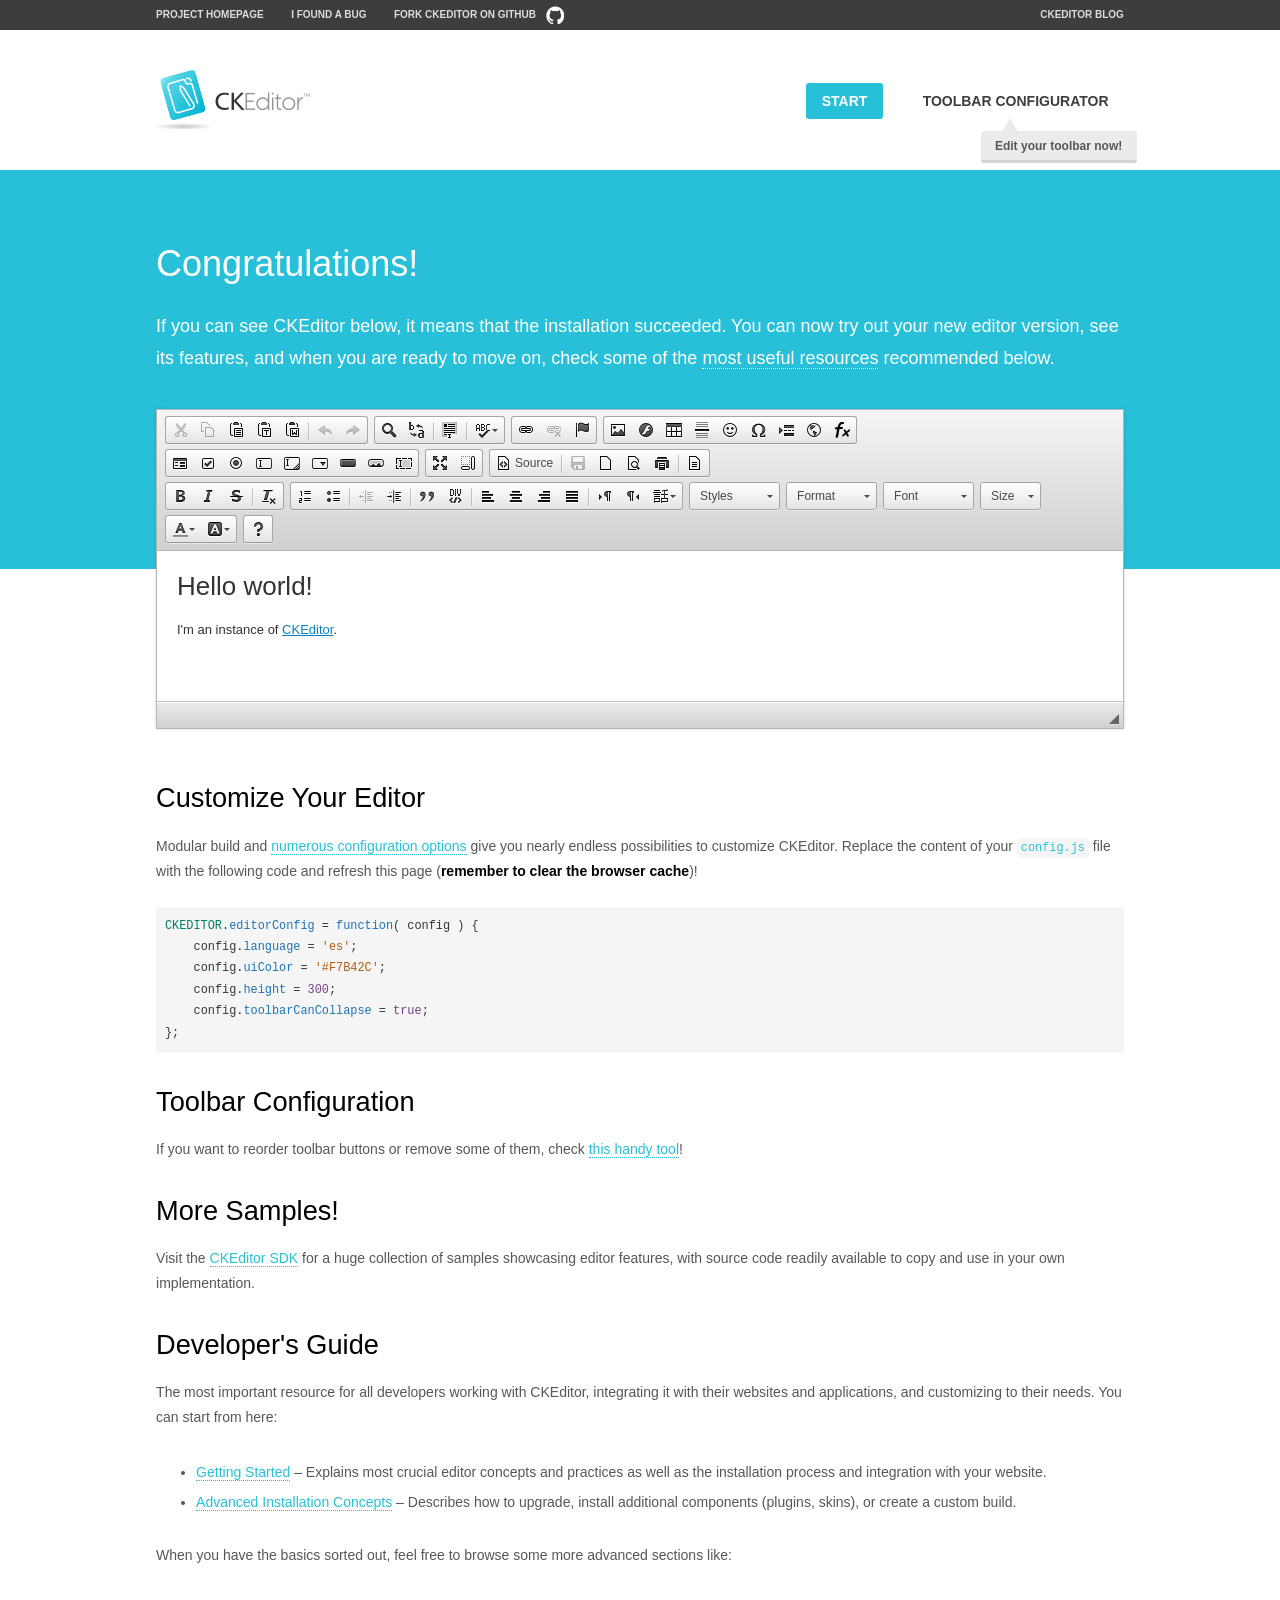
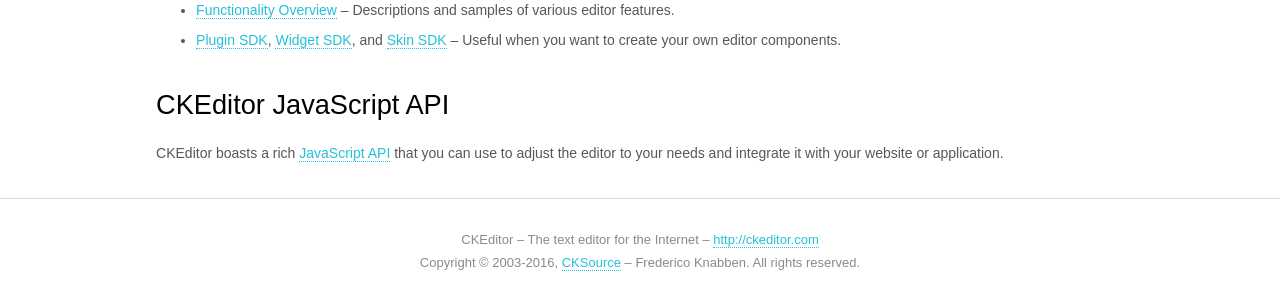
<file: admin/vendors/ckeditor/samples/index.html>
<!DOCTYPE html>
<!--
Copyright (c) 2003-2016, CKSource - Frederico Knabben. All rights reserved.
For licensing, see LICENSE.md or http://ckeditor.com/license
-->
<html>
<head>
	<meta charset="utf-8">
	<title>CKEditor Sample</title>
	<script src="../ckeditor.js"></script>
	<script src="js/sample.js"></script>
	<link rel="stylesheet" href="css/samples.css">
	<link rel="stylesheet" href="toolbarconfigurator/lib/codemirror/neo.css">
</head>
<body id="main">

<nav class="navigation-a">
	<div class="grid-container">
		<ul class="navigation-a-left grid-width-70">
			<li><a href="http://ckeditor.com">Project Homepage</a></li>
			<li><a href="http://dev.ckeditor.com/">I found a bug</a></li>
			<li><a href="http://github.com/ckeditor/ckeditor-dev" class="icon-pos-right icon-navigation-a-github">Fork CKEditor on GitHub</a></li>
		</ul>
		<ul class="navigation-a-right grid-width-30">
			<li><a href="http://ckeditor.com/blog-list">CKEditor Blog</a></li>
		</ul>
	</div>
</nav>

<header class="header-a">
	<div class="grid-container">
		<h1 class="header-a-logo grid-width-30">
			<a href="index.html"><img src="img/logo.png" alt="CKEditor Sample"></a>
		</h1>

		<nav class="navigation-b grid-width-70">
			<ul>
				<li><a href="index.html" class="button-a button-a-background">Start</a></li>
				<li><a href="toolbarconfigurator/index.html" class="button-a">Toolbar configurator <span class="balloon-a balloon-a-nw">Edit your toolbar now!</span></a></li>
			</ul>
		</nav>
	</div>
</header>

<main>
	<div class="adjoined-top">
		<div class="grid-container">
			<div class="content grid-width-100">
				<h1>Congratulations!</h1>
				<p>
					If you can see CKEditor below, it means that the installation succeeded.
					You can now try out your new editor version, see its features, and when you are ready to move on, check some of the <a href="#sample-customize">most useful resources</a> recommended below.
				</p>
			</div>
		</div>
	</div>
	<div class="adjoined-bottom">
		<div class="grid-container">
			<div class="grid-width-100">
				<div id="editor">
					<h1>Hello world!</h1>
					<p>I'm an instance of <a href="http://ckeditor.com">CKEditor</a>.</p>
				</div>
			</div>
		</div>
	</div>

	<div class="grid-container">
		<div class="content grid-width-100">
			<section id="sample-customize">
				<h2>Customize Your Editor</h2>
				<p>Modular build and <a href="http://docs.ckeditor.com/#!/guide/dev_configuration">numerous configuration options</a> give you nearly endless possibilities to customize CKEditor. Replace the content of your <code><a href="../config.js">config.js</a></code> file with the following code and refresh this page (<strong>remember to clear the browser cache</strong>)!</p>
		<pre class="cm-s-neo CodeMirror"><code><span style="padding-right: 0.1px;"><span class="cm-variable">CKEDITOR</span>.<span class="cm-property">editorConfig</span> <span class="cm-operator">=</span> <span class="cm-keyword">function</span>( <span class="cm-def">config</span> ) {</span>
<span style="padding-right: 0.1px;"><span class="cm-tab">	</span><span class="cm-variable-2">config</span>.<span class="cm-property">language</span> <span class="cm-operator">=</span> <span class="cm-string">'es'</span>;</span>
<span style="padding-right: 0.1px;"><span class="cm-tab">	</span><span class="cm-variable-2">config</span>.<span class="cm-property">uiColor</span> <span class="cm-operator">=</span> <span class="cm-string">'#F7B42C'</span>;</span>
<span style="padding-right: 0.1px;"><span class="cm-tab">	</span><span class="cm-variable-2">config</span>.<span class="cm-property">height</span> <span class="cm-operator">=</span> <span class="cm-number">300</span>;</span>
<span style="padding-right: 0.1px;"><span class="cm-tab">	</span><span class="cm-variable-2">config</span>.<span class="cm-property">toolbarCanCollapse</span> <span class="cm-operator">=</span> <span class="cm-atom">true</span>;</span>
<span style="padding-right: 0.1px;">};</span></code></pre>
			</section>

			<section>
				<h2>Toolbar Configuration</h2>
				<p>If you want to reorder toolbar buttons or remove some of them, check <a href="toolbarconfigurator/index.html">this handy tool</a>!</p>
			</section>

			<section>
				<h2>More Samples!</h2>
				<p>Visit the <a href="http://sdk.ckeditor.com">CKEditor SDK</a> for a huge collection of samples showcasing editor features, with source code readily available to copy and use in your own implementation.</p>
			</section>

			<section>
				<h2>Developer's Guide</h2>
				<p>The most important resource for all developers working with CKEditor, integrating it with their websites and applications, and customizing to their needs. You can start from here:</p>
				<ul>
					<li><a href="http://docs.ckeditor.com/#!/guide/dev_installation">Getting Started</a> &ndash; Explains most crucial editor concepts and practices as well as the installation process and integration with your website.</li>
					<li><a href="http://docs.ckeditor.com/#!/guide/dev_advanced_installation">Advanced Installation Concepts</a> &ndash; Describes how to upgrade, install additional components (plugins, skins), or create a custom build.</li>
				</ul>
					<p>When you have the basics sorted out, feel free to browse some more advanced sections like:</p>
				<ul>
					<li><a href="http://docs.ckeditor.com/#!/guide/dev_features">Functionality Overview</a> &ndash; Descriptions and samples of various editor features.</li>
					<li><a href="http://docs.ckeditor.com/#!/guide/plugin_sdk_intro">Plugin SDK</a>, <a href="http://docs.ckeditor.com/#!/guide/widget_sdk_intro">Widget SDK</a>, and <a href="http://docs.ckeditor.com/#!/guide/skin_sdk_intro">Skin SDK</a> &ndash; Useful when you want to create your own editor components.</li>
				</ul>
			</section>

			<section>
				<h2>CKEditor JavaScript API</h2>
				<p>CKEditor boasts a rich <a href="http://docs.ckeditor.com/#!/api">JavaScript API</a> that you can use to adjust the editor to your needs and integrate it with your website or application.</p>
			</section>
		</div>
	</div>
</main>

<footer class="footer-a grid-container">
	<div class="grid-container">
		<p class="grid-width-100">
			CKEditor &ndash; The text editor for the Internet &ndash; <a class="samples" href="http://ckeditor.com/">http://ckeditor.com</a>
		</p>
		<p class="grid-width-100" id="copy">
			Copyright &copy; 2003-2016, <a class="samples" href="http://cksource.com/">CKSource</a> &ndash; Frederico Knabben. All rights reserved.
		</p>
	</div>
</footer>
<script>
	initSample();
</script>

</body>
</html>
</file>
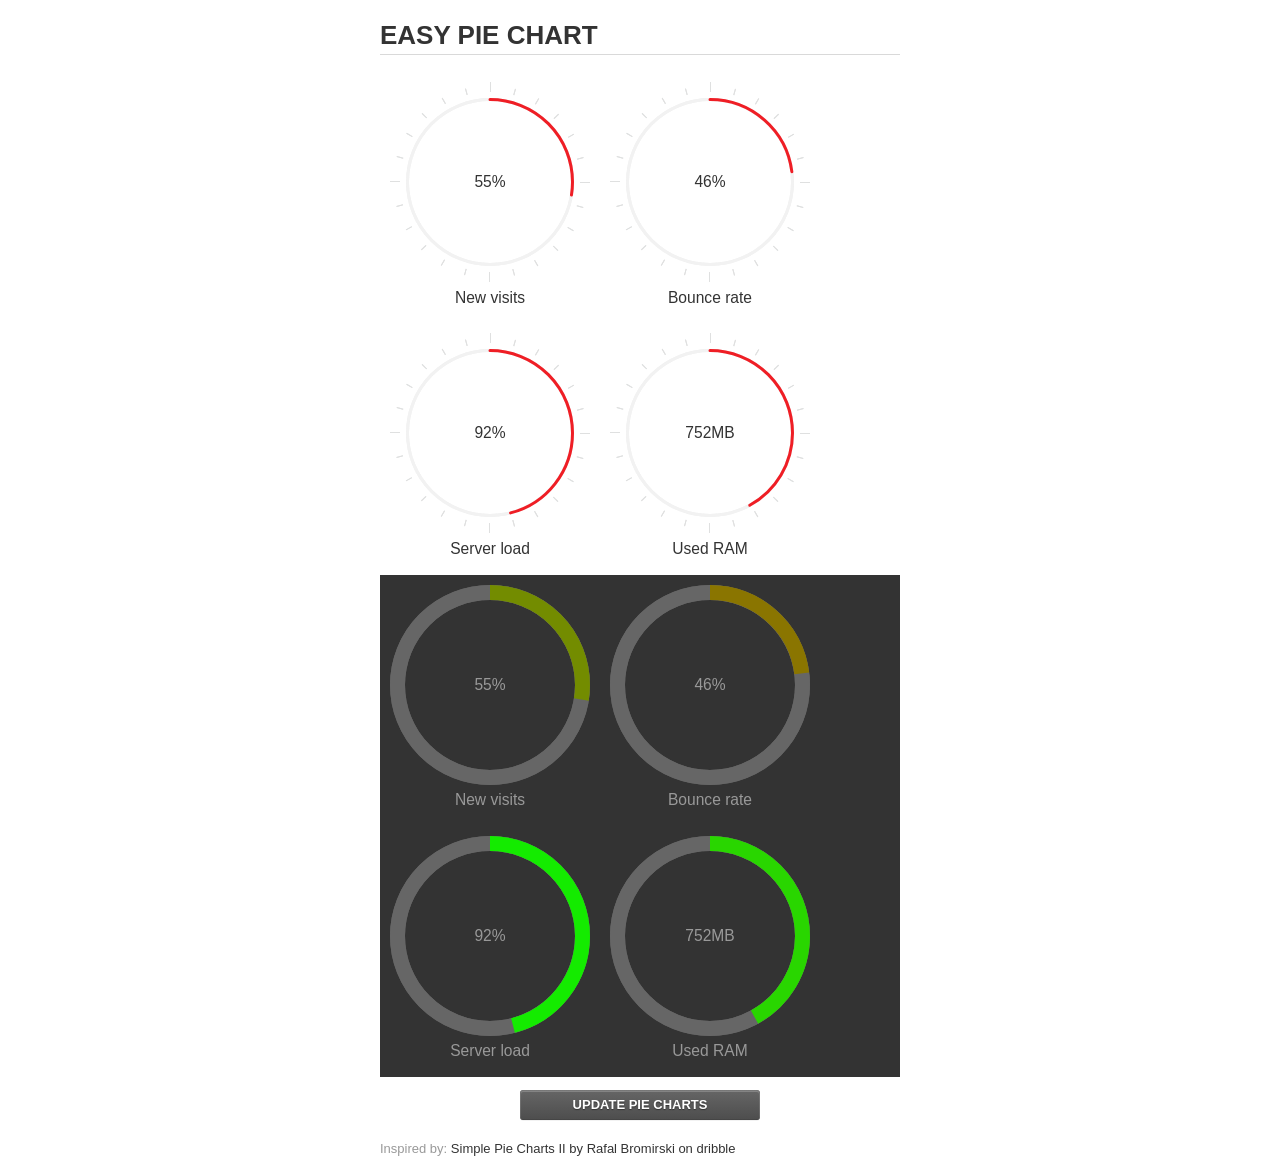
<file: admin/vendors/easypiechart/examples/index.html>
<!doctype html>
<html>
    <head>
        <meta charset="utf-8">
        <title>Easy Pie Chart</title>
        <script type="text/javascript" src="https://ajax.googleapis.com/ajax/libs/jquery/1.7.2/jquery.min.js"></script>
        <script type="text/javascript" src="http://html5shiv.googlecode.com/svn/trunk/html5.js"></script>
        <script type="text/javascript" src="excanvas.js"></script>
        <script type="text/javascript" src="../jquery.easy-pie-chart.js"></script>

        <link rel="stylesheet" type="text/css" href="style.css" media="screen">
        <link rel="stylesheet" type="text/css" href="../jquery.easy-pie-chart.css" media="screen">

        <meta name="viewport" content="width=device-width, initial-scale=1.0">

        <script type="text/javascript">
            var initPieChart = function() {
                $('.percentage').easyPieChart({
                    animate: 1000
                });
                $('.percentage-light').easyPieChart({
                    barColor: function(percent) {
                        percent /= 100;
                        return "rgb(" + Math.round(255 * (1-percent)) + ", " + Math.round(255 * percent) + ", 0)";
                    },
                    trackColor: '#666',
                    scaleColor: false,
                    lineCap: 'butt',
                    lineWidth: 15,
                    animate: 1000
                });

                $('.updateEasyPieChart').on('click', function(e) {
                  e.preventDefault();
                  $('.percentage, .percentage-light').each(function() {
                    var newValue = Math.round(100*Math.random());
                    $(this).data('easyPieChart').update(newValue);
                    $('span', this).text(newValue);
                  });
                });
            };
        </script>
    </head>
    <body onload="initPieChart();">
        <div class="container">
            <h1>EASY PIE CHART</h1>
            <div class="chart">
                <div class="percentage" data-percent="55"><span>55</span>%</div>
                <div class="label">New visits</div>
            </div>
            <div class="chart">
                <div class="percentage" data-percent="46"><span>46</span>%</div>
                <div class="label">Bounce rate</div>
            </div>
            <div class="chart">
                <div class="percentage" data-percent="92"><span>92</span>%</div>
                <div class="label">Server load</div>
            </div>
            <div class="chart">
                <div class="percentage" data-percent="84"><span>752</span>MB</div>
                <div class="label">Used RAM</div>
            </div>
            <div style="clear:both;"></div>
            <div class="dark">
                <div class="chart">
                    <div class="percentage-light" data-percent="55"><span>55</span>%</div>
                    <div class="label">New visits</div>
                </div>
                <div class="chart">
                    <div class="percentage-light" data-percent="46"><span>46</span>%</div>
                    <div class="label">Bounce rate</div>
                </div>
                <div class="chart">
                    <div class="percentage-light" data-percent="92"><span>92</span>%</div>
                    <div class="label">Server load</div>
                </div>
                <div class="chart">
                    <div class="percentage-light" data-percent="84"><span>752</span>MB</div>
                    <div class="label">Used RAM</div>
                </div>
                <div style="clear:both;"></div>
            </div>

            <p><a href="#" class="button updateEasyPieChart">Update pie charts</a></p>

            <p class="credits">Inspired by: <a href="http://drbl.in/ezuc" target="_blank">Simple Pie Charts II by Rafal Bromirski on dribble</a></p>
        </div>
    </body>
</html>
</file>
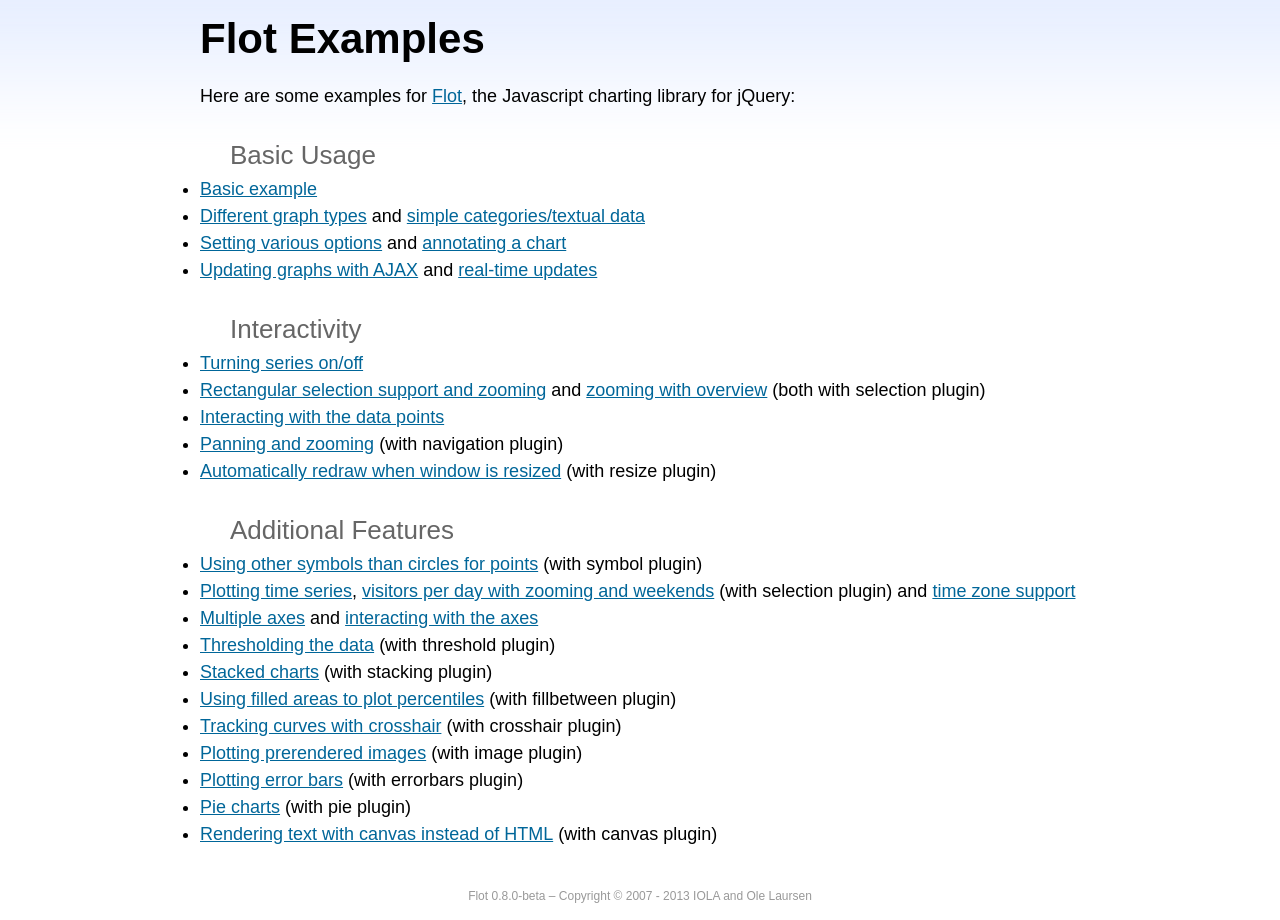
<file: admin/vendors/flot/examples/index.html>
<!DOCTYPE html PUBLIC "-//W3C//DTD HTML 4.01//EN" "http://www.w3.org/TR/html4/strict.dtd">
<html>
<head>
	<meta http-equiv="Content-Type" content="text/html; charset=utf-8">
	<title>Flot Examples</title>
	<link href="examples.css" rel="stylesheet" type="text/css">
	<style>

	h3 {
		margin-top: 30px;
		margin-bottom: 5px;
	}

	</style>
	<script language="javascript" type="text/javascript" src="../jquery.js"></script>
	<script language="javascript" type="text/javascript" src="../jquery.flot.js"></script>
	<script type="text/javascript">

	$(function() {

		// Add the Flot version string to the footer

		$("#footer").prepend("Flot " + $.plot.version + " &ndash; ");
	});

	</script>
</head>
<body>

	<div id="header">
		<h2>Flot Examples</h2>
	</div>

	<div id="content">

		<p>Here are some examples for <a href="http://www.flotcharts.org">Flot</a>, the Javascript charting library for jQuery:</p>

		<h3>Basic Usage</h3>

		<ul>
			<li><a href="basic-usage/index.html">Basic example</a></li>
			<li><a href="series-types/index.html">Different graph types</a> and <a href="categories/index.html">simple categories/textual data</a></li>
			<li><a href="basic-options/index.html">Setting various options</a> and <a href="annotating/index.html">annotating a chart</a></li>
			<li><a href="ajax/index.html">Updating graphs with AJAX</a> and <a href="realtime/index.html">real-time updates</a></li>
		</ul>

		<h3>Interactivity</h3>

		<ul>
			<li><a href="series-toggle/index.html">Turning series on/off</a></li>
			<li><a href="selection/index.html">Rectangular selection support and zooming</a> and <a href="zooming/index.html">zooming with overview</a> (both with selection plugin)</li>
			<li><a href="interacting/index.html">Interacting with the data points</a></li>
			<li><a href="navigate/index.html">Panning and zooming</a> (with navigation plugin)</li>
			<li><a href="resize/index.html">Automatically redraw when window is resized</a> (with resize plugin)</li>
		</ul>

		<h3>Additional Features</h3>

		<ul>
			<li><a href="symbols/index.html">Using other symbols than circles for points</a> (with symbol plugin)</li>
			<li><a href="axes-time/index.html">Plotting time series</a>, <a href="visitors/index.html">visitors per day with zooming and weekends</a> (with selection plugin) and <a href="axes-time-zones/index.html">time zone support</a></li>
			<li><a href="axes-multiple/index.html">Multiple axes</a> and <a href="axes-interacting/index.html">interacting with the axes</a></li>
			<li><a href="threshold/index.html">Thresholding the data</a> (with threshold plugin)</li>
			<li><a href="stacking/index.html">Stacked charts</a> (with stacking plugin)</li>
			<li><a href="percentiles/index.html">Using filled areas to plot percentiles</a> (with fillbetween plugin)</li>
			<li><a href="tracking/index.html">Tracking curves with crosshair</a> (with crosshair plugin)</li>
			<li><a href="image/index.html">Plotting prerendered images</a> (with image plugin)</li>
			<li><a href="series-errorbars/index.html">Plotting error bars</a> (with errorbars plugin)</li>
			<li><a href="series-pie/index.html">Pie charts</a> (with pie plugin)</li>
			<li><a href="canvas/index.html">Rendering text with canvas instead of HTML</a> (with canvas plugin)</li>
		</ul>

	</div>

	<div id="footer">
		Copyright &copy; 2007 - 2013 IOLA and Ole Laursen
	</div>

</body>
</html>
</file>
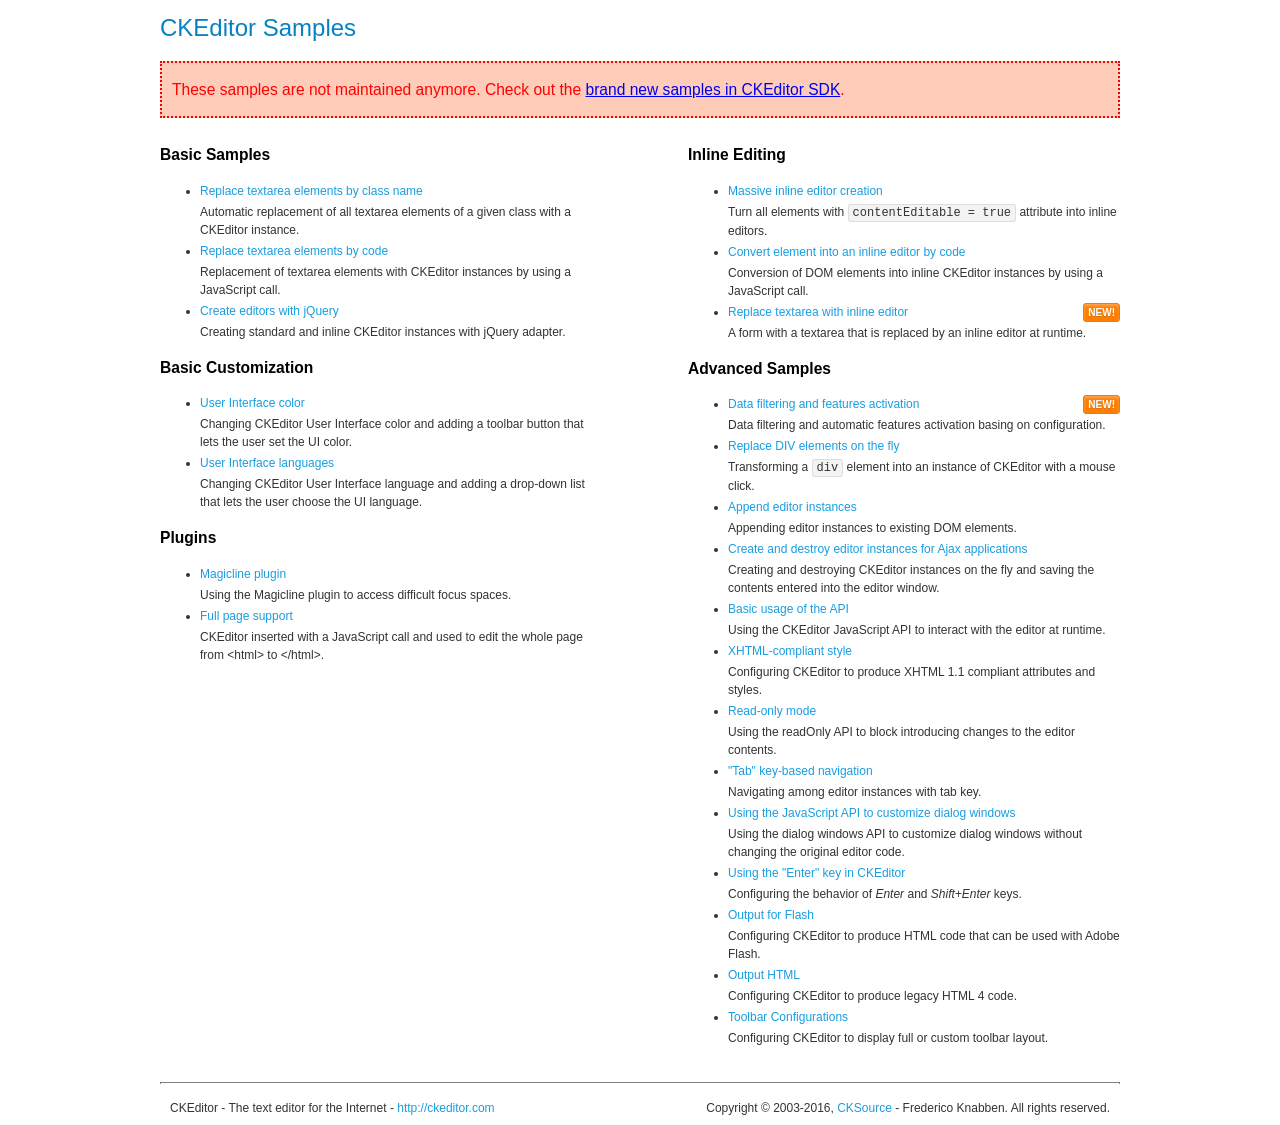
<file: admin/vendors/ckeditor/samples/old/index.html>
<!DOCTYPE html>
<!--
Copyright (c) 2003-2016, CKSource - Frederico Knabben. All rights reserved.
For licensing, see LICENSE.md or http://ckeditor.com/license
-->
<html>
<head>
	<meta charset="utf-8">
	<title>CKEditor Samples</title>
	<link rel="stylesheet" href="sample.css">
</head>
<body>
	<h1 class="samples">
		CKEditor Samples
	</h1>
	<div class="warning deprecated">
		These samples are not maintained anymore. Check out the <a href="http://sdk.ckeditor.com/">brand new samples in CKEditor SDK</a>.
	</div>
	<div class="twoColumns">
		<div class="twoColumnsLeft">
			<h2 class="samples">
				Basic Samples
			</h2>
			<dl class="samples">
				<dt><a class="samples" href="replacebyclass.html">Replace textarea elements by class name</a></dt>
				<dd>Automatic replacement of all textarea elements of a given class with a CKEditor instance.</dd>

				<dt><a class="samples" href="replacebycode.html">Replace textarea elements by code</a></dt>
				<dd>Replacement of textarea elements with CKEditor instances by using a JavaScript call.</dd>

				<dt><a class="samples" href="jquery.html">Create editors with jQuery</a></dt>
				<dd>Creating standard and inline CKEditor instances with jQuery adapter.</dd>
			</dl>

			<h2 class="samples">
				Basic Customization
			</h2>
			<dl class="samples">
				<dt><a class="samples" href="uicolor.html">User Interface color</a></dt>
				<dd>Changing CKEditor User Interface color and adding a toolbar button that lets the user set the UI color.</dd>

				<dt><a class="samples" href="uilanguages.html">User Interface languages</a></dt>
				<dd>Changing CKEditor User Interface language and adding a drop-down list that lets the user choose the UI language.</dd>
			</dl>


			<h2 class="samples">Plugins</h2>
<dl class="samples">
<dt><a class="samples" href="magicline/magicline.html">Magicline plugin</a></dt>
<dd>Using the Magicline plugin to access difficult focus spaces.</dd>

<dt><a class="samples" href="wysiwygarea/fullpage.html">Full page support</a></dt>
<dd>CKEditor inserted with a JavaScript call and used to edit the whole page from &lt;html&gt; to &lt;/html&gt;.</dd>
</dl>
		</div>
		<div class="twoColumnsRight">
			<h2 class="samples">
				Inline Editing
			</h2>
			<dl class="samples">
				<dt><a class="samples" href="inlineall.html">Massive inline editor creation</a></dt>
				<dd>Turn all elements with <code>contentEditable = true</code> attribute into inline editors.</dd>

				<dt><a class="samples" href="inlinebycode.html">Convert element into an inline editor by code</a></dt>
				<dd>Conversion of DOM elements into inline CKEditor instances by using a JavaScript call.</dd>

				<dt><a class="samples" href="inlinetextarea.html">Replace textarea with inline editor</a> <span class="new">New!</span></dt>
				<dd>A form with a textarea that is replaced by an inline editor at runtime.</dd>

				
			</dl>

			<h2 class="samples">
				Advanced Samples
			</h2>
			<dl class="samples">
				<dt><a class="samples" href="datafiltering.html">Data filtering and features activation</a> <span class="new">New!</span></dt>
				<dd>Data filtering and automatic features activation basing on configuration.</dd>

				<dt><a class="samples" href="divreplace.html">Replace DIV elements on the fly</a></dt>
				<dd>Transforming a <code>div</code> element into an instance of CKEditor with a mouse click.</dd>

				<dt><a class="samples" href="appendto.html">Append editor instances</a></dt>
				<dd>Appending editor instances to existing DOM elements.</dd>

				<dt><a class="samples" href="ajax.html">Create and destroy editor instances for Ajax applications</a></dt>
				<dd>Creating and destroying CKEditor instances on the fly and saving the contents entered into the editor window.</dd>

				<dt><a class="samples" href="api.html">Basic usage of the API</a></dt>
				<dd>Using the CKEditor JavaScript API to interact with the editor at runtime.</dd>

				<dt><a class="samples" href="xhtmlstyle.html">XHTML-compliant style</a></dt>
				<dd>Configuring CKEditor to produce XHTML 1.1 compliant attributes and styles.</dd>

				<dt><a class="samples" href="readonly.html">Read-only mode</a></dt>
				<dd>Using the readOnly API to block introducing changes to the editor contents.</dd>

				<dt><a class="samples" href="tabindex.html">"Tab" key-based navigation</a></dt>
				<dd>Navigating among editor instances with tab key.</dd>


				
<dt><a class="samples" href="dialog/dialog.html">Using the JavaScript API to customize dialog windows</a></dt>
<dd>Using the dialog windows API to customize dialog windows without changing the original editor code.</dd>

<dt><a class="samples" href="enterkey/enterkey.html">Using the &quot;Enter&quot; key in CKEditor</a></dt>
<dd>Configuring the behavior of <em>Enter</em> and <em>Shift+Enter</em> keys.</dd>

<dt><a class="samples" href="htmlwriter/outputforflash.html">Output for Flash</a></dt>
<dd>Configuring CKEditor to produce HTML code that can be used with Adobe Flash.</dd>

<dt><a class="samples" href="htmlwriter/outputhtml.html">Output HTML</a></dt>
<dd>Configuring CKEditor to produce legacy HTML 4 code.</dd>

<dt><a class="samples" href="toolbar/toolbar.html">Toolbar Configurations</a></dt>
<dd>Configuring CKEditor to display full or custom toolbar layout.</dd>

			</dl>
		</div>
	</div>
	<div id="footer">
		<hr>
		<p>
			CKEditor - The text editor for the Internet - <a class="samples" href="http://ckeditor.com/">http://ckeditor.com</a>
		</p>
		<p id="copy">
			Copyright &copy; 2003-2016, <a class="samples" href="http://cksource.com/">CKSource</a> - Frederico Knabben. All rights reserved.
		</p>
	</div>
</body>
</html>
</file>
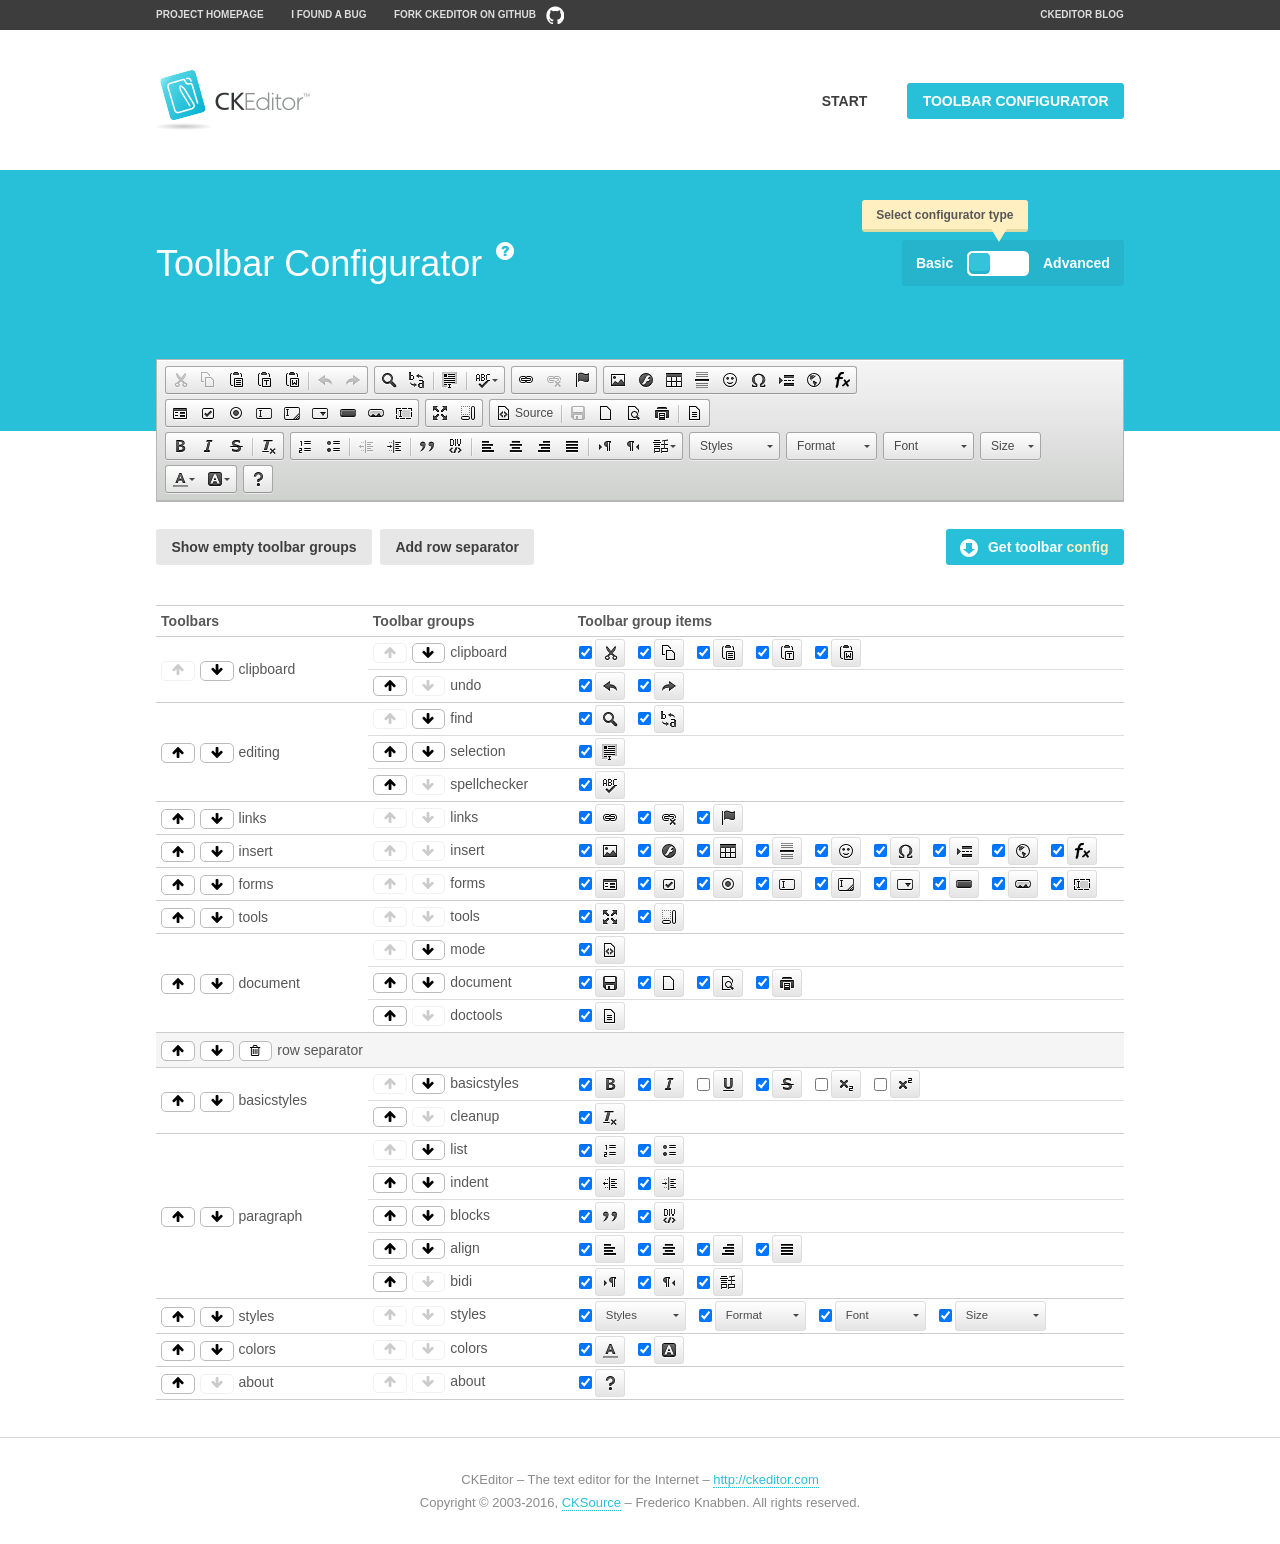
<file: admin/vendors/ckeditor/samples/toolbarconfigurator/index.html>
<!DOCTYPE html>
<!--
Copyright (c) 2003-2016, CKSource - Frederico Knabben. All rights reserved.
For licensing, see LICENSE.md or http://ckeditor.com/license
-->
<!--[if IE 8]><html class="ie8"><![endif]-->
<!--[if gt IE 8]><html><![endif]-->
<!--[if !IE]><!--><html><!--<![endif]-->
<head>
	<meta charset="utf-8">
	<title>Toolbar Configurator</title>
	<script src="../../ckeditor.js"></script>
	<script>
		if ( CKEDITOR.env.ie && CKEDITOR.env.version < 9 )
			CKEDITOR.tools.enableHtml5Elements( document );
	</script>
	<link rel="stylesheet" href="lib/codemirror/codemirror.css">
	<link rel="stylesheet" href="lib/codemirror/show-hint.css">
	<link rel="stylesheet" href="lib/codemirror/neo.css">
	<link rel="stylesheet" href="css/fontello.css">
	<link rel="stylesheet" href="../css/samples.css">
</head>
<body id="toolbar">

<nav class="navigation-a">
	<div class="grid-container">
		<ul class="navigation-a-left grid-width-70">
			<li><a href="http://ckeditor.com">Project Homepage</a></li>
			<li><a href="http://dev.ckeditor.com/">I found a bug</a></li>
			<li><a href="http://github.com/ckeditor/ckeditor-dev" class="icon-pos-right icon-navigation-a-github">Fork CKEditor on GitHub</a></li>
		</ul>
		<ul class="navigation-a-right grid-width-30">
			<li><a href="http://ckeditor.com/blog-list">CKEditor Blog</a></li>
		</ul>
	</div>
</nav>

<header class="header-a">
	<div class="grid-container">
		<h1 class="header-a-logo grid-width-30">
			<a href="../index.html"><img src="../img/logo.png" alt="CKEditor Logo"></a>
		</h1>
		<nav class="navigation-b grid-width-70">
			<ul>
				<li><a href="../index.html"  class="button-a">Start</a></li>
				<li><a href="index.html"  class="button-a button-a-background">Toolbar configurator</a></li>
			</ul>
		</nav>
	</div>
</header>

<main>
	<div class="adjoined-top">
		<div class="grid-container">
			<div class="content grid-width-100">
				<div class="grid-container-nested">
					<h1 class="grid-width-60">
						Toolbar Configurator
						<a href="#help-content" type="button" title="Configurator help" id="help" class="button-a button-a-background button-a-no-text icon-pos-left icon-question-mark">Help</a>
					</h1>

					<div class="grid-width-40 grid-switch-magic">
						<div class="switch">
							<span class="balloon-a balloon-a-se">Select configurator type</span>
							<input type="radio" name="radio" data-num="1" id="radio-basic" />
							<input type="radio" name="radio" data-num="2" id="radio-advanced" />
							<label data-for="1" for="radio-basic">Basic</label>
							<span class="switch-inner">
								<span class="handler"></span>
							</span>
							<label data-for="2" for="radio-advanced">Advanced</label>
						</div>
					</div>
				</div>
			</div>
		</div>
	</div>
	<div class="adjoined-bottom">
		<div class="grid-container">
			<div class="grid-width-100">
				<div class="editors-container">
					<div id="editor-basic"></div>
					<div id="editor-advanced"></div>
				</div>
			</div>
		</div>
	</div>

	<div class="grid-container configurator">
		<div class="content grid-width-100">
			<div class="configurator">
				<div>
					<div id="toolbarModifierWrapper"></div>
				</div>
			</div>
		</div>
	</div>

	<div id="help-content">
		<div class="grid-container">
			<div class="grid-width-100">
				<h2>What Am I Doing Here?</h2>

				<div class="grid-container grid-container-nested">
					<div class="basic">
						<div class="grid-width-50">
							<p>Arrange <a href="http://docs.ckeditor.com/#!/api/CKEDITOR.config-cfg-toolbarGroups">toolbar groups</a>, toggle <a href="http://docs.ckeditor.com/#!/api/CKEDITOR.config-cfg-removeButtons">button visibility</a> according to your needs and get your toolbar configuration.</p>
							<p>You can replace the content of the <a href="../../config.js"><code>config.js</code></a> file with the generated configuration. If you already set some configuration options you will need to merge both configurations.</p>
						</div>
						<div class="grid-width-50">
							<p>Read more about different ways of <a href="http://docs.ckeditor.com/#!/guide/dev_configuration">setting configuration</a> and do not forget about <strong>clearing browser cache</strong>.</p>
							<p>Arranging toolbar groups is the recommended way of configuring the toolbar, but if you need more freedom you can use the <a href="#advanced">advanced configurator</a>.</p>
						</div>
					</div>
					<div class="advanced" style="display: none;">
						<div class="grid-width-50">
							<p>With this code editor you can edit your <a href="http://docs.ckeditor.com/#!/api/CKEDITOR.config-cfg-toolbar">toolbar configuration</a> live.</p>
							<p>You can replace the content of the <a href="../../config.js"><code>config.js</code></a> file with the generated configuration. If you already set some configuration options you will need to merge both configurations.</p>
						</div>
						<div class="grid-width-50">
							<p>Read more about different ways of <a href="http://docs.ckeditor.com/#!/guide/dev_configuration">setting configuration</a> and do not forget about <strong>clearing browser cache</strong>.</p>
						</div>
					</div>
				</div>

				<p class="grid-container grid-container-nested">
					<button type="button" class="help-content-close grid-width-100 button-a button-a-background">Got it. Let's play!</button>
				</p>
			</div>
		</div>
	</div>
</main>

<footer class="footer-a grid-container">
	<p class="grid-width-100">
		CKEditor &ndash; The text editor for the Internet &ndash; <a class="samples" href="http://ckeditor.com/">http://ckeditor.com</a>
	</p>
	<p class="grid-width-100" id="copy">
		Copyright &copy; 2003-2016, <a class="samples" href="http://cksource.com/">CKSource</a> &ndash; Frederico Knabben. All rights reserved.
	</p>
</footer>

<script src="lib/codemirror/codemirror.js"></script>
<script src="lib/codemirror/javascript.js"></script>
<script src="lib/codemirror/show-hint.js"></script>

<script src="js/fulltoolbareditor.js"></script>
<script src="js/abstracttoolbarmodifier.js"></script>
<script src="js/toolbarmodifier.js"></script>
<script src="js/toolbartextmodifier.js"></script>
<script src="../js/sf.js"></script>

<script>
	( function() {
		'use strict';

		var mode = ( window.location.hash.substr( 1 ) === 'advanced' ) ? 'advanced' : 'basic',
			configuratorSection = CKEDITOR.document.findOne( 'main > .grid-container.configurator' ),
			basicInstruction = CKEDITOR.document.findOne( '#help-content .basic' ),
			advancedInstruction = CKEDITOR.document.findOne( '#help-content .advanced' ),

			// Configurator mode switcher.
			modeSwitchBasic = CKEDITOR.document.getById( 'radio-basic' ),
			modeSwitchAdvanced = CKEDITOR.document.getById( 'radio-advanced' );

		// Initial setup
		function updateSwitcher() {
			if ( mode === 'advanced' ) {
				modeSwitchAdvanced.$.checked = true;
			} else {
				modeSwitchBasic.$.checked = true;
			}
		}

		updateSwitcher();

		CKEDITOR.document.getWindow().on( 'hashchange', function( e ) {
			var hash = window.location.hash.substr( 1 );
			if ( !( hash === 'advanced' || hash === 'basic' ) ) {
				return;
			}
			mode = hash;
			onToolbarsDone( mode );
		} );

		CKEDITOR.document.getWindow().on( 'resize', function() {
			updateToolbar( ( mode === 'basic' ? toolbarModifier : toolbarTextModifier )[ 'editorInstance' ] );
		} );

		function onRefresh( modifier ) {
			modifier = modifier || this;

			if ( mode === 'basic' && modifier instanceof ToolbarConfigurator.ToolbarTextModifier ) {
				return;
			}

			// CodeMirror container becomes visible, so we need to refresh and to avoid rendering problems.
			if ( mode === 'advanced' && modifier instanceof ToolbarConfigurator.ToolbarTextModifier ) {
				modifier.codeContainer.refresh();
			}

			updateToolbar( modifier.editorInstance );
		}

		function updateToolbar( editor ) {
			var editorContainer = editor.container;

			// Not always editor is loaded.
			if ( !editorContainer ) {
				return;
			}

			var displayStyle = editorContainer.getStyle( 'display' );

			editorContainer.setStyle( 'display', 'block' );

			var newHeight = editorContainer.getSize( 'height' );

			var newMarginTop = parseInt( editorContainer.getComputedStyle( 'margin-top' ), 10 );
			newMarginTop = ( isNaN( newMarginTop ) ? 0 : Number( newMarginTop ) );

			var newMarginBottom = parseInt( editorContainer.getComputedStyle( 'margin-bottom' ), 10 );
			newMarginBottom = ( isNaN( newMarginBottom ) ? 0 : Number( newMarginBottom ) );

			var result = newHeight + newMarginTop + newMarginBottom;

			editorContainer.setStyle( 'display', displayStyle );

			editor.container.getAscendant( 'div' ).setStyle( 'height', result + 'px' );
		}

		var toolbarModifier = new ToolbarConfigurator.ToolbarModifier( 'editor-basic' );

		var done = 0;
		toolbarModifier.init( onToolbarInit );
		toolbarModifier.onRefresh = onRefresh;

		CKEDITOR.document.getById( 'toolbarModifierWrapper' ).append( toolbarModifier.mainContainer );

		var toolbarTextModifier = new ToolbarConfigurator.ToolbarTextModifier( 'editor-advanced' );
		toolbarTextModifier.init( onToolbarInit );
		toolbarTextModifier.onRefresh = onRefresh;

		function onToolbarInit() {
			if ( ++done === 2 ) {
				onToolbarsDone();

				positionSticky.watch( CKEDITOR.document.findOne( '.toolbar' ), function() {
					return mode === 'advanced';
				} );
			}
		}

		function onToolbarsDone() {
			if ( mode === 'basic' ) {
				toggleModeBasic( false );
			} else {
				toggleModeAdvanced( false );
			}

			updateSwitcher();

			setTimeout( function() {
				CKEDITOR.document.findOne( '.editors-container' ).addClass( 'active' );
				CKEDITOR.document.findOne( '#toolbarModifierWrapper' ).addClass( 'active' );
			}, 200 );
		}

		CKEDITOR.document.getById( 'toolbarModifierWrapper' ).append( toolbarTextModifier.mainContainer );

		function toogleModeSwitch( onElement, offElement, onModifier, offModifier ) {
			onElement.addClass( 'fancy-button-active' );
			offElement.removeClass( 'fancy-button-active' );

			onModifier.showUI();
			offModifier.hideUI();
		}

		function toggleModeBasic( callOnRefresh ) {
			callOnRefresh = ( callOnRefresh !== false );
			mode = 'basic';
			window.location.hash = '#basic';
			toogleModeSwitch( modeSwitchBasic, modeSwitchAdvanced, toolbarModifier, toolbarTextModifier );

			configuratorSection.removeClass( 'freed-width' );
			basicInstruction.show();
			advancedInstruction.hide();

			callOnRefresh && onRefresh( toolbarModifier );
		}

		function toggleModeAdvanced( callOnRefresh ) {
			callOnRefresh = ( callOnRefresh !== false );
			mode = 'advanced';
			window.location.hash = '#advanced';
			toogleModeSwitch( modeSwitchAdvanced, modeSwitchBasic, toolbarTextModifier, toolbarModifier );

			configuratorSection.addClass( 'freed-width' );
			advancedInstruction.show();
			basicInstruction.hide();

			callOnRefresh && onRefresh( toolbarTextModifier );
		}

		modeSwitchBasic.on( 'click', toggleModeBasic );
		modeSwitchAdvanced.on( 'click', toggleModeAdvanced );

		//
		// Position:sticky for the toolbar.
		//

		// Will make elements behave like they were styled with position:sticky.
		var positionSticky = {
			// Store object: {
			// 		element: CKEDITOR.dom.element, // Element which will float.
			// 		placeholder: CKEDITOR.dom.element, // Placeholder which is place to prevent page bounce.
			// 		isFixed: boolean // Whether element float now.
			// }
			watched: [],

			active: [],

			staticContainer: null,

			init: function() {
				var element = CKEDITOR.dom.element.createFromHtml(
					'<div class="staticContainer">' +
						'<div class="grid-container" >' +
							'<div class="grid-width-100">' +
								'<div class="inner"></div>' +
							'</div>' +
						'</div>' +
					'</div>' );

				this.staticContainer = element.findOne( '.inner' );

				CKEDITOR.document.getBody().append( element );
			},

			watch: function( element, preventFunc ) {
				this.watched.push( {
					element: element,
					placeholder: new CKEDITOR.dom.element( 'div' ),
					isFixed: false,
					preventFunc: preventFunc
				} );
			},

			checkAll: function() {
				for ( var i = 0; i < this.watched.length; i++ ) {
					this.check( this.watched[ i ] );
				}
			},

			check: function( element ) {
				var isFixed = element.isFixed;
				var shouldBeFixed = this.shouldBeFixed( element );

				// Nothing to be done.
				if ( isFixed === shouldBeFixed ) {
					return;
				}

				var placeholder = element.placeholder;

				if ( isFixed ) {
					// Unfixing.

					element.element.insertBefore( placeholder );
					placeholder.remove();

					element.element.removeStyle( 'margin' );

					this.active.splice( CKEDITOR.tools.indexOf( this.active, element ), 1 );

				} else {
					// Fixing.
					placeholder.setStyle( 'width', element.element.getSize( 'width' ) + 'px' );
					placeholder.setStyle( 'height', element.element.getSize( 'height' ) + 'px' );
					placeholder.setStyle( 'margin-bottom', element.element.getComputedStyle( 'margin-bottom' ) );
					placeholder.setStyle( 'display', element.element.getComputedStyle( 'display' ) );
					placeholder.insertAfter( element.element );

					this.staticContainer.append( element.element );

					this.active.push( element );
				}

				element.isFixed = !element.isFixed;
			},

			shouldBeFixed: function( element ) {
				if ( element.preventFunc && element.preventFunc() ) {
					return false;
				}

				// If element is already fixed we are checking it's placeholder.
				var related = ( element.isFixed ? element.placeholder : element.element ),
					clientRect = related.$.getBoundingClientRect(),
					staticHeight = this.staticContainer.getSize('height' ),
					elemHeight = element.element.getSize( 'height' );

				if ( element.isFixed ) {
					return ( clientRect.top + elemHeight < staticHeight );
				} else {
					return ( clientRect.top < staticHeight );
				}
			}
		};

		positionSticky.init();

		CKEDITOR.document.getWindow().on( 'scroll',
			new CKEDITOR.tools.eventsBuffer( 100, positionSticky.checkAll, positionSticky ).input
		);

		// Make the toolbar sticky.
		positionSticky.watch( CKEDITOR.document.findOne( '.editors-container' ) );

		// Help button and help-content.
		( function() {
			var helpButton = CKEDITOR.document.getById( 'help' ),
				helpContent = CKEDITOR.document.getById( 'help-content' );

			// Don't show help button on IE8 because it's unsupported by Pico Modal.
			if ( CKEDITOR.env.ie && CKEDITOR.env.version == 8 ) {
				helpButton.hide();
			} else {
				// Display help modal when the button is clicked.
				helpButton.on( 'click', function( evt ) {
					SF.modal( {
						// Clone modal content from DOM.
						content: helpContent.getHtml(),

						afterCreate: function( modal ) {
							// Enable modal content button to close the modal.
							new CKEDITOR.dom.element( modal.modalElem() ).findOne( '.help-content-close' ).once( 'click', modal.close );
						}
					} ).show();
				} );
			}
		} )();
	} )();
</script>
</body>
</html>
</file>
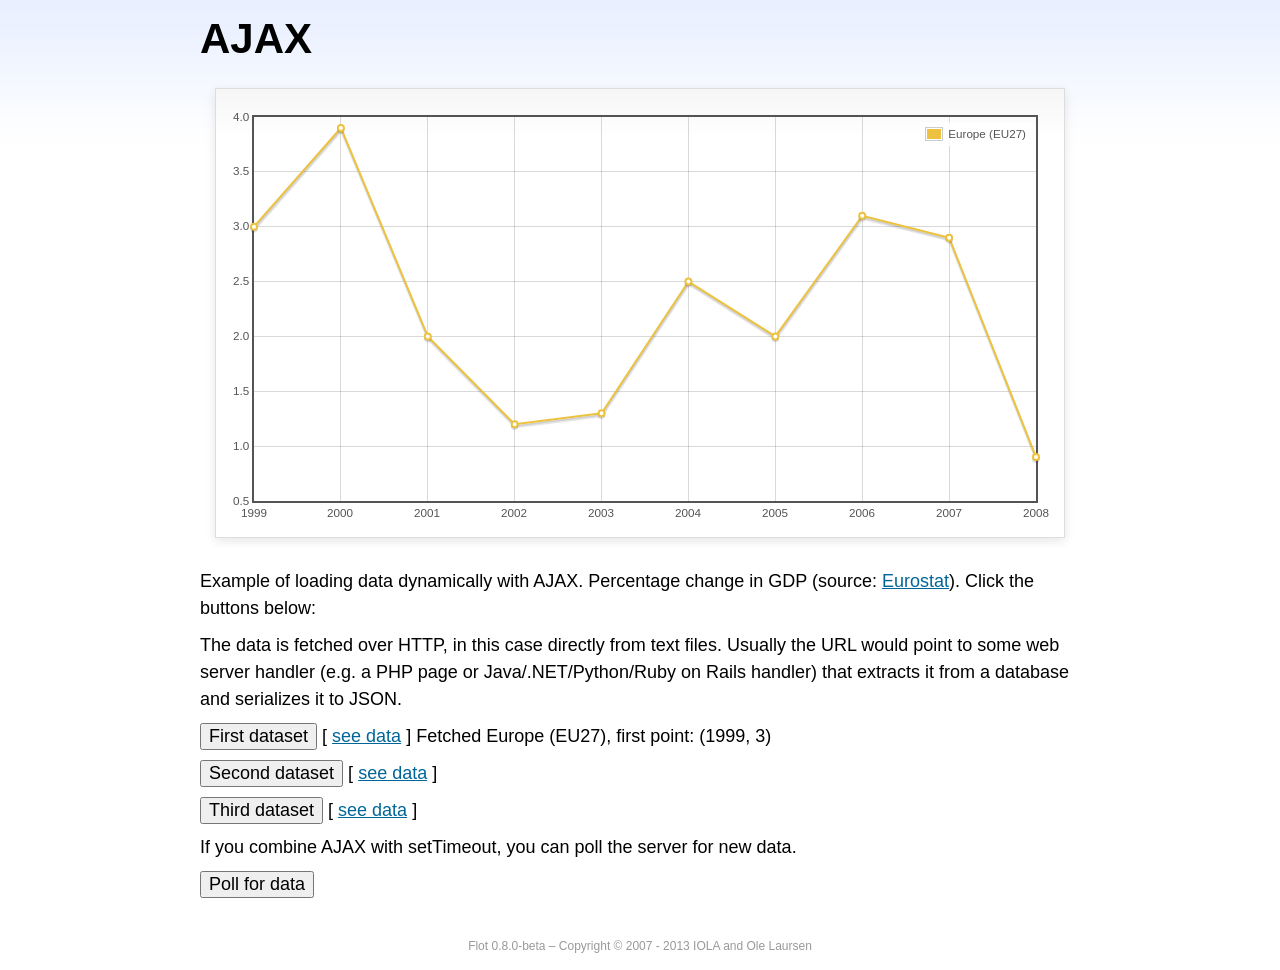
<file: admin/vendors/flot/examples/ajax/index.html>
<!DOCTYPE html PUBLIC "-//W3C//DTD HTML 4.01//EN" "http://www.w3.org/TR/html4/strict.dtd">
<html>
<head>
	<meta http-equiv="Content-Type" content="text/html; charset=utf-8">
	<title>Flot Examples: AJAX</title>
	<link href="../examples.css" rel="stylesheet" type="text/css">
	<!--[if lte IE 8]><script language="javascript" type="text/javascript" src="../../excanvas.min.js"></script><![endif]-->
	<script language="javascript" type="text/javascript" src="../../jquery.js"></script>
	<script language="javascript" type="text/javascript" src="../../jquery.flot.js"></script>
	<script type="text/javascript">

	$(function() {

		var options = {
			lines: {
				show: true
			},
			points: {
				show: true
			},
			xaxis: {
				tickDecimals: 0,
				tickSize: 1
			}
		};

		var data = [];

		$.plot("#placeholder", data, options);

		// Fetch one series, adding to what we already have

		var alreadyFetched = {};

		$("button.fetchSeries").click(function () {

			var button = $(this);

			// Find the URL in the link right next to us, then fetch the data

			var dataurl = button.siblings("a").attr("href");

			function onDataReceived(series) {

				// Extract the first coordinate pair; jQuery has parsed it, so
				// the data is now just an ordinary JavaScript object

				var firstcoordinate = "(" + series.data[0][0] + ", " + series.data[0][1] + ")";
				button.siblings("span").text("Fetched " + series.label + ", first point: " + firstcoordinate);

				// Push the new data onto our existing data array

				if (!alreadyFetched[series.label]) {
					alreadyFetched[series.label] = true;
					data.push(series);
				}

				$.plot("#placeholder", data, options);
			}

			$.ajax({
				url: dataurl,
				type: "GET",
				dataType: "json",
				success: onDataReceived
			});
		});

		// Initiate a recurring data update

		$("button.dataUpdate").click(function () {

			data = [];
			alreadyFetched = {};

			$.plot("#placeholder", data, options);

			var iteration = 0;

			function fetchData() {

				++iteration;

				function onDataReceived(series) {

					// Load all the data in one pass; if we only got partial
					// data we could merge it with what we already have.

					data = [ series ];
					$.plot("#placeholder", data, options);
				}

				// Normally we call the same URL - a script connected to a
				// database - but in this case we only have static example
				// files, so we need to modify the URL.

				$.ajax({
					url: "data-eu-gdp-growth-" + iteration + ".json",
					type: "GET",
					dataType: "json",
					success: onDataReceived
				});

				if (iteration < 5) {
					setTimeout(fetchData, 1000);
				} else {
					data = [];
					alreadyFetched = {};
				}
			}

			setTimeout(fetchData, 1000);
		});

		// Load the first series by default, so we don't have an empty plot

		$("button.fetchSeries:first").click();

		// Add the Flot version string to the footer

		$("#footer").prepend("Flot " + $.plot.version + " &ndash; ");
	});

	</script>
</head>
<body>

	<div id="header">
		<h2>AJAX</h2>
	</div>

	<div id="content">

		<div class="demo-container">
			<div id="placeholder" class="demo-placeholder"></div>
		</div>

		<p>Example of loading data dynamically with AJAX. Percentage change in GDP (source: <a href="http://epp.eurostat.ec.europa.eu/tgm/table.do?tab=table&init=1&plugin=1&language=en&pcode=tsieb020">Eurostat</a>). Click the buttons below:</p>

		<p>The data is fetched over HTTP, in this case directly from text files. Usually the URL would point to some web server handler (e.g. a PHP page or Java/.NET/Python/Ruby on Rails handler) that extracts it from a database and serializes it to JSON.</p>

		<p>
			<button class="fetchSeries">First dataset</button>
			[ <a href="data-eu-gdp-growth.json">see data</a> ]
			<span></span>
		</p>

		<p>
			<button class="fetchSeries">Second dataset</button>
			[ <a href="data-japan-gdp-growth.json">see data</a> ]
			<span></span>
		</p>

		<p>
			<button class="fetchSeries">Third dataset</button>
			[ <a href="data-usa-gdp-growth.json">see data</a> ]
			<span></span>
		</p>

		<p>If you combine AJAX with setTimeout, you can poll the server for new data.</p>

		<p>
			<button class="dataUpdate">Poll for data</button>
		</p>

	</div>

	<div id="footer">
		Copyright &copy; 2007 - 2013 IOLA and Ole Laursen
	</div>

</body>
</html>
</file>
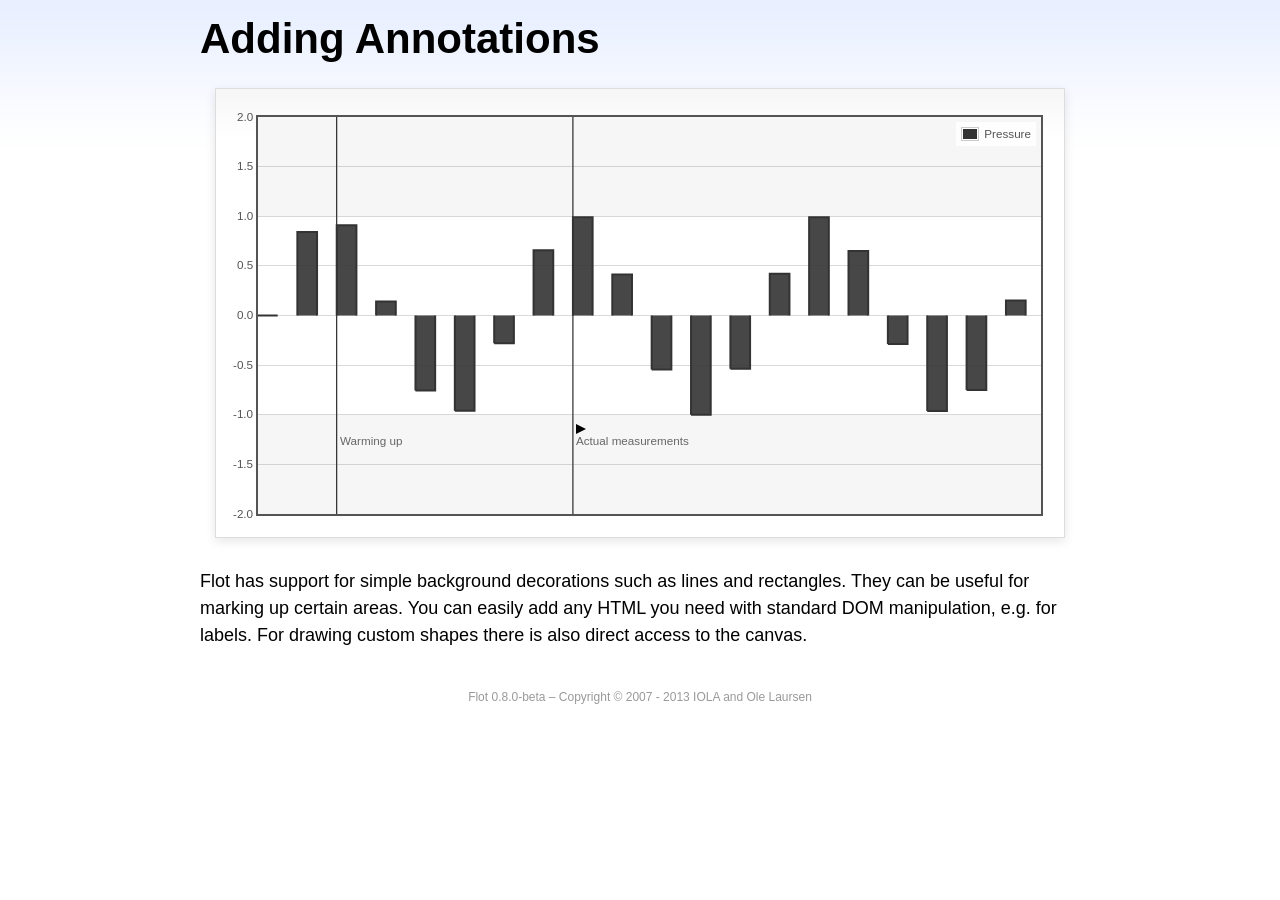
<file: admin/vendors/flot/examples/annotating/index.html>
<!DOCTYPE html PUBLIC "-//W3C//DTD HTML 4.01//EN" "http://www.w3.org/TR/html4/strict.dtd">
<html>
<head>
	<meta http-equiv="Content-Type" content="text/html; charset=utf-8">
	<title>Flot Examples: Adding Annotations</title>
	<link href="../examples.css" rel="stylesheet" type="text/css">
	<!--[if lte IE 8]><script language="javascript" type="text/javascript" src="../../excanvas.min.js"></script><![endif]-->
	<script language="javascript" type="text/javascript" src="../../jquery.js"></script>
	<script language="javascript" type="text/javascript" src="../../jquery.flot.js"></script>
	<script type="text/javascript">

	$(function() {

		var d1 = [];
		for (var i = 0; i < 20; ++i) {
			d1.push([i, Math.sin(i)]);
		}

		var data = [{ data: d1, label: "Pressure", color: "#333" }];

		var markings = [
			{ color: "#f6f6f6", yaxis: { from: 1 } },
			{ color: "#f6f6f6", yaxis: { to: -1 } },
			{ color: "#000", lineWidth: 1, xaxis: { from: 2, to: 2 } },
			{ color: "#000", lineWidth: 1, xaxis: { from: 8, to: 8 } }
		];

		var placeholder = $("#placeholder");

		var plot = $.plot(placeholder, data, {
			bars: { show: true, barWidth: 0.5, fill: 0.9 },
			xaxis: { ticks: [], autoscaleMargin: 0.02 },
			yaxis: { min: -2, max: 2 },
			grid: { markings: markings }
		});

		var o = plot.pointOffset({ x: 2, y: -1.2});

		// Append it to the placeholder that Flot already uses for positioning

		placeholder.append("<div style='position:absolute;left:" + (o.left + 4) + "px;top:" + o.top + "px;color:#666;font-size:smaller'>Warming up</div>");

		o = plot.pointOffset({ x: 8, y: -1.2});
		placeholder.append("<div style='position:absolute;left:" + (o.left + 4) + "px;top:" + o.top + "px;color:#666;font-size:smaller'>Actual measurements</div>");

		// Draw a little arrow on top of the last label to demonstrate canvas
		// drawing

		var ctx = plot.getCanvas().getContext("2d");
		ctx.beginPath();
		o.left += 4;
		ctx.moveTo(o.left, o.top);
		ctx.lineTo(o.left, o.top - 10);
		ctx.lineTo(o.left + 10, o.top - 5);
		ctx.lineTo(o.left, o.top);
		ctx.fillStyle = "#000";
		ctx.fill();

		// Add the Flot version string to the footer

		$("#footer").prepend("Flot " + $.plot.version + " &ndash; ");
	});

	</script>
</head>
<body>

	<div id="header">
		<h2>Adding Annotations</h2>
	</div>

	<div id="content">

		<div class="demo-container">
			<div id="placeholder" class="demo-placeholder"></div>
		</div>

		<p>Flot has support for simple background decorations such as lines and rectangles. They can be useful for marking up certain areas. You can easily add any HTML you need with standard DOM manipulation, e.g. for labels. For drawing custom shapes there is also direct access to the canvas.</p>

	</div>

	<div id="footer">
		Copyright &copy; 2007 - 2013 IOLA and Ole Laursen
	</div>

</body>
</html>
</file>
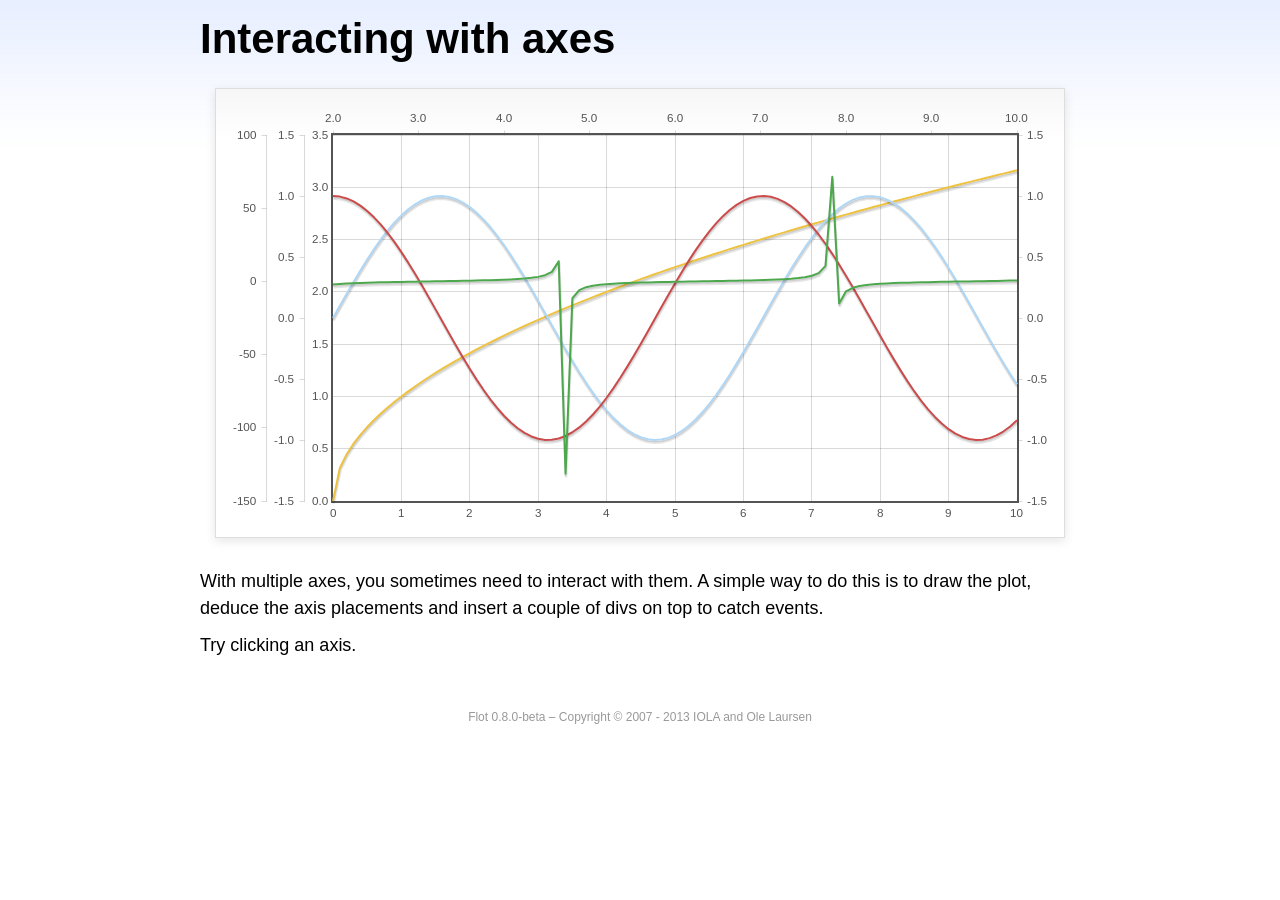
<file: admin/vendors/flot/examples/axes-interacting/index.html>
<!DOCTYPE html PUBLIC "-//W3C//DTD HTML 4.01//EN" "http://www.w3.org/TR/html4/strict.dtd">
<html>
<head>
	<meta http-equiv="Content-Type" content="text/html; charset=utf-8">
	<title>Flot Examples: Interacting with axes</title>
	<link href="../examples.css" rel="stylesheet" type="text/css">
	<!--[if lte IE 8]><script language="javascript" type="text/javascript" src="../../excanvas.min.js"></script><![endif]-->
	<script language="javascript" type="text/javascript" src="../../jquery.js"></script>
	<script language="javascript" type="text/javascript" src="../../jquery.flot.js"></script>
	<script type="text/javascript">

	$(function() {

		function generate(start, end, fn) {
			var res = [];
			for (var i = 0; i <= 100; ++i) {
				var x = start + i / 100 * (end - start);
				res.push([x, fn(x)]);
			}
			return res;
		}

		var data = [
			{ data: generate(0, 10, function (x) { return Math.sqrt(x);}), xaxis: 1, yaxis:1 },
			{ data: generate(0, 10, function (x) { return Math.sin(x);}), xaxis: 1, yaxis:2 },
			{ data: generate(0, 10, function (x) { return Math.cos(x);}), xaxis: 1, yaxis:3 },
			{ data: generate(2, 10, function (x) { return Math.tan(x);}), xaxis: 2, yaxis: 4 }
		];

		var plot = $.plot("#placeholder", data, {
			xaxes: [
				{ position: 'bottom' },
				{ position: 'top'}
			],
			yaxes: [
				{ position: 'left' },
				{ position: 'left' },
				{ position: 'right' },
				{ position: 'left' }
			]
		});

		// Create a div for each axis

		$.each(plot.getAxes(), function (i, axis) {
			if (!axis.show)
				return;

			var box = axis.box;

			$("<div class='axisTarget' style='position:absolute; left:" + box.left + "px; top:" + box.top + "px; width:" + box.width +  "px; height:" + box.height + "px'></div>")
				.data("axis.direction", axis.direction)
				.data("axis.n", axis.n)
				.css({ backgroundColor: "#f00", opacity: 0, cursor: "pointer" })
				.appendTo(plot.getPlaceholder())
				.hover(
					function () { $(this).css({ opacity: 0.10 }) },
					function () { $(this).css({ opacity: 0 }) }
				)
				.click(function () {
					$("#click").text("You clicked the " + axis.direction + axis.n + "axis!")
				});
		});

		// Add the Flot version string to the footer

		$("#footer").prepend("Flot " + $.plot.version + " &ndash; ");
	});

	</script>
</head>
<body>

	<div id="header">
		<h2>Interacting with axes</h2>
	</div>

	<div id="content">

		<div class="demo-container">
			<div id="placeholder" class="demo-placeholder"></div>
		</div>

		<p>With multiple axes, you sometimes need to interact with them. A simple way to do this is to draw the plot, deduce the axis placements and insert a couple of divs on top to catch events.</p>

		<p>Try clicking an axis.</p>

		<p id="click"></p>

	</div>

	<div id="footer">
		Copyright &copy; 2007 - 2013 IOLA and Ole Laursen
	</div>

</body>
</html>
</file>
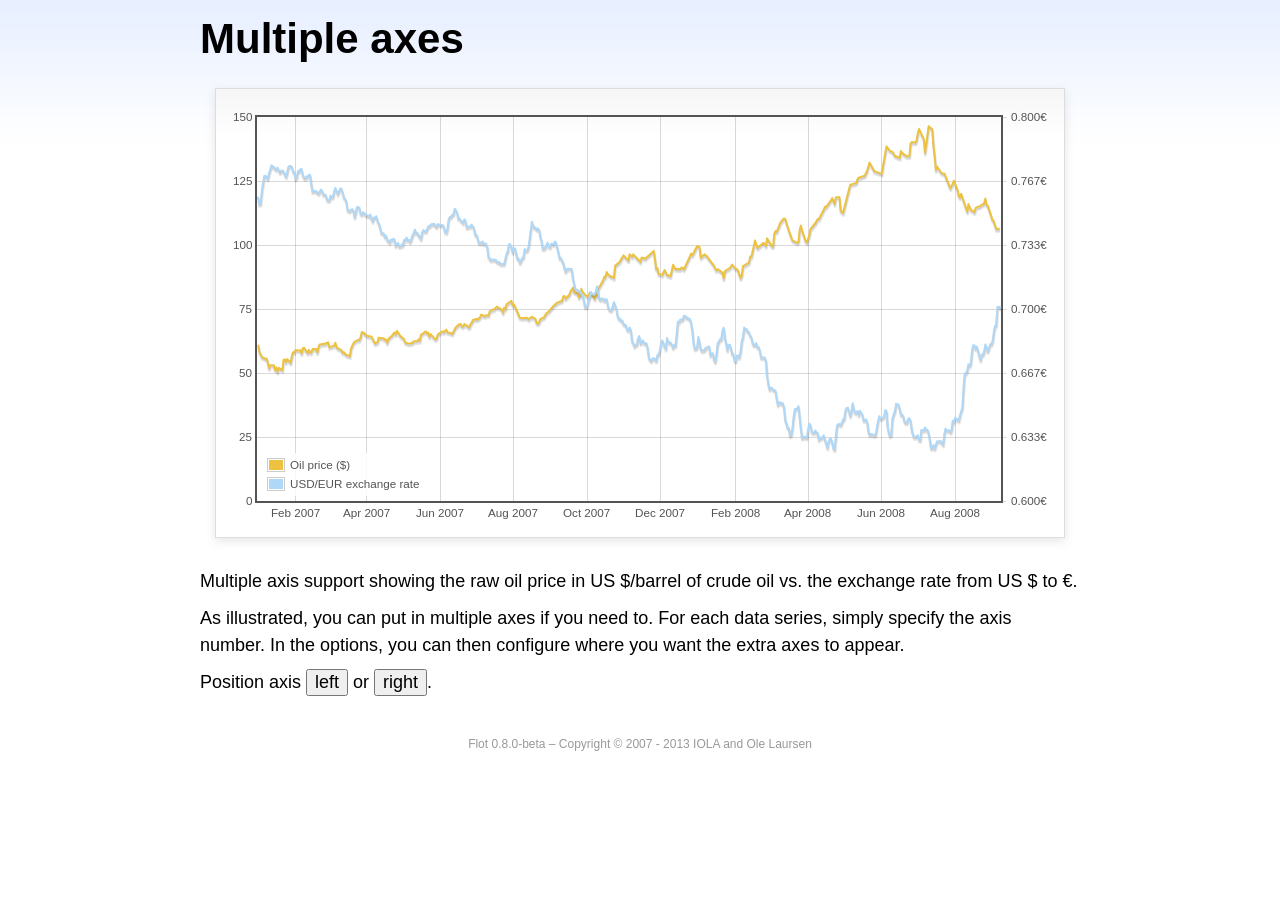
<file: admin/vendors/flot/examples/axes-multiple/index.html>
<!DOCTYPE html PUBLIC "-//W3C//DTD HTML 4.01//EN" "http://www.w3.org/TR/html4/strict.dtd">
<html>
<head>
	<meta http-equiv="Content-Type" content="text/html; charset=utf-8">
	<title>Flot Examples: Multiple Axes</title>
	<link href="../examples.css" rel="stylesheet" type="text/css">
	<!--[if lte IE 8]><script language="javascript" type="text/javascript" src="../../excanvas.min.js"></script><![endif]-->
	<script language="javascript" type="text/javascript" src="../../jquery.js"></script>
	<script language="javascript" type="text/javascript" src="../../jquery.flot.js"></script>
	<script language="javascript" type="text/javascript" src="../../jquery.flot.time.js"></script>
	<script type="text/javascript">

	$(function() {

		var oilprices = [[1167692400000,61.05], [1167778800000,58.32], [1167865200000,57.35], [1167951600000,56.31], [1168210800000,55.55], [1168297200000,55.64], [1168383600000,54.02], [1168470000000,51.88], [1168556400000,52.99], [1168815600000,52.99], [1168902000000,51.21], [1168988400000,52.24], [1169074800000,50.48], [1169161200000,51.99], [1169420400000,51.13], [1169506800000,55.04], [1169593200000,55.37], [1169679600000,54.23], [1169766000000,55.42], [1170025200000,54.01], [1170111600000,56.97], [1170198000000,58.14], [1170284400000,58.14], [1170370800000,59.02], [1170630000000,58.74], [1170716400000,58.88], [1170802800000,57.71], [1170889200000,59.71], [1170975600000,59.89], [1171234800000,57.81], [1171321200000,59.06], [1171407600000,58.00], [1171494000000,57.99], [1171580400000,59.39], [1171839600000,59.39], [1171926000000,58.07], [1172012400000,60.07], [1172098800000,61.14], [1172444400000,61.39], [1172530800000,61.46], [1172617200000,61.79], [1172703600000,62.00], [1172790000000,60.07], [1173135600000,60.69], [1173222000000,61.82], [1173308400000,60.05], [1173654000000,58.91], [1173740400000,57.93], [1173826800000,58.16], [1173913200000,57.55], [1173999600000,57.11], [1174258800000,56.59], [1174345200000,59.61], [1174518000000,61.69], [1174604400000,62.28], [1174860000000,62.91], [1174946400000,62.93], [1175032800000,64.03], [1175119200000,66.03], [1175205600000,65.87], [1175464800000,64.64], [1175637600000,64.38], [1175724000000,64.28], [1175810400000,64.28], [1176069600000,61.51], [1176156000000,61.89], [1176242400000,62.01], [1176328800000,63.85], [1176415200000,63.63], [1176674400000,63.61], [1176760800000,63.10], [1176847200000,63.13], [1176933600000,61.83], [1177020000000,63.38], [1177279200000,64.58], [1177452000000,65.84], [1177538400000,65.06], [1177624800000,66.46], [1177884000000,64.40], [1178056800000,63.68], [1178143200000,63.19], [1178229600000,61.93], [1178488800000,61.47], [1178575200000,61.55], [1178748000000,61.81], [1178834400000,62.37], [1179093600000,62.46], [1179180000000,63.17], [1179266400000,62.55], [1179352800000,64.94], [1179698400000,66.27], [1179784800000,65.50], [1179871200000,65.77], [1179957600000,64.18], [1180044000000,65.20], [1180389600000,63.15], [1180476000000,63.49], [1180562400000,65.08], [1180908000000,66.30], [1180994400000,65.96], [1181167200000,66.93], [1181253600000,65.98], [1181599200000,65.35], [1181685600000,66.26], [1181858400000,68.00], [1182117600000,69.09], [1182204000000,69.10], [1182290400000,68.19], [1182376800000,68.19], [1182463200000,69.14], [1182722400000,68.19], [1182808800000,67.77], [1182895200000,68.97], [1182981600000,69.57], [1183068000000,70.68], [1183327200000,71.09], [1183413600000,70.92], [1183586400000,71.81], [1183672800000,72.81], [1183932000000,72.19], [1184018400000,72.56], [1184191200000,72.50], [1184277600000,74.15], [1184623200000,75.05], [1184796000000,75.92], [1184882400000,75.57], [1185141600000,74.89], [1185228000000,73.56], [1185314400000,75.57], [1185400800000,74.95], [1185487200000,76.83], [1185832800000,78.21], [1185919200000,76.53], [1186005600000,76.86], [1186092000000,76.00], [1186437600000,71.59], [1186696800000,71.47], [1186956000000,71.62], [1187042400000,71.00], [1187301600000,71.98], [1187560800000,71.12], [1187647200000,69.47], [1187733600000,69.26], [1187820000000,69.83], [1187906400000,71.09], [1188165600000,71.73], [1188338400000,73.36], [1188511200000,74.04], [1188856800000,76.30], [1189116000000,77.49], [1189461600000,78.23], [1189548000000,79.91], [1189634400000,80.09], [1189720800000,79.10], [1189980000000,80.57], [1190066400000,81.93], [1190239200000,83.32], [1190325600000,81.62], [1190584800000,80.95], [1190671200000,79.53], [1190757600000,80.30], [1190844000000,82.88], [1190930400000,81.66], [1191189600000,80.24], [1191276000000,80.05], [1191362400000,79.94], [1191448800000,81.44], [1191535200000,81.22], [1191794400000,79.02], [1191880800000,80.26], [1191967200000,80.30], [1192053600000,83.08], [1192140000000,83.69], [1192399200000,86.13], [1192485600000,87.61], [1192572000000,87.40], [1192658400000,89.47], [1192744800000,88.60], [1193004000000,87.56], [1193090400000,87.56], [1193176800000,87.10], [1193263200000,91.86], [1193612400000,93.53], [1193698800000,94.53], [1193871600000,95.93], [1194217200000,93.98], [1194303600000,96.37], [1194476400000,95.46], [1194562800000,96.32], [1195081200000,93.43], [1195167600000,95.10], [1195426800000,94.64], [1195513200000,95.10], [1196031600000,97.70], [1196118000000,94.42], [1196204400000,90.62], [1196290800000,91.01], [1196377200000,88.71], [1196636400000,88.32], [1196809200000,90.23], [1196982000000,88.28], [1197241200000,87.86], [1197327600000,90.02], [1197414000000,92.25], [1197586800000,90.63], [1197846000000,90.63], [1197932400000,90.49], [1198018800000,91.24], [1198105200000,91.06], [1198191600000,90.49], [1198710000000,96.62], [1198796400000,96.00], [1199142000000,99.62], [1199314800000,99.18], [1199401200000,95.09], [1199660400000,96.33], [1199833200000,95.67], [1200351600000,91.90], [1200438000000,90.84], [1200524400000,90.13], [1200610800000,90.57], [1200956400000,89.21], [1201042800000,86.99], [1201129200000,89.85], [1201474800000,90.99], [1201561200000,91.64], [1201647600000,92.33], [1201734000000,91.75], [1202079600000,90.02], [1202166000000,88.41], [1202252400000,87.14], [1202338800000,88.11], [1202425200000,91.77], [1202770800000,92.78], [1202857200000,93.27], [1202943600000,95.46], [1203030000000,95.46], [1203289200000,101.74], [1203462000000,98.81], [1203894000000,100.88], [1204066800000,99.64], [1204153200000,102.59], [1204239600000,101.84], [1204498800000,99.52], [1204585200000,99.52], [1204671600000,104.52], [1204758000000,105.47], [1204844400000,105.15], [1205103600000,108.75], [1205276400000,109.92], [1205362800000,110.33], [1205449200000,110.21], [1205708400000,105.68], [1205967600000,101.84], [1206313200000,100.86], [1206399600000,101.22], [1206486000000,105.90], [1206572400000,107.58], [1206658800000,105.62], [1206914400000,101.58], [1207000800000,100.98], [1207173600000,103.83], [1207260000000,106.23], [1207605600000,108.50], [1207778400000,110.11], [1207864800000,110.14], [1208210400000,113.79], [1208296800000,114.93], [1208383200000,114.86], [1208728800000,117.48], [1208815200000,118.30], [1208988000000,116.06], [1209074400000,118.52], [1209333600000,118.75], [1209420000000,113.46], [1209592800000,112.52], [1210024800000,121.84], [1210111200000,123.53], [1210197600000,123.69], [1210543200000,124.23], [1210629600000,125.80], [1210716000000,126.29], [1211148000000,127.05], [1211320800000,129.07], [1211493600000,132.19], [1211839200000,128.85], [1212357600000,127.76], [1212703200000,138.54], [1212962400000,136.80], [1213135200000,136.38], [1213308000000,134.86], [1213653600000,134.01], [1213740000000,136.68], [1213912800000,135.65], [1214172000000,134.62], [1214258400000,134.62], [1214344800000,134.62], [1214431200000,139.64], [1214517600000,140.21], [1214776800000,140.00], [1214863200000,140.97], [1214949600000,143.57], [1215036000000,145.29], [1215381600000,141.37], [1215468000000,136.04], [1215727200000,146.40], [1215986400000,145.18], [1216072800000,138.74], [1216159200000,134.60], [1216245600000,129.29], [1216332000000,130.65], [1216677600000,127.95], [1216850400000,127.95], [1217282400000,122.19], [1217455200000,124.08], [1217541600000,125.10], [1217800800000,121.41], [1217887200000,119.17], [1217973600000,118.58], [1218060000000,120.02], [1218405600000,114.45], [1218492000000,113.01], [1218578400000,116.00], [1218751200000,113.77], [1219010400000,112.87], [1219096800000,114.53], [1219269600000,114.98], [1219356000000,114.98], [1219701600000,116.27], [1219788000000,118.15], [1219874400000,115.59], [1219960800000,115.46], [1220306400000,109.71], [1220392800000,109.35], [1220565600000,106.23], [1220824800000,106.34]];

		var exchangerates = [[1167606000000,0.7580], [1167692400000,0.7580], [1167778800000,0.75470], [1167865200000,0.75490], [1167951600000,0.76130], [1168038000000,0.76550], [1168124400000,0.76930], [1168210800000,0.76940], [1168297200000,0.76880], [1168383600000,0.76780], [1168470000000,0.77080], [1168556400000,0.77270], [1168642800000,0.77490], [1168729200000,0.77410], [1168815600000,0.77410], [1168902000000,0.77320], [1168988400000,0.77270], [1169074800000,0.77370], [1169161200000,0.77240], [1169247600000,0.77120], [1169334000000,0.7720], [1169420400000,0.77210], [1169506800000,0.77170], [1169593200000,0.77040], [1169679600000,0.7690], [1169766000000,0.77110], [1169852400000,0.7740], [1169938800000,0.77450], [1170025200000,0.77450], [1170111600000,0.7740], [1170198000000,0.77160], [1170284400000,0.77130], [1170370800000,0.76780], [1170457200000,0.76880], [1170543600000,0.77180], [1170630000000,0.77180], [1170716400000,0.77280], [1170802800000,0.77290], [1170889200000,0.76980], [1170975600000,0.76850], [1171062000000,0.76810], [1171148400000,0.7690], [1171234800000,0.7690], [1171321200000,0.76980], [1171407600000,0.76990], [1171494000000,0.76510], [1171580400000,0.76130], [1171666800000,0.76160], [1171753200000,0.76140], [1171839600000,0.76140], [1171926000000,0.76070], [1172012400000,0.76020], [1172098800000,0.76110], [1172185200000,0.76220], [1172271600000,0.76150], [1172358000000,0.75980], [1172444400000,0.75980], [1172530800000,0.75920], [1172617200000,0.75730], [1172703600000,0.75660], [1172790000000,0.75670], [1172876400000,0.75910], [1172962800000,0.75820], [1173049200000,0.75850], [1173135600000,0.76130], [1173222000000,0.76310], [1173308400000,0.76150], [1173394800000,0.760], [1173481200000,0.76130], [1173567600000,0.76270], [1173654000000,0.76270], [1173740400000,0.76080], [1173826800000,0.75830], [1173913200000,0.75750], [1173999600000,0.75620], [1174086000000,0.7520], [1174172400000,0.75120], [1174258800000,0.75120], [1174345200000,0.75170], [1174431600000,0.7520], [1174518000000,0.75110], [1174604400000,0.7480], [1174690800000,0.75090], [1174777200000,0.75310], [1174860000000,0.75310], [1174946400000,0.75270], [1175032800000,0.74980], [1175119200000,0.74930], [1175205600000,0.75040], [1175292000000,0.750], [1175378400000,0.74910], [1175464800000,0.74910], [1175551200000,0.74850], [1175637600000,0.74840], [1175724000000,0.74920], [1175810400000,0.74710], [1175896800000,0.74590], [1175983200000,0.74770], [1176069600000,0.74770], [1176156000000,0.74830], [1176242400000,0.74580], [1176328800000,0.74480], [1176415200000,0.7430], [1176501600000,0.73990], [1176588000000,0.73950], [1176674400000,0.73950], [1176760800000,0.73780], [1176847200000,0.73820], [1176933600000,0.73620], [1177020000000,0.73550], [1177106400000,0.73480], [1177192800000,0.73610], [1177279200000,0.73610], [1177365600000,0.73650], [1177452000000,0.73620], [1177538400000,0.73310], [1177624800000,0.73390], [1177711200000,0.73440], [1177797600000,0.73270], [1177884000000,0.73270], [1177970400000,0.73360], [1178056800000,0.73330], [1178143200000,0.73590], [1178229600000,0.73590], [1178316000000,0.73720], [1178402400000,0.7360], [1178488800000,0.7360], [1178575200000,0.7350], [1178661600000,0.73650], [1178748000000,0.73840], [1178834400000,0.73950], [1178920800000,0.74130], [1179007200000,0.73970], [1179093600000,0.73960], [1179180000000,0.73850], [1179266400000,0.73780], [1179352800000,0.73660], [1179439200000,0.740], [1179525600000,0.74110], [1179612000000,0.74060], [1179698400000,0.74050], [1179784800000,0.74140], [1179871200000,0.74310], [1179957600000,0.74310], [1180044000000,0.74380], [1180130400000,0.74430], [1180216800000,0.74430], [1180303200000,0.74430], [1180389600000,0.74340], [1180476000000,0.74290], [1180562400000,0.74420], [1180648800000,0.7440], [1180735200000,0.74390], [1180821600000,0.74370], [1180908000000,0.74370], [1180994400000,0.74290], [1181080800000,0.74030], [1181167200000,0.73990], [1181253600000,0.74180], [1181340000000,0.74680], [1181426400000,0.7480], [1181512800000,0.7480], [1181599200000,0.7490], [1181685600000,0.74940], [1181772000000,0.75220], [1181858400000,0.75150], [1181944800000,0.75020], [1182031200000,0.74720], [1182117600000,0.74720], [1182204000000,0.74620], [1182290400000,0.74550], [1182376800000,0.74490], [1182463200000,0.74670], [1182549600000,0.74580], [1182636000000,0.74270], [1182722400000,0.74270], [1182808800000,0.7430], [1182895200000,0.74290], [1182981600000,0.7440], [1183068000000,0.7430], [1183154400000,0.74220], [1183240800000,0.73880], [1183327200000,0.73880], [1183413600000,0.73690], [1183500000000,0.73450], [1183586400000,0.73450], [1183672800000,0.73450], [1183759200000,0.73520], [1183845600000,0.73410], [1183932000000,0.73410], [1184018400000,0.7340], [1184104800000,0.73240], [1184191200000,0.72720], [1184277600000,0.72640], [1184364000000,0.72550], [1184450400000,0.72580], [1184536800000,0.72580], [1184623200000,0.72560], [1184709600000,0.72570], [1184796000000,0.72470], [1184882400000,0.72430], [1184968800000,0.72440], [1185055200000,0.72350], [1185141600000,0.72350], [1185228000000,0.72350], [1185314400000,0.72350], [1185400800000,0.72620], [1185487200000,0.72880], [1185573600000,0.73010], [1185660000000,0.73370], [1185746400000,0.73370], [1185832800000,0.73240], [1185919200000,0.72970], [1186005600000,0.73170], [1186092000000,0.73150], [1186178400000,0.72880], [1186264800000,0.72630], [1186351200000,0.72630], [1186437600000,0.72420], [1186524000000,0.72530], [1186610400000,0.72640], [1186696800000,0.7270], [1186783200000,0.73120], [1186869600000,0.73050], [1186956000000,0.73050], [1187042400000,0.73180], [1187128800000,0.73580], [1187215200000,0.74090], [1187301600000,0.74540], [1187388000000,0.74370], [1187474400000,0.74240], [1187560800000,0.74240], [1187647200000,0.74150], [1187733600000,0.74190], [1187820000000,0.74140], [1187906400000,0.73770], [1187992800000,0.73550], [1188079200000,0.73150], [1188165600000,0.73150], [1188252000000,0.7320], [1188338400000,0.73320], [1188424800000,0.73460], [1188511200000,0.73280], [1188597600000,0.73230], [1188684000000,0.7340], [1188770400000,0.7340], [1188856800000,0.73360], [1188943200000,0.73510], [1189029600000,0.73460], [1189116000000,0.73210], [1189202400000,0.72940], [1189288800000,0.72660], [1189375200000,0.72660], [1189461600000,0.72540], [1189548000000,0.72420], [1189634400000,0.72130], [1189720800000,0.71970], [1189807200000,0.72090], [1189893600000,0.7210], [1189980000000,0.7210], [1190066400000,0.7210], [1190152800000,0.72090], [1190239200000,0.71590], [1190325600000,0.71330], [1190412000000,0.71050], [1190498400000,0.70990], [1190584800000,0.70990], [1190671200000,0.70930], [1190757600000,0.70930], [1190844000000,0.70760], [1190930400000,0.7070], [1191016800000,0.70490], [1191103200000,0.70120], [1191189600000,0.70110], [1191276000000,0.70190], [1191362400000,0.70460], [1191448800000,0.70630], [1191535200000,0.70890], [1191621600000,0.70770], [1191708000000,0.70770], [1191794400000,0.70770], [1191880800000,0.70910], [1191967200000,0.71180], [1192053600000,0.70790], [1192140000000,0.70530], [1192226400000,0.7050], [1192312800000,0.70550], [1192399200000,0.70550], [1192485600000,0.70450], [1192572000000,0.70510], [1192658400000,0.70510], [1192744800000,0.70170], [1192831200000,0.70], [1192917600000,0.69950], [1193004000000,0.69940], [1193090400000,0.70140], [1193176800000,0.70360], [1193263200000,0.70210], [1193349600000,0.70020], [1193436000000,0.69670], [1193522400000,0.6950], [1193612400000,0.6950], [1193698800000,0.69390], [1193785200000,0.6940], [1193871600000,0.69220], [1193958000000,0.69190], [1194044400000,0.69140], [1194130800000,0.68940], [1194217200000,0.68910], [1194303600000,0.69040], [1194390000000,0.6890], [1194476400000,0.68340], [1194562800000,0.68230], [1194649200000,0.68070], [1194735600000,0.68150], [1194822000000,0.68150], [1194908400000,0.68470], [1194994800000,0.68590], [1195081200000,0.68220], [1195167600000,0.68270], [1195254000000,0.68370], [1195340400000,0.68230], [1195426800000,0.68220], [1195513200000,0.68220], [1195599600000,0.67920], [1195686000000,0.67460], [1195772400000,0.67350], [1195858800000,0.67310], [1195945200000,0.67420], [1196031600000,0.67440], [1196118000000,0.67390], [1196204400000,0.67310], [1196290800000,0.67610], [1196377200000,0.67610], [1196463600000,0.67850], [1196550000000,0.68180], [1196636400000,0.68360], [1196722800000,0.68230], [1196809200000,0.68050], [1196895600000,0.67930], [1196982000000,0.68490], [1197068400000,0.68330], [1197154800000,0.68250], [1197241200000,0.68250], [1197327600000,0.68160], [1197414000000,0.67990], [1197500400000,0.68130], [1197586800000,0.68090], [1197673200000,0.68680], [1197759600000,0.69330], [1197846000000,0.69330], [1197932400000,0.69450], [1198018800000,0.69440], [1198105200000,0.69460], [1198191600000,0.69640], [1198278000000,0.69650], [1198364400000,0.69560], [1198450800000,0.69560], [1198537200000,0.6950], [1198623600000,0.69480], [1198710000000,0.69280], [1198796400000,0.68870], [1198882800000,0.68240], [1198969200000,0.67940], [1199055600000,0.67940], [1199142000000,0.68030], [1199228400000,0.68550], [1199314800000,0.68240], [1199401200000,0.67910], [1199487600000,0.67830], [1199574000000,0.67850], [1199660400000,0.67850], [1199746800000,0.67970], [1199833200000,0.680], [1199919600000,0.68030], [1200006000000,0.68050], [1200092400000,0.6760], [1200178800000,0.6770], [1200265200000,0.6770], [1200351600000,0.67360], [1200438000000,0.67260], [1200524400000,0.67640], [1200610800000,0.68210], [1200697200000,0.68310], [1200783600000,0.68420], [1200870000000,0.68420], [1200956400000,0.68870], [1201042800000,0.69030], [1201129200000,0.68480], [1201215600000,0.68240], [1201302000000,0.67880], [1201388400000,0.68140], [1201474800000,0.68140], [1201561200000,0.67970], [1201647600000,0.67690], [1201734000000,0.67650], [1201820400000,0.67330], [1201906800000,0.67290], [1201993200000,0.67580], [1202079600000,0.67580], [1202166000000,0.6750], [1202252400000,0.6780], [1202338800000,0.68330], [1202425200000,0.68560], [1202511600000,0.69030], [1202598000000,0.68960], [1202684400000,0.68960], [1202770800000,0.68820], [1202857200000,0.68790], [1202943600000,0.68620], [1203030000000,0.68520], [1203116400000,0.68230], [1203202800000,0.68130], [1203289200000,0.68130], [1203375600000,0.68220], [1203462000000,0.68020], [1203548400000,0.68020], [1203634800000,0.67840], [1203721200000,0.67480], [1203807600000,0.67470], [1203894000000,0.67470], [1203980400000,0.67480], [1204066800000,0.67330], [1204153200000,0.6650], [1204239600000,0.66110], [1204326000000,0.65830], [1204412400000,0.6590], [1204498800000,0.6590], [1204585200000,0.65810], [1204671600000,0.65780], [1204758000000,0.65740], [1204844400000,0.65320], [1204930800000,0.65020], [1205017200000,0.65140], [1205103600000,0.65140], [1205190000000,0.65070], [1205276400000,0.6510], [1205362800000,0.64890], [1205449200000,0.64240], [1205535600000,0.64060], [1205622000000,0.63820], [1205708400000,0.63820], [1205794800000,0.63410], [1205881200000,0.63440], [1205967600000,0.63780], [1206054000000,0.64390], [1206140400000,0.64780], [1206226800000,0.64810], [1206313200000,0.64810], [1206399600000,0.64940], [1206486000000,0.64380], [1206572400000,0.63770], [1206658800000,0.63290], [1206745200000,0.63360], [1206831600000,0.63330], [1206914400000,0.63330], [1207000800000,0.6330], [1207087200000,0.63710], [1207173600000,0.64030], [1207260000000,0.63960], [1207346400000,0.63640], [1207432800000,0.63560], [1207519200000,0.63560], [1207605600000,0.63680], [1207692000000,0.63570], [1207778400000,0.63540], [1207864800000,0.6320], [1207951200000,0.63320], [1208037600000,0.63280], [1208124000000,0.63310], [1208210400000,0.63420], [1208296800000,0.63210], [1208383200000,0.63020], [1208469600000,0.62780], [1208556000000,0.63080], [1208642400000,0.63240], [1208728800000,0.63240], [1208815200000,0.63070], [1208901600000,0.62770], [1208988000000,0.62690], [1209074400000,0.63350], [1209160800000,0.63920], [1209247200000,0.640], [1209333600000,0.64010], [1209420000000,0.63960], [1209506400000,0.64070], [1209592800000,0.64230], [1209679200000,0.64290], [1209765600000,0.64720], [1209852000000,0.64850], [1209938400000,0.64860], [1210024800000,0.64670], [1210111200000,0.64440], [1210197600000,0.64670], [1210284000000,0.65090], [1210370400000,0.64780], [1210456800000,0.64610], [1210543200000,0.64610], [1210629600000,0.64680], [1210716000000,0.64490], [1210802400000,0.6470], [1210888800000,0.64610], [1210975200000,0.64520], [1211061600000,0.64220], [1211148000000,0.64220], [1211234400000,0.64250], [1211320800000,0.64140], [1211407200000,0.63660], [1211493600000,0.63460], [1211580000000,0.6350], [1211666400000,0.63460], [1211752800000,0.63460], [1211839200000,0.63430], [1211925600000,0.63460], [1212012000000,0.63790], [1212098400000,0.64160], [1212184800000,0.64420], [1212271200000,0.64310], [1212357600000,0.64310], [1212444000000,0.64350], [1212530400000,0.6440], [1212616800000,0.64730], [1212703200000,0.64690], [1212789600000,0.63860], [1212876000000,0.63560], [1212962400000,0.6340], [1213048800000,0.63460], [1213135200000,0.6430], [1213221600000,0.64520], [1213308000000,0.64670], [1213394400000,0.65060], [1213480800000,0.65040], [1213567200000,0.65030], [1213653600000,0.64810], [1213740000000,0.64510], [1213826400000,0.6450], [1213912800000,0.64410], [1213999200000,0.64140], [1214085600000,0.64090], [1214172000000,0.64090], [1214258400000,0.64280], [1214344800000,0.64310], [1214431200000,0.64180], [1214517600000,0.63710], [1214604000000,0.63490], [1214690400000,0.63330], [1214776800000,0.63340], [1214863200000,0.63380], [1214949600000,0.63420], [1215036000000,0.6320], [1215122400000,0.63180], [1215208800000,0.6370], [1215295200000,0.63680], [1215381600000,0.63680], [1215468000000,0.63830], [1215554400000,0.63710], [1215640800000,0.63710], [1215727200000,0.63550], [1215813600000,0.6320], [1215900000000,0.62770], [1215986400000,0.62760], [1216072800000,0.62910], [1216159200000,0.62740], [1216245600000,0.62930], [1216332000000,0.63110], [1216418400000,0.6310], [1216504800000,0.63120], [1216591200000,0.63120], [1216677600000,0.63040], [1216764000000,0.62940], [1216850400000,0.63480], [1216936800000,0.63780], [1217023200000,0.63680], [1217109600000,0.63680], [1217196000000,0.63680], [1217282400000,0.6360], [1217368800000,0.6370], [1217455200000,0.64180], [1217541600000,0.64110], [1217628000000,0.64350], [1217714400000,0.64270], [1217800800000,0.64270], [1217887200000,0.64190], [1217973600000,0.64460], [1218060000000,0.64680], [1218146400000,0.64870], [1218232800000,0.65940], [1218319200000,0.66660], [1218405600000,0.66660], [1218492000000,0.66780], [1218578400000,0.67120], [1218664800000,0.67050], [1218751200000,0.67180], [1218837600000,0.67840], [1218924000000,0.68110], [1219010400000,0.68110], [1219096800000,0.67940], [1219183200000,0.68040], [1219269600000,0.67810], [1219356000000,0.67560], [1219442400000,0.67350], [1219528800000,0.67630], [1219615200000,0.67620], [1219701600000,0.67770], [1219788000000,0.68150], [1219874400000,0.68020], [1219960800000,0.6780], [1220047200000,0.67960], [1220133600000,0.68170], [1220220000000,0.68170], [1220306400000,0.68320], [1220392800000,0.68770], [1220479200000,0.69120], [1220565600000,0.69140], [1220652000000,0.70090], [1220738400000,0.70120], [1220824800000,0.7010], [1220911200000,0.70050]];

		function euroFormatter(v, axis) {
			return v.toFixed(axis.tickDecimals) + "€";
		}

		function doPlot(position) {
			$.plot("#placeholder", [
				{ data: oilprices, label: "Oil price ($)" },
				{ data: exchangerates, label: "USD/EUR exchange rate", yaxis: 2 }
			], {
				xaxes: [ { mode: "time" } ],
				yaxes: [ { min: 0 }, {
					// align if we are to the right
					alignTicksWithAxis: position == "right" ? 1 : null,
					position: position,
					tickFormatter: euroFormatter
				} ],
				legend: { position: "sw" }
			});
		}

		doPlot("right");

		$("button").click(function () {
			doPlot($(this).text());
		});

		// Add the Flot version string to the footer

		$("#footer").prepend("Flot " + $.plot.version + " &ndash; ");
	});

	</script>
</head>
<body>

	<div id="header">
		<h2>Multiple axes</h2>
	</div>

	<div id="content">

		<div class="demo-container">
			<div id="placeholder" class="demo-placeholder"></div>
		</div>

		<p>Multiple axis support showing the raw oil price in US $/barrel of crude oil vs. the exchange rate from US $ to €.</p>

		<p>As illustrated, you can put in multiple axes if you need to. For each data series, simply specify the axis number. In the options, you can then configure where you want the extra axes to appear.</p>

		<p>Position axis <button>left</button> or <button>right</button>.</p>

	</div>

	<div id="footer">
		Copyright &copy; 2007 - 2013 IOLA and Ole Laursen
	</div>

</body>
</html>
</file>
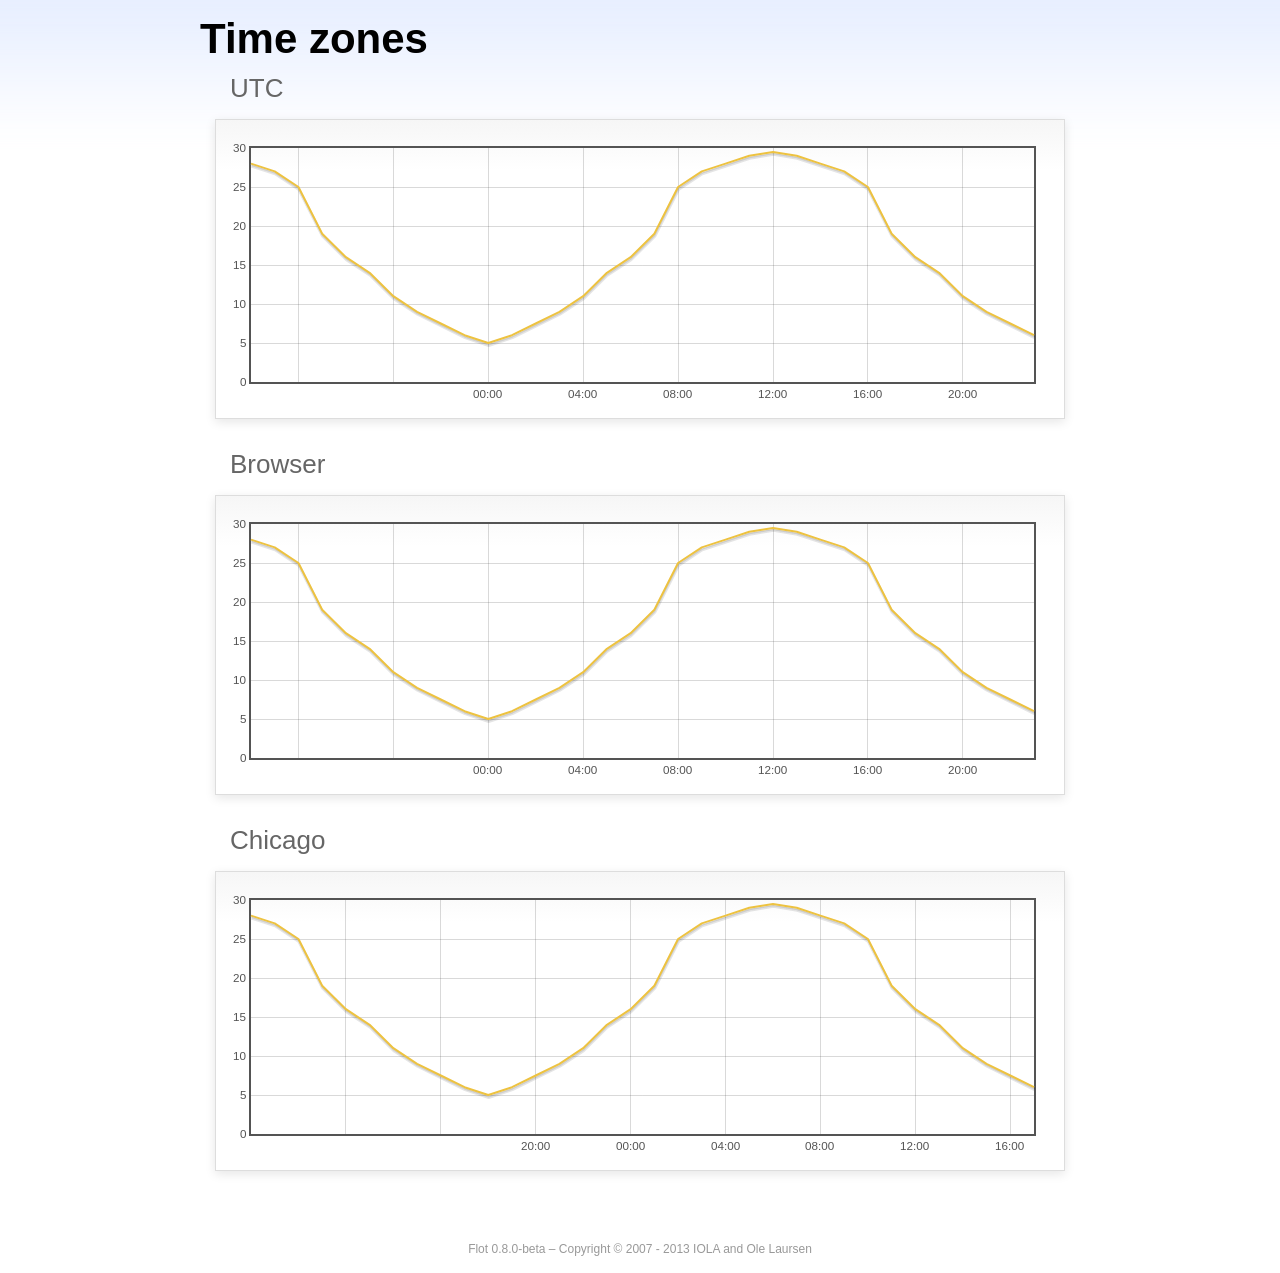
<file: admin/vendors/flot/examples/axes-time-zones/index.html>
<!DOCTYPE html PUBLIC "-//W3C//DTD HTML 4.01//EN" "http://www.w3.org/TR/html4/strict.dtd">
<html>
<head>
	<meta http-equiv="Content-Type" content="text/html; charset=utf-8">
	<title>Flot Examples: Time zones</title>
	<link href="../examples.css" rel="stylesheet" type="text/css">
	<!--[if lte IE 8]><script language="javascript" type="text/javascript" src="../../excanvas.min.js"></script><![endif]-->
	<script language="javascript" type="text/javascript" src="../../jquery.js"></script>
	<script language="javascript" type="text/javascript" src="../../jquery.flot.js"></script>
	<script language="javascript" type="text/javascript" src="../../jquery.flot.time.js"></script>
	<script language="javascript" type="text/javascript" src="date.js"></script>
	<script type="text/javascript">

	$(function() {

		timezoneJS.timezone.zoneFileBasePath = "tz";
		timezoneJS.timezone.defaultZoneFile = [];
		timezoneJS.timezone.init({async: false});

		var d = [
			[Date.UTC(2011, 2, 12, 14, 0, 0), 28],
			[Date.UTC(2011, 2, 12, 15, 0, 0), 27],
			[Date.UTC(2011, 2, 12, 16, 0, 0), 25],
			[Date.UTC(2011, 2, 12, 17, 0, 0), 19],
			[Date.UTC(2011, 2, 12, 18, 0, 0), 16],
			[Date.UTC(2011, 2, 12, 19, 0, 0), 14],
			[Date.UTC(2011, 2, 12, 20, 0, 0), 11],
			[Date.UTC(2011, 2, 12, 21, 0, 0), 9],
			[Date.UTC(2011, 2, 12, 22, 0, 0), 7.5],
			[Date.UTC(2011, 2, 12, 23, 0, 0), 6],
			[Date.UTC(2011, 2, 13, 0, 0, 0), 5],
			[Date.UTC(2011, 2, 13, 1, 0, 0), 6],
			[Date.UTC(2011, 2, 13, 2, 0, 0), 7.5],
			[Date.UTC(2011, 2, 13, 3, 0, 0), 9],
			[Date.UTC(2011, 2, 13, 4, 0, 0), 11],
			[Date.UTC(2011, 2, 13, 5, 0, 0), 14],
			[Date.UTC(2011, 2, 13, 6, 0, 0), 16],
			[Date.UTC(2011, 2, 13, 7, 0, 0), 19],
			[Date.UTC(2011, 2, 13, 8, 0, 0), 25],
			[Date.UTC(2011, 2, 13, 9, 0, 0), 27],
			[Date.UTC(2011, 2, 13, 10, 0, 0), 28],
			[Date.UTC(2011, 2, 13, 11, 0, 0), 29],
			[Date.UTC(2011, 2, 13, 12, 0, 0), 29.5],
			[Date.UTC(2011, 2, 13, 13, 0, 0), 29],
			[Date.UTC(2011, 2, 13, 14, 0, 0), 28],
			[Date.UTC(2011, 2, 13, 15, 0, 0), 27],
			[Date.UTC(2011, 2, 13, 16, 0, 0), 25],
			[Date.UTC(2011, 2, 13, 17, 0, 0), 19],
			[Date.UTC(2011, 2, 13, 18, 0, 0), 16],
			[Date.UTC(2011, 2, 13, 19, 0, 0), 14],
			[Date.UTC(2011, 2, 13, 20, 0, 0), 11],
			[Date.UTC(2011, 2, 13, 21, 0, 0), 9],
			[Date.UTC(2011, 2, 13, 22, 0, 0), 7.5],
			[Date.UTC(2011, 2, 13, 23, 0, 0), 6]
		];

		var plot = $.plot("#placeholderUTC", [d], {
			xaxis: {
				mode: "time"
			}
		});

		var plot = $.plot("#placeholderLocal", [d], {
			xaxis: {
				mode: "time",
				timezone: "browser"
			}
		});

		var plot = $.plot("#placeholderChicago", [d], {
			xaxis: {
				mode: "time",
				timezone: "America/Chicago"
			}
		});

		// Add the Flot version string to the footer

		$("#footer").prepend("Flot " + $.plot.version + " &ndash; ");
	});

	</script>
</head>
<body>

	<div id="header">
		<h2>Time zones</h2>
	</div>

	<div id="content">

		<h3>UTC</h3>
		<div class="demo-container" style="height: 300px;">
			<div id="placeholderUTC" class="demo-placeholder"></div>
		</div>

		<h3>Browser</h3>
		<div class="demo-container" style="height: 300px;">
			<div id="placeholderLocal" class="demo-placeholder"></div>
		</div>

		<h3>Chicago</h3>
		<div class="demo-container" style="height: 300px;">
			<div id="placeholderChicago" class="demo-placeholder"></div>
		</div>

	</div>

	<div id="footer">
		Copyright &copy; 2007 - 2013 IOLA and Ole Laursen
	</div>

</body>
</html>
</file>
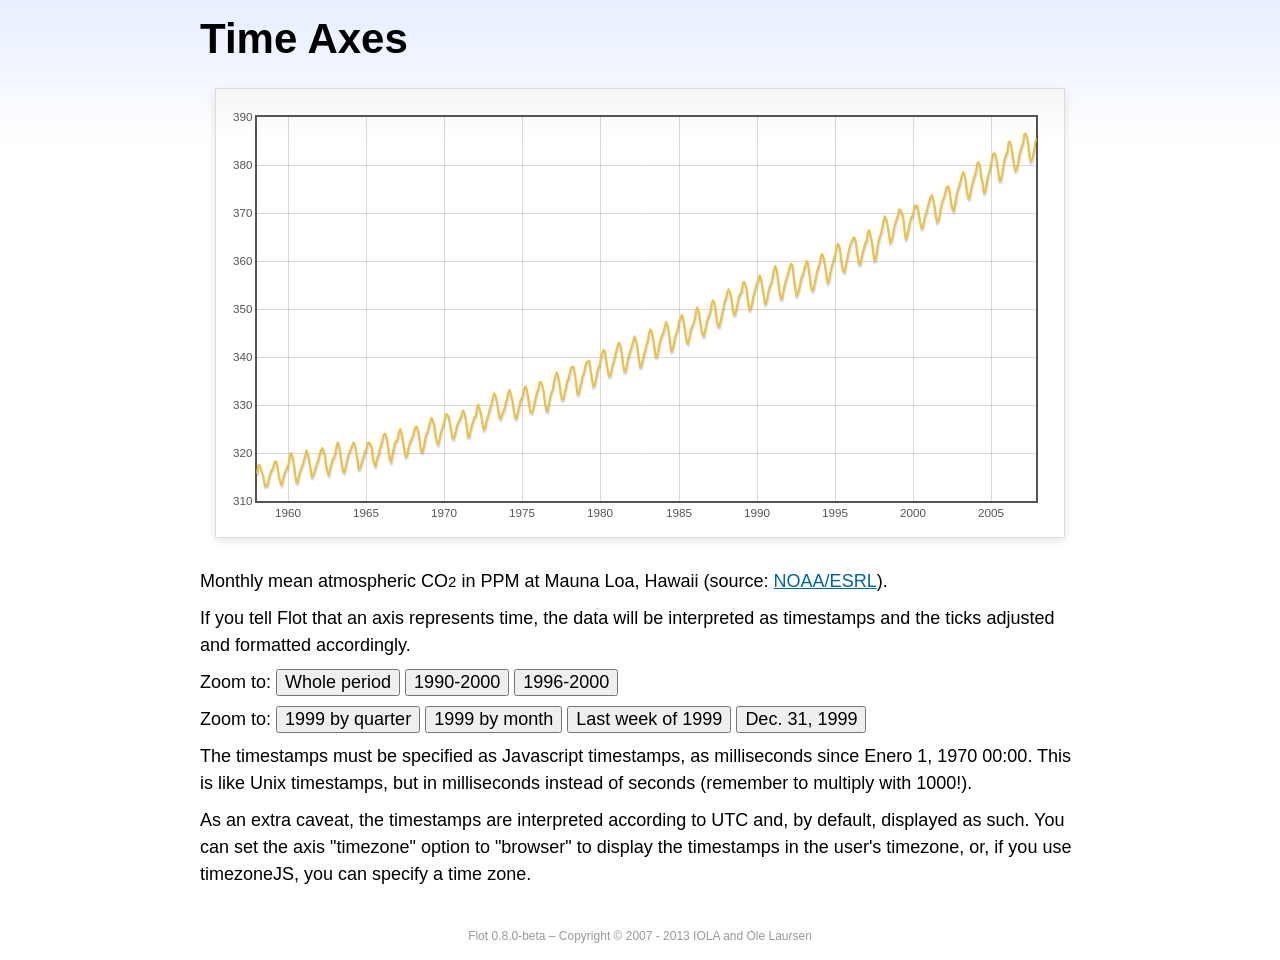
<file: admin/vendors/flot/examples/axes-time/index.html>
<!DOCTYPE html PUBLIC "-//W3C//DTD HTML 4.01//EN" "http://www.w3.org/TR/html4/strict.dtd">
<html>
<head>
	<meta http-equiv="Content-Type" content="text/html; charset=utf-8">
	<title>Flot Examples: Time Axes</title>
	<link href="../examples.css" rel="stylesheet" type="text/css">
	<!--[if lte IE 8]><script language="javascript" type="text/javascript" src="../../excanvas.min.js"></script><![endif]-->
	<script language="javascript" type="text/javascript" src="../../jquery.js"></script>
	<script language="javascript" type="text/javascript" src="../../jquery.flot.js"></script>
	<script language="javascript" type="text/javascript" src="../../jquery.flot.time.js"></script>
	<script type="text/javascript">

	$(function() {

		var d = [[-373597200000, 315.71], [-370918800000, 317.45], [-368326800000, 317.50], [-363056400000, 315.86], [-360378000000, 314.93], [-357699600000, 313.19], [-352429200000, 313.34], [-349837200000, 314.67], [-347158800000, 315.58], [-344480400000, 316.47], [-342061200000, 316.65], [-339382800000, 317.71], [-336790800000, 318.29], [-334112400000, 318.16], [-331520400000, 316.55], [-328842000000, 314.80], [-326163600000, 313.84], [-323571600000, 313.34], [-320893200000, 314.81], [-318301200000, 315.59], [-315622800000, 316.43], [-312944400000, 316.97], [-310438800000, 317.58], [-307760400000, 319.03], [-305168400000, 320.03], [-302490000000, 319.59], [-299898000000, 318.18], [-297219600000, 315.91], [-294541200000, 314.16], [-291949200000, 313.83], [-289270800000, 315.00], [-286678800000, 316.19], [-284000400000, 316.89], [-281322000000, 317.70], [-278902800000, 318.54], [-276224400000, 319.48], [-273632400000, 320.58], [-270954000000, 319.78], [-268362000000, 318.58], [-265683600000, 316.79], [-263005200000, 314.99], [-260413200000, 315.31], [-257734800000, 316.10], [-255142800000, 317.01], [-252464400000, 317.94], [-249786000000, 318.56], [-247366800000, 319.69], [-244688400000, 320.58], [-242096400000, 321.01], [-239418000000, 320.61], [-236826000000, 319.61], [-234147600000, 317.40], [-231469200000, 316.26], [-228877200000, 315.42], [-226198800000, 316.69], [-223606800000, 317.69], [-220928400000, 318.74], [-218250000000, 319.08], [-215830800000, 319.86], [-213152400000, 321.39], [-210560400000, 322.24], [-207882000000, 321.47], [-205290000000, 319.74], [-202611600000, 317.77], [-199933200000, 316.21], [-197341200000, 315.99], [-194662800000, 317.07], [-192070800000, 318.36], [-189392400000, 319.57], [-178938000000, 322.23], [-176259600000, 321.89], [-173667600000, 320.44], [-170989200000, 318.70], [-168310800000, 316.70], [-165718800000, 316.87], [-163040400000, 317.68], [-160448400000, 318.71], [-157770000000, 319.44], [-155091600000, 320.44], [-152672400000, 320.89], [-149994000000, 322.13], [-147402000000, 322.16], [-144723600000, 321.87], [-142131600000, 321.21], [-139453200000, 318.87], [-136774800000, 317.81], [-134182800000, 317.30], [-131504400000, 318.87], [-128912400000, 319.42], [-126234000000, 320.62], [-123555600000, 321.59], [-121136400000, 322.39], [-118458000000, 323.70], [-115866000000, 324.07], [-113187600000, 323.75], [-110595600000, 322.40], [-107917200000, 320.37], [-105238800000, 318.64], [-102646800000, 318.10], [-99968400000, 319.79], [-97376400000, 321.03], [-94698000000, 322.33], [-92019600000, 322.50], [-89600400000, 323.04], [-86922000000, 324.42], [-84330000000, 325.00], [-81651600000, 324.09], [-79059600000, 322.55], [-76381200000, 320.92], [-73702800000, 319.26], [-71110800000, 319.39], [-68432400000, 320.72], [-65840400000, 321.96], [-63162000000, 322.57], [-60483600000, 323.15], [-57978000000, 323.89], [-55299600000, 325.02], [-52707600000, 325.57], [-50029200000, 325.36], [-47437200000, 324.14], [-44758800000, 322.11], [-42080400000, 320.33], [-39488400000, 320.25], [-36810000000, 321.32], [-34218000000, 322.90], [-31539600000, 324.00], [-28861200000, 324.42], [-26442000000, 325.64], [-23763600000, 326.66], [-21171600000, 327.38], [-18493200000, 326.70], [-15901200000, 325.89], [-13222800000, 323.67], [-10544400000, 322.38], [-7952400000, 321.78], [-5274000000, 322.85], [-2682000000, 324.12], [-3600000, 325.06], [2674800000, 325.98], [5094000000, 326.93], [7772400000, 328.13], [10364400000, 328.07], [13042800000, 327.66], [15634800000, 326.35], [18313200000, 324.69], [20991600000, 323.10], [23583600000, 323.07], [26262000000, 324.01], [28854000000, 325.13], [31532400000, 326.17], [34210800000, 326.68], [36630000000, 327.18], [39308400000, 327.78], [41900400000, 328.92], [44578800000, 328.57], [47170800000, 327.37], [49849200000, 325.43], [52527600000, 323.36], [55119600000, 323.56], [57798000000, 324.80], [60390000000, 326.01], [63068400000, 326.77], [65746800000, 327.63], [68252400000, 327.75], [70930800000, 329.72], [73522800000, 330.07], [76201200000, 329.09], [78793200000, 328.05], [81471600000, 326.32], [84150000000, 324.84], [86742000000, 325.20], [89420400000, 326.50], [92012400000, 327.55], [94690800000, 328.54], [97369200000, 329.56], [99788400000, 330.30], [102466800000, 331.50], [105058800000, 332.48], [107737200000, 332.07], [110329200000, 330.87], [113007600000, 329.31], [115686000000, 327.51], [118278000000, 327.18], [120956400000, 328.16], [123548400000, 328.64], [126226800000, 329.35], [128905200000, 330.71], [131324400000, 331.48], [134002800000, 332.65], [136594800000, 333.16], [139273200000, 332.06], [141865200000, 330.99], [144543600000, 329.17], [147222000000, 327.41], [149814000000, 327.20], [152492400000, 328.33], [155084400000, 329.50], [157762800000, 330.68], [160441200000, 331.41], [162860400000, 331.85], [165538800000, 333.29], [168130800000, 333.91], [170809200000, 333.40], [173401200000, 331.78], [176079600000, 329.88], [178758000000, 328.57], [181350000000, 328.46], [184028400000, 329.26], [189298800000, 331.71], [191977200000, 332.76], [194482800000, 333.48], [197161200000, 334.78], [199753200000, 334.78], [202431600000, 334.17], [205023600000, 332.78], [207702000000, 330.64], [210380400000, 328.95], [212972400000, 328.77], [215650800000, 330.23], [218242800000, 331.69], [220921200000, 332.70], [223599600000, 333.24], [226018800000, 334.96], [228697200000, 336.04], [231289200000, 336.82], [233967600000, 336.13], [236559600000, 334.73], [239238000000, 332.52], [241916400000, 331.19], [244508400000, 331.19], [247186800000, 332.35], [249778800000, 333.47], [252457200000, 335.11], [255135600000, 335.26], [257554800000, 336.60], [260233200000, 337.77], [262825200000, 338.00], [265503600000, 337.99], [268095600000, 336.48], [270774000000, 334.37], [273452400000, 332.27], [276044400000, 332.41], [278722800000, 333.76], [281314800000, 334.83], [283993200000, 336.21], [286671600000, 336.64], [289090800000, 338.12], [291769200000, 339.02], [294361200000, 339.02], [297039600000, 339.20], [299631600000, 337.58], [302310000000, 335.55], [304988400000, 333.89], [307580400000, 334.14], [310258800000, 335.26], [312850800000, 336.71], [315529200000, 337.81], [318207600000, 338.29], [320713200000, 340.04], [323391600000, 340.86], [325980000000, 341.47], [328658400000, 341.26], [331250400000, 339.29], [333928800000, 337.60], [336607200000, 336.12], [339202800000, 336.08], [341881200000, 337.22], [344473200000, 338.34], [347151600000, 339.36], [349830000000, 340.51], [352249200000, 341.57], [354924000000, 342.56], [357516000000, 343.01], [360194400000, 342.47], [362786400000, 340.71], [365464800000, 338.52], [368143200000, 336.96], [370738800000, 337.13], [373417200000, 338.58], [376009200000, 339.89], [378687600000, 340.93], [381366000000, 341.69], [383785200000, 342.69], [389052000000, 344.30], [391730400000, 343.43], [394322400000, 341.88], [397000800000, 339.89], [399679200000, 337.95], [402274800000, 338.10], [404953200000, 339.27], [407545200000, 340.67], [410223600000, 341.42], [412902000000, 342.68], [415321200000, 343.46], [417996000000, 345.10], [420588000000, 345.76], [423266400000, 345.36], [425858400000, 343.91], [428536800000, 342.05], [431215200000, 340.00], [433810800000, 340.12], [436489200000, 341.33], [439081200000, 342.94], [441759600000, 343.87], [444438000000, 344.60], [446943600000, 345.20], [452210400000, 347.36], [454888800000, 346.74], [457480800000, 345.41], [460159200000, 343.01], [462837600000, 341.23], [465433200000, 341.52], [468111600000, 342.86], [470703600000, 344.41], [473382000000, 345.09], [476060400000, 345.89], [478479600000, 347.49], [481154400000, 348.00], [483746400000, 348.75], [486424800000, 348.19], [489016800000, 346.54], [491695200000, 344.63], [494373600000, 343.03], [496969200000, 342.92], [499647600000, 344.24], [502239600000, 345.62], [504918000000, 346.43], [507596400000, 346.94], [510015600000, 347.88], [512690400000, 349.57], [515282400000, 350.35], [517960800000, 349.72], [520552800000, 347.78], [523231200000, 345.86], [525909600000, 344.84], [528505200000, 344.32], [531183600000, 345.67], [533775600000, 346.88], [536454000000, 348.19], [539132400000, 348.55], [541551600000, 349.52], [544226400000, 351.12], [546818400000, 351.84], [549496800000, 351.49], [552088800000, 349.82], [554767200000, 347.63], [557445600000, 346.38], [560041200000, 346.49], [562719600000, 347.75], [565311600000, 349.03], [567990000000, 350.20], [570668400000, 351.61], [573174000000, 352.22], [575848800000, 353.53], [578440800000, 354.14], [581119200000, 353.62], [583711200000, 352.53], [586389600000, 350.41], [589068000000, 348.84], [591663600000, 348.94], [594342000000, 350.04], [596934000000, 351.29], [599612400000, 352.72], [602290800000, 353.10], [604710000000, 353.65], [607384800000, 355.43], [609976800000, 355.70], [612655200000, 355.11], [615247200000, 353.79], [617925600000, 351.42], [620604000000, 349.81], [623199600000, 350.11], [625878000000, 351.26], [628470000000, 352.63], [631148400000, 353.64], [633826800000, 354.72], [636246000000, 355.49], [638920800000, 356.09], [641512800000, 357.08], [644191200000, 356.11], [646783200000, 354.70], [649461600000, 352.68], [652140000000, 351.05], [654735600000, 351.36], [657414000000, 352.81], [660006000000, 354.22], [662684400000, 354.85], [665362800000, 355.66], [667782000000, 357.04], [670456800000, 358.40], [673048800000, 359.00], [675727200000, 357.99], [678319200000, 356.00], [680997600000, 353.78], [683676000000, 352.20], [686271600000, 352.22], [688950000000, 353.70], [691542000000, 354.98], [694220400000, 356.09], [696898800000, 356.85], [699404400000, 357.73], [702079200000, 358.91], [704671200000, 359.45], [707349600000, 359.19], [709941600000, 356.72], [712620000000, 354.79], [715298400000, 352.79], [717894000000, 353.20], [720572400000, 354.15], [723164400000, 355.39], [725842800000, 356.77], [728521200000, 357.17], [730940400000, 358.26], [733615200000, 359.16], [736207200000, 360.07], [738885600000, 359.41], [741477600000, 357.44], [744156000000, 355.30], [746834400000, 353.87], [749430000000, 354.04], [752108400000, 355.27], [754700400000, 356.70], [757378800000, 358.00], [760057200000, 358.81], [762476400000, 359.68], [765151200000, 361.13], [767743200000, 361.48], [770421600000, 360.60], [773013600000, 359.20], [775692000000, 357.23], [778370400000, 355.42], [780966000000, 355.89], [783644400000, 357.41], [786236400000, 358.74], [788914800000, 359.73], [791593200000, 360.61], [794012400000, 361.58], [796687200000, 363.05], [799279200000, 363.62], [801957600000, 363.03], [804549600000, 361.55], [807228000000, 358.94], [809906400000, 357.93], [812502000000, 357.80], [815180400000, 359.22], [817772400000, 360.44], [820450800000, 361.83], [823129200000, 362.95], [825634800000, 363.91], [828309600000, 364.28], [830901600000, 364.94], [833580000000, 364.70], [836172000000, 363.31], [838850400000, 361.15], [841528800000, 359.40], [844120800000, 359.34], [846802800000, 360.62], [849394800000, 361.96], [852073200000, 362.81], [854751600000, 363.87], [857170800000, 364.25], [859845600000, 366.02], [862437600000, 366.46], [865116000000, 365.32], [867708000000, 364.07], [870386400000, 361.95], [873064800000, 360.06], [875656800000, 360.49], [878338800000, 362.19], [880930800000, 364.12], [883609200000, 364.99], [886287600000, 365.82], [888706800000, 366.95], [891381600000, 368.42], [893973600000, 369.33], [896652000000, 368.78], [899244000000, 367.59], [901922400000, 365.84], [904600800000, 363.83], [907192800000, 364.18], [909874800000, 365.34], [912466800000, 366.93], [915145200000, 367.94], [917823600000, 368.82], [920242800000, 369.46], [922917600000, 370.77], [925509600000, 370.66], [928188000000, 370.10], [930780000000, 369.08], [933458400000, 366.66], [936136800000, 364.60], [938728800000, 365.17], [941410800000, 366.51], [944002800000, 367.89], [946681200000, 369.04], [949359600000, 369.35], [951865200000, 370.38], [954540000000, 371.63], [957132000000, 371.32], [959810400000, 371.53], [962402400000, 369.75], [965080800000, 368.23], [967759200000, 366.87], [970351200000, 366.94], [973033200000, 368.27], [975625200000, 369.64], [978303600000, 370.46], [980982000000, 371.44], [983401200000, 372.37], [986076000000, 373.33], [988668000000, 373.77], [991346400000, 373.09], [993938400000, 371.51], [996616800000, 369.55], [999295200000, 368.12], [1001887200000, 368.38], [1004569200000, 369.66], [1007161200000, 371.11], [1009839600000, 372.36], [1012518000000, 373.09], [1014937200000, 373.81], [1017612000000, 374.93], [1020204000000, 375.58], [1022882400000, 375.44], [1025474400000, 373.86], [1028152800000, 371.77], [1030831200000, 370.73], [1033423200000, 370.50], [1036105200000, 372.18], [1038697200000, 373.70], [1041375600000, 374.92], [1044054000000, 375.62], [1046473200000, 376.51], [1049148000000, 377.75], [1051740000000, 378.54], [1054418400000, 378.20], [1057010400000, 376.68], [1059688800000, 374.43], [1062367200000, 373.11], [1064959200000, 373.10], [1067641200000, 374.77], [1070233200000, 375.97], [1072911600000, 377.03], [1075590000000, 377.87], [1078095600000, 378.88], [1080770400000, 380.42], [1083362400000, 380.62], [1086040800000, 379.70], [1088632800000, 377.43], [1091311200000, 376.32], [1093989600000, 374.19], [1096581600000, 374.47], [1099263600000, 376.15], [1101855600000, 377.51], [1104534000000, 378.43], [1107212400000, 379.70], [1109631600000, 380.92], [1112306400000, 382.18], [1114898400000, 382.45], [1117576800000, 382.14], [1120168800000, 380.60], [1122847200000, 378.64], [1125525600000, 376.73], [1128117600000, 376.84], [1130799600000, 378.29], [1133391600000, 380.06], [1136070000000, 381.40], [1138748400000, 382.20], [1141167600000, 382.66], [1143842400000, 384.69], [1146434400000, 384.94], [1149112800000, 384.01], [1151704800000, 382.14], [1154383200000, 380.31], [1157061600000, 378.81], [1159653600000, 379.03], [1162335600000, 380.17], [1164927600000, 381.85], [1167606000000, 382.94], [1170284400000, 383.86], [1172703600000, 384.49], [1175378400000, 386.37], [1177970400000, 386.54], [1180648800000, 385.98], [1183240800000, 384.36], [1185919200000, 381.85], [1188597600000, 380.74], [1191189600000, 381.15], [1193871600000, 382.38], [1196463600000, 383.94], [1199142000000, 385.44]]; 

		$.plot("#placeholder", [d], {
			xaxis: { mode: "time" }
		});

		$("#whole").click(function () {
			$.plot("#placeholder", [d], {
				xaxis: { mode: "time" }
			});
		});

		$("#nineties").click(function () {
			$.plot("#placeholder", [d], {
				xaxis: {
					mode: "time",
					min: (new Date(1990, 0, 1)).getTime(),
					max: (new Date(2000, 0, 1)).getTime()
				}
			});
		});

		$("#latenineties").click(function () {
			$.plot("#placeholder", [d], {
				xaxis: {
					mode: "time",
					minTickSize: [1, "year"],
					min: (new Date(1996, 0, 1)).getTime(),
					max: (new Date(2000, 0, 1)).getTime()
				}
			});
		});

		$("#ninetyninequarters").click(function () {
			$.plot("#placeholder", [d], {
				xaxis: {
					mode: "time",
					minTickSize: [1, "quarter"],
					min: (new Date(1999, 0, 1)).getTime(),
					max: (new Date(2000, 0, 1)).getTime()
				}
			});
		});

		$("#ninetynine").click(function () {
			$.plot("#placeholder", [d], {
				xaxis: {
					mode: "time",
					minTickSize: [1, "month"],
					min: (new Date(1999, 0, 1)).getTime(),
					max: (new Date(2000, 0, 1)).getTime()
				}
			});
		});

		$("#lastweekninetynine").click(function () {
			$.plot("#placeholder", [d], {
				xaxis: {
					mode: "time",
					minTickSize: [1, "day"],
					min: (new Date(1999, 11, 25)).getTime(),
					max: (new Date(2000, 0, 1)).getTime(),
					timeformat: "%a"
				}
			});
		});

		$("#lastdayninetynine").click(function () {
			$.plot("#placeholder", [d], {
				xaxis: {
					mode: "time",
					minTickSize: [1, "hour"],
					min: (new Date(1999, 11, 31)).getTime(),
					max: (new Date(2000, 0, 1)).getTime(),
					twelveHourClock: true
				}
			});
		});

		// Add the Flot version string to the footer

		$("#footer").prepend("Flot " + $.plot.version + " &ndash; ");
	});

	</script>
</head>
<body>

	<div id="header">
		<h2>Time Axes</h2>
	</div>

	<div id="content">

		<div class="demo-container">
			<div id="placeholder" class="demo-placeholder"></div>
		</div>

		<p>Monthly mean atmospheric CO<sub>2</sub> in PPM at Mauna Loa, Hawaii (source: <a href="http://www.esrl.noaa.gov/gmd/ccgg/trends/">NOAA/ESRL</a>).</p>

		<p>If you tell Flot that an axis represents time, the data will be interpreted as timestamps and the ticks adjusted and formatted accordingly.</p>

		<p>Zoom to: <button id="whole">Whole period</button>
		<button id="nineties">1990-2000</button>
		<button id="latenineties">1996-2000</button></p>

		<p>Zoom to: <button id="ninetyninequarters">1999 by quarter</button>
		<button id="ninetynine">1999 by month</button>
		<button id="lastweekninetynine">Last week of 1999</button>
		<button id="lastdayninetynine">Dec. 31, 1999</button></p>

		<p>The timestamps must be specified as Javascript timestamps, as milliseconds since Enero 1, 1970 00:00. This is like Unix timestamps, but in milliseconds instead of seconds (remember to multiply with 1000!).</p>

		<p>As an extra caveat, the timestamps are interpreted according to UTC and, by default, displayed as such. You can set the axis "timezone" option to "browser" to display the timestamps in the user's timezone, or, if you use timezoneJS, you can specify a time zone.</p>

	</div>

	<div id="footer">
		Copyright &copy; 2007 - 2013 IOLA and Ole Laursen
	</div>

</body>
</html>
</file>
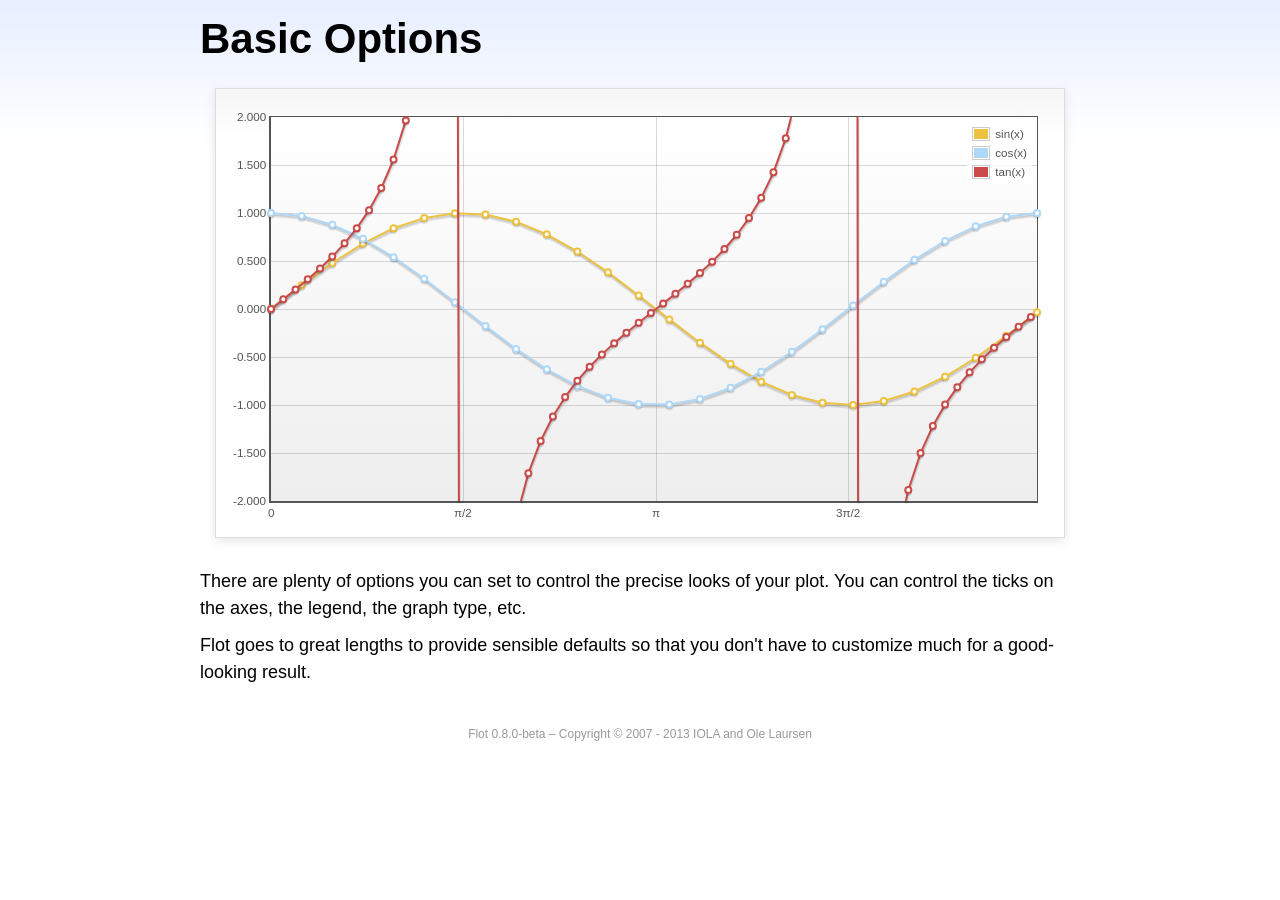
<file: admin/vendors/flot/examples/basic-options/index.html>
<!DOCTYPE html PUBLIC "-//W3C//DTD HTML 4.01//EN" "http://www.w3.org/TR/html4/strict.dtd">
<html>
<head>
	<meta http-equiv="Content-Type" content="text/html; charset=utf-8">
	<title>Flot Examples: Basic Options</title>
	<link href="../examples.css" rel="stylesheet" type="text/css">
	<!--[if lte IE 8]><script language="javascript" type="text/javascript" src="../../excanvas.min.js"></script><![endif]-->
	<script language="javascript" type="text/javascript" src="../../jquery.js"></script>
	<script language="javascript" type="text/javascript" src="../../jquery.flot.js"></script>
	<script type="text/javascript">

	$(function () {

		var d1 = [];
		for (var i = 0; i < Math.PI * 2; i += 0.25) {
			d1.push([i, Math.sin(i)]);
		}

		var d2 = [];
		for (var i = 0; i < Math.PI * 2; i += 0.25) {
			d2.push([i, Math.cos(i)]);
		}

		var d3 = [];
		for (var i = 0; i < Math.PI * 2; i += 0.1) {
			d3.push([i, Math.tan(i)]);
		}

		$.plot("#placeholder", [
			{ label: "sin(x)", data: d1 },
			{ label: "cos(x)", data: d2 },
			{ label: "tan(x)", data: d3 }
		], {
			series: {
				lines: { show: true },
				points: { show: true }
			},
			xaxis: {
				ticks: [
					0, [ Math.PI/2, "\u03c0/2" ], [ Math.PI, "\u03c0" ],
					[ Math.PI * 3/2, "3\u03c0/2" ], [ Math.PI * 2, "2\u03c0" ]
				]
			},
			yaxis: {
				ticks: 10,
				min: -2,
				max: 2,
				tickDecimals: 3
			},
			grid: {
				backgroundColor: { colors: [ "#fff", "#eee" ] },
				borderWidth: {
					top: 1,
					right: 1,
					bottom: 2,
					left: 2
				}
			}
		});

		// Add the Flot version string to the footer

		$("#footer").prepend("Flot " + $.plot.version + " &ndash; ");
	});

	</script>
</head>
<body>

	<div id="header">
		<h2>Basic Options</h2>
	</div>

	<div id="content">

		<div class="demo-container">
			<div id="placeholder" class="demo-placeholder"></div>
		</div>

		<p>There are plenty of options you can set to control the precise looks of your plot. You can control the ticks on the axes, the legend, the graph type, etc.</p>

		<p>Flot goes to great lengths to provide sensible defaults so that you don't have to customize much for a good-looking result.</p>

	</div>

	<div id="footer">
		Copyright &copy; 2007 - 2013 IOLA and Ole Laursen
	</div>

</body>
</html>
</file>
<file: admin/vendors/ckeditor/samples/css/samples.css>
/**
 * @license Copyright (c) 2003-2016, CKSource - Frederico Knabben. All rights reserved.
 * For licensing, see LICENSE.md or http://ckeditor.com/license
 */
@media (max-width: 900px) {
  .global-is-mobile-hidden {
    display: none !important;
  }
}
article,
aside,
details,
figcaption,
figure,
footer,
header,
hgroup,
main,
menu,
nav,
section {
  display: block;
}
body,
html {
  margin: 0;
  padding: 0;
  font: 16px / 1.8 Arial, 'Helvetica Neue', Helvetica, sans-serif;
  font-weight: 300;
  color: #575757;
}
.grid-width-10 {
  width: 10%;
}
.grid-width-20 {
  width: 20%;
}
.grid-width-30 {
  width: 30%;
}
.grid-width-40 {
  width: 40%;
}
.grid-width-50 {
  width: 50%;
}
.grid-width-60 {
  width: 60%;
}
.grid-width-70 {
  width: 70%;
}
.grid-width-80 {
  width: 80%;
}
.grid-width-90 {
  width: 90%;
}
.grid-width-100 {
  width: 100%;
}
@media (max-width: 900px) {
  .grid-width-10,
  .grid-width-20,
  .grid-width-30,
  .grid-width-40,
  .grid-width-50,
  .grid-width-60,
  .grid-width-70,
  .grid-width-80,
  .grid-width-90,
  .grid-width-100 {
    width: 100%;
  }
}
*[class*="grid-width"] {
  -webkit-box-sizing: border-box;
  -moz-box-sizing: border-box;
  box-sizing: border-box;
  padding-left: 4%;
  padding-right: 4%;
  float: left;
}
*[class*="grid-width"]:after,
.grid-container:after,
*[class*="grid-width"]:before,
.grid-container:before {
  content: '';
  display: block;
  overflow: hidden;
  visibility: hidden;
  font-size: 0;
  line-height: 0;
  width: 0;
  height: 0;
}
*[class*="grid-width"]:after,
.grid-container:after {
  clear: both;
}
.grid-container {
  -webkit-box-sizing: border-box;
  -moz-box-sizing: border-box;
  box-sizing: border-box;
  margin-left: auto;
  margin-right: auto;
}
.grid-container-nested *[class*="grid-width"]:first-child {
  padding-left: 0;
}
.grid-container-nested *[class*="grid-width"]:last-child {
  padding-right: 0;
}
@media (max-width: 900px) {
  .grid-container-nested *[class*="grid-width"]:first-child {
    padding-left: 4%;
  }
  .grid-container-nested *[class*="grid-width"]:last-child {
    padding-right: 4%;
  }
}
.header-a {
  min-height: 140px;
  overflow: hidden;
}
.header-a .header-a-logo {
  margin: 40px 0 0;
}
@media (max-width: 900px) {
  .header-a .header-a-logo {
    text-align: center;
  }
}
.header-a .header-a-logo img {
  border: transparent;
}
.navigation-a {
  height: 30px;
  background: #3d3d3d;
  position: absolute;
  left: 0;
  right: 0;
  top: 0;
  padding: 0;
  overflow: hidden;
}
@media (max-width: 900px) {
  .navigation-a {
    text-align: center;
  }
}
.navigation-a ul {
  list-style: none;
  margin: 0;
  overflow: hidden;
}
.navigation-a ul li,
.navigation-a ul li a {
  display: inline-block;
}
@media (max-width: 900px) {
  .navigation-a ul {
    width: auto;
    text-overflow: ellipsis;
    white-space: nowrap;
    display: inline-block;
    float: none;
  }
  .navigation-a ul:before,
  .navigation-a ul:after {
    display: none;
  }
}
.navigation-a ul.navigation-a-left {
  text-align: left;
}
@media (max-width: 900px) {
  .navigation-a ul.navigation-a-left {
    padding-right: 0;
  }
}
.navigation-a ul.navigation-a-right {
  text-align: right;
}
@media (max-width: 900px) {
  .navigation-a ul.navigation-a-right {
    padding-left: 23px;
  }
}
.navigation-a ul li + li {
  margin-left: 23px;
}
.navigation-a ul li a {
  font-size: 10px;
  font-size: 0.625rem;
  line-height: 18px;
  line-height: 1.13rem;
  line-height: 30px;
  float: left;
  color: #dddddd;
  font-weight: bold;
  text-decoration: none;
  text-transform: uppercase;
}
.navigation-a ul li a:hover {
  cursor: pointer;
  color: #ffffff;
}
.icon-navigation-a-github:before,
.icon-navigation-a-github:after {
  background-image: url("[data-uri]");
}
.navigation-b {
  text-align: right;
  margin: 52px 0 0;
  overflow: visible;
}
@media (max-width: 900px) {
  .navigation-b {
    text-align: center;
    margin-top: 20px;
    padding: 0;
  }
}
.navigation-b ul {
  padding: 0;
  list-style: none;
  margin: 0;
  overflow: visible;
}
.navigation-b ul li,
.navigation-b ul li a {
  display: inline-block;
}
@media (max-width: 900px) {
  .navigation-b ul {
    display: table;
    width: 100%;
    padding-bottom: 1.5em;
  }
}
@media (max-width: 900px) {
  .navigation-b ul li {
    display: table-row;
  }
}
.navigation-b ul li + li {
  margin-left: 20px;
}
@media (max-width: 900px) {
  .navigation-b ul li + li {
    margin-left: 0;
  }
}
.navigation-b ul li a {
  -webkit-box-sizing: border-box;
  -moz-box-sizing: border-box;
  box-sizing: border-box;
  text-transform: uppercase;
  text-decoration: none;
  outline: none;
}
@media (max-width: 900px) {
  .navigation-b ul li a {
    width: 100%;
    -webkit-border-radius: 0;
    -webkit-background-clip: padding-box;
    -moz-border-radius: 0;
    -moz-background-clip: padding;
    border-radius: 0;
    background-clip: padding-box;
  }
}
.footer-a {
  font-size: 13px;
  font-size: 0.8125rem;
  line-height: 23.4px;
  line-height: 1.46rem;
  padding-top: 2.25em;
  padding-bottom: 2.25em;
  overflow: hidden;
  color: #8a8a8a;
}
.footer-a a {
  color: #27c0d8;
  text-decoration: none;
  border-bottom: 1px dotted #27c0d8;
}
.footer-a a:hover {
  color: #23adc2;
}
.footer-a p {
  margin: 0;
  display: inline-block;
  text-align: center;
}
.content {
  font-size: 14px;
  font-size: 0.875rem;
  line-height: 25.2px;
  line-height: 1.57rem;
  overflow: hidden;
  padding-top: 1.5em;
  padding-bottom: 1.5em;
}
.content p {
  margin: 0.75em 0;
}
.content ul,
.content ol,
.content pre,
.content blockquote,
.content textarea:not([class^="cke"]),
.content .cke {
  margin: 1.875em 0;
}
.content code,
.content kbd {
  -webkit-border-radius: 3px;
  -webkit-background-clip: padding-box;
  -moz-border-radius: 3px;
  -moz-background-clip: padding;
  border-radius: 3px;
  background-clip: padding-box;
  padding: 3px 4px;
}
.content pre,
.content code,
.content kbd,
.content blockquote {
  background: #f5f5f5;
}
.content blockquote,
.content pre {
  background: none;
  border-left: 4px solid #27c0d8;
  padding: 1.5em 2.25em;
}
.content p a,
.content ul a,
.content ol a,
.content blockquote a,
.content h1 a,
.content h2 a,
.content h3 a,
.content h4 a,
.content h5 a {
  color: #27c0d8;
  text-decoration: none;
  border-bottom: 1px dotted #27c0d8;
}
.content p a:hover,
.content ul a:hover,
.content ol a:hover,
.content blockquote a:hover,
.content h1 a:hover,
.content h2 a:hover,
.content h3 a:hover,
.content h4 a:hover,
.content h5 a:hover {
  color: #23adc2;
}
.content h1,
.content h2,
.content h3,
.content h4,
.content h5 {
  color: #000;
  font-weight: 100;
}
.content h1 code,
.content h2 code,
.content h3 code,
.content h4 code,
.content h5 code,
.content h1 kbd,
.content h2 kbd,
.content h3 kbd,
.content h4 kbd,
.content h5 kbd {
  font-size: inherit;
}
.content h1 a.content-heading-anchor,
.content h2 a.content-heading-anchor,
.content h3 a.content-heading-anchor,
.content h4 a.content-heading-anchor,
.content h5 a.content-heading-anchor {
  font-weight: 100;
  vertical-align: middle;
  opacity: 0;
  border: 0;
}
.content h1:hover a.content-heading-anchor,
.content h2:hover a.content-heading-anchor,
.content h3:hover a.content-heading-anchor,
.content h4:hover a.content-heading-anchor,
.content h5:hover a.content-heading-anchor {
  opacity: 1;
}
.content h1:target a,
.content h2:target a,
.content h3:target a,
.content h4:target a,
.content h5:target a {
  -webkit-animation: targetLinkOpacity 0.5s linear alternate;
  -moz-animation: targetLinkOpacity 0.5s linear alternate;
  -o-animation: targetLinkOpacity 0.5s linear alternate;
  animation: targetLinkOpacity 0.5s linear alternate;
  opacity: 1;
}
.content input,
.content select,
.content textarea:not([class^="cke"]) {
  -webkit-border-radius: 3px;
  -webkit-background-clip: padding-box;
  -moz-border-radius: 3px;
  -moz-background-clip: padding;
  border-radius: 3px;
  background-clip: padding-box;
  -webkit-box-shadow: inset 0 1px 1px rgba(0, 0, 0, 0.08);
  -moz-box-shadow: inset 0 1px 1px rgba(0, 0, 0, 0.08);
  box-shadow: inset 0 1px 1px rgba(0, 0, 0, 0.08);
  font: inherit;
  color: inherit;
  border: 1px solid #d9d9d9;
  padding: .2em .5em;
}
.content input:focus,
.content select:focus,
.content textarea:not([class^="cke"]):focus {
  border-color: #66afe9;
  outline: 0;
  -webkit-box-shadow: inset 0 1px 1px rgba(0, 0, 0, 0.08), 0 0 8px #93c6ef;
  -moz-box-shadow: inset 0 1px 1px rgba(0, 0, 0, 0.08), 0 0 8px #93c6ef;
  box-shadow: inset 0 1px 1px rgba(0, 0, 0, 0.08), 0 0 8px #93c6ef;
}
.content abbr {
  border-bottom: 1px dotted #666;
  cursor: pointer;
}
.content blockquote {
  font-style: italic;
  font-family: Georgia, Times, "Times New Roman", serif;
  font-size: 16px;
  font-size: 1rem;
  line-height: 28.8px;
  line-height: 1.8rem;
}
.content em {
  font-style: italic;
}
.content h1 {
  font-size: 36px;
  font-size: 2.25rem;
  line-height: 64.8px;
  line-height: 4.05rem;
  margin: 1.125em 0 0;
}
.content h2 {
  font-size: 27.2px;
  font-size: 1.7rem;
  line-height: 48.96px;
  line-height: 3.06rem;
  margin: 0.9em 0 0;
}
.content h3 {
  font-size: 24px;
  font-size: 1.5rem;
  line-height: 43.2px;
  line-height: 2.7rem;
  font-weight: 500;
  margin: 0.75em 0 0;
}
.content h4 {
  font-size: 19.2px;
  font-size: 1.2rem;
  line-height: 34.56px;
  line-height: 2.16rem;
  font-weight: 500;
  margin: 0.75em 0 0;
}
.content h5 {
  font-size: 17.6px;
  font-size: 1.1rem;
  line-height: 31.68px;
  line-height: 1.98rem;
  font-weight: 500;
  margin: 0.75em 0 0;
}
.content hr {
  border: 0;
  border-top: 4px solid #d9d9d9;
  margin: 1.5em 0;
}
.content input[type="text"] {
  height: 1.8em;
  line-height: 1.8em;
}
.content input[type="button"] {
  -webkit-appearance: button;
  -moz-appearance: button;
  appearance: button;
}
.content kbd {
  font-size: 12px;
  font-size: 0.75rem;
  line-height: 21.6px;
  line-height: 1.35rem;
  font-family: Arial, 'Helvetica Neue', Helvetica, sans-serif;
  padding: 2px 6px;
  -webkit-box-shadow: 0 0 4px #ffffff inset, 0 2px 0 #d9d9d9;
  -moz-box-shadow: 0 0 4px #ffffff inset, 0 2px 0 #d9d9d9;
  box-shadow: 0 0 4px #ffffff inset, 0 2px 0 #d9d9d9;
}
.content p img {
  vertical-align: middle;
}
.content p pre {
  padding: 1.5em;
}
.content pre {
  padding: 0;
  border: 0;
  tab-size: 4;
  -o-tab-size: 4;
  -moz-tab-size: 4;
}
.content pre,
.content code {
  font-size: 11.89px;
  font-size: 0.743rem;
  line-height: 21.4px;
  line-height: 1.34rem;
  font-family: Consolas, Menlo, Monaco, Lucida Console, Liberation Mono, DejaVu Sans Mono, Bitstream Vera Sans Mono, Courier New, monospace, serif;
}
.content pre a,
.content code a {
  border: 0;
}
.content pre code {
  padding: 0.75em;
  display: block;
}
.content strong {
  color: #000;
}
.content ul ul,
.content ol ul,
.content ul ol,
.content ol ol {
  margin: 0.75em 0;
}
.content ul li,
.content ol li {
  font-size: 14px;
  font-size: 0.875rem;
  line-height: 30.24px;
  line-height: 1.89rem;
}
.content textarea:not([class^="cke"]) {
  width: 100%;
}
.content div.todo {
  border: 2px dotted #444;
  padding: 10px;
  margin: 60px 0 10px 0;
  /* Remove me some day */
}
.content div.todo:before {
  content: "TODO";
  font-weight: bold;
}
body a.button-a,
body button.button-a,
body input.button-a {
  -webkit-border-radius: 3px;
  -webkit-background-clip: padding-box;
  -moz-border-radius: 3px;
  -moz-background-clip: padding;
  border-radius: 3px;
  background-clip: padding-box;
  font-size: 14px;
  font-size: 0.875rem;
  line-height: 25.2px;
  line-height: 1.57rem;
  height: 36px;
  line-height: 36px;
  padding: 0 1.1em;
  font-weight: 700;
  color: #3e3e3e;
  white-space: nowrap;
  text-decoration: none;
  display: inline-block;
  cursor: pointer;
  border: 0;
  vertical-align: middle;
  margin: 1px 0;
  background: transparent;
}
body a.button-a.icon-pos-left,
body button.button-a.icon-pos-left,
body input.button-a.icon-pos-left {
  padding-left: .8em;
}
body a.button-a.icon-pos-right,
body button.button-a.icon-pos-right,
body input.button-a.icon-pos-right {
  padding-right: .8em;
}
body a.button-a.button-a-no-text,
body button.button-a.button-a-no-text,
body input.button-a.button-a-no-text {
  -webkit-border-radius: 100px;
  -webkit-background-clip: padding-box;
  -moz-border-radius: 100px;
  -moz-background-clip: padding;
  border-radius: 100px;
  background-clip: padding-box;
  width: 36px;
  padding: 0;
  text-indent: -999px;
  overflow: hidden;
  position: relative;
  text-align: center;
}
body a.button-a.button-a-no-text:before,
body button.button-a.button-a-no-text:before,
body input.button-a.button-a-no-text:before {
  position: absolute;
  left: 50%;
  top: 50%;
  margin: -9px 0 0 -9px;
}
@media (max-width: 900px) {
  body a.button-a.button-a-mobile-collapsed,
  body button.button-a.button-a-mobile-collapsed,
  body input.button-a.button-a-mobile-collapsed {
    -webkit-border-radius: 100px;
    -webkit-background-clip: padding-box;
    -moz-border-radius: 100px;
    -moz-background-clip: padding;
    border-radius: 100px;
    background-clip: padding-box;
    width: 36px;
    padding: 0;
    text-indent: -999px;
    overflow: hidden;
    position: relative;
    text-align: center;
  }
  body a.button-a.button-a-mobile-collapsed:before,
  body button.button-a.button-a-mobile-collapsed:before,
  body input.button-a.button-a-mobile-collapsed:before {
    position: absolute;
    left: 50%;
    top: 50%;
    margin: -9px 0 0 -9px;
  }
  body a.button-a.button-a-mobile-collapsed:before,
  body button.button-a.button-a-mobile-collapsed:before,
  body input.button-a.button-a-mobile-collapsed:before {
    position: absolute;
    left: 50%;
    top: 50%;
    margin: -9px 0 0 -9px;
  }
}
body a.button-a:active,
body button.button-a:active,
body input.button-a:active,
body a.button-a:hover,
body button.button-a:hover,
body input.button-a:hover {
  color: #fff;
  background: #23adc2;
}
body a.button-a:focus,
body button.button-a:focus,
body input.button-a:focus {
  border-color: #66afe9;
  outline: 0;
  -webkit-box-shadow: inset 0 1px 1px rgba(0, 0, 0, 0.075), 0 0 8px #93c6ef;
  -moz-box-shadow: inset 0 1px 1px rgba(0, 0, 0, 0.075), 0 0 8px #93c6ef;
  box-shadow: inset 0 1px 1px rgba(0, 0, 0, 0.075), 0 0 8px #93c6ef;
}
body a.button-a-soft,
body button.button-a-soft,
body input.button-a-soft {
  background: #e7e7e7;
}
body a.button-a-soft:active,
body button.button-a-soft:active,
body input.button-a-soft:active,
body a.button-a-soft:hover,
body button.button-a-soft:hover,
body input.button-a-soft:hover {
  color: #3e3e3e;
  background: #cecece;
}
body a.button-a-background,
body button.button-a-background,
body input.button-a-background,
body a.navigation-b ul li a:hover,
body button.navigation-b ul li a:hover,
body input.navigation-b ul li a:hover {
  color: #fff;
  background: #27c0d8;
}
body a.button-a-background:active,
body button.button-a-background:active,
body input.button-a-background:active,
body a.button-a-background:hover,
body button.button-a-background:hover,
body input.button-a-background:hover,
body a.navigation-b ul li a:hover:active,
body button.navigation-b ul li a:hover:active,
body input.navigation-b ul li a:hover:active,
body a.navigation-b ul li a:hover:hover,
body button.navigation-b ul li a:hover:hover,
body input.navigation-b ul li a:hover:hover {
  color: #fff;
  background: #23adc2;
}
.balloon-a {
  font-size: 12px;
  font-size: 0.75rem;
  line-height: 21.6px;
  line-height: 1.35rem;
  -webkit-border-radius: 3px;
  -webkit-background-clip: padding-box;
  -moz-border-radius: 3px;
  -moz-background-clip: padding;
  border-radius: 3px;
  background-clip: padding-box;
  border-bottom: 3px solid #d4d4d4;
  background: #ebebeb;
  display: inline-block;
  white-space: nowrap;
  padding: .4em 1.2em .2em;
  font-weight: 700;
  position: relative;
  z-index: 1000;
  text-transform: none;
  color: #575757;
}
.balloon-a:hover {
  color: #575757;
}
.balloon-a:before {
  content: '';
  width: 0;
  height: 0;
  border-style: solid;
  position: absolute;
}
.balloon-a-ne:before,
.balloon-a-nw:before {
  top: -13px;
  border-width: 0 9px 15.6px 9px;
  border-color: transparent transparent #ebebeb transparent;
}
.balloon-a-se:before,
.balloon-a-sw:before {
  bottom: -13px;
  border-width: 15.6px 9px 0 9px;
  border-color: #ebebeb transparent transparent transparent;
}
.balloon-a-nw:before,
.balloon-a-sw:before {
  left: 20px;
}
.balloon-a-ne:before,
.balloon-a-se:before {
  right: 20px;
}
.icon-pos-left:before,
.icon-pos-right:after {
  content: '';
  display: inline-block;
  width: 18px;
  height: 18px;
  vertical-align: middle;
  background-repeat: no-repeat;
}
.icon-pos-left:before {
  margin-right: 10px;
}
.icon-pos-right:after {
  margin-left: 10px;
}
.icon-download:before,
.icon-download:after {
  background-image: url("[data-uri]");
}
.icon-question-mark:before,
.icon-question-mark:after {
  background-image: url("[data-uri]");
}
.icon-close:before,
.icon-close:after {
  background-image: url("[data-uri]");
}
.ie8 .switch > * {
  vertical-align: middle;
}
.ie8 .switch input[type="radio"] {
  margin: 0 0.25em;
  display: inline-block;
}
.ie8 .switch label {
  margin-left: 0 !important;
  margin-right: 0 !important;
}
.ie8 .switch label[data-for="1"] {
  float: left;
}
.ie8 .switch label[data-for="2"] {
  float: right;
}
.ie8 .switch .switch-inner {
  display: none;
}
.switch {
  font-size: 14px;
  font-size: 0.875rem;
  line-height: 25.2px;
  line-height: 1.57rem;
  font-weight: bold;
  background-color: #27c0d8;
  overflow: hidden;
  display: inline-block;
  padding: 0.75em 0.25em;
  color: #fff;
  -webkit-border-radius: 3px;
  -webkit-background-clip: padding-box;
  -moz-border-radius: 3px;
  -moz-background-clip: padding;
  border-radius: 3px;
  background-clip: padding-box;
  position: relative;
}
.switch input[type="radio"] {
  display: none;
}
.switch label {
  position: relative;
  z-index: 2;
  float: left;
  cursor: pointer;
  padding: 0 0.75em;
}
.switch label:hover {
  text-decoration: underline;
}
.switch .switch-inner {
  float: left;
  background-color: #FFF;
  height: 1.5em;
  width: 4.125em;
  padding: 2px;
  margin: 0 0.25em;
  -webkit-border-radius: 5.5px;
  -webkit-background-clip: padding-box;
  -moz-border-radius: 5.5px;
  -moz-background-clip: padding;
  border-radius: 5.5px;
  background-clip: padding-box;
}
.switch .switch-inner .handler {
  overflow: hidden;
  position: relative;
  display: block;
  height: 1.5em;
  width: 1.5em;
  background: #25b4cb;
  -webkit-border-radius: 4.5px;
  -webkit-background-clip: padding-box;
  -moz-border-radius: 4.5px;
  -moz-background-clip: padding;
  border-radius: 4.5px;
  background-clip: padding-box;
}
.switch .switch-inner .handler:before {
  content: '';
  display: block;
  position: absolute;
  top: 0;
  right: 0;
  bottom: 3px;
  left: 0;
  background-color: #34c4da;
  -webkit-border-bottom-left-radius: 4.5px;
  -moz-border-radius-bottomleft: 4.5px;
  border-bottom-left-radius: 4.5px;
  -webkit-border-bottom-right-radius: 4.5px;
  -webkit-background-clip: padding-box;
  -moz-border-radius-bottomright: 4.5px;
  -moz-background-clip: padding;
  border-bottom-right-radius: 4.5px;
  background-clip: padding-box;
}
.switch:hover .switch-inner .handler:before {
  background: #45c9dd;
}
.switch input[data-num="2"]:checked ~ .switch-inner > .handler {
  margin-left: auto;
}
.switch input[data-num="2"]:checked ~ label[data-for="1"] {
  padding-right: 5.125em;
  margin-right: -4.375em;
}
.switch input[data-num="1"]:checked ~ label[data-for="2"] {
  padding-left: 5.125em;
  margin-left: -4.375em;
}
.toggler {
  -webkit-user-select: none;
  -moz-user-select: none;
  -ms-user-select: none;
  user-select: none;
}
.toggler label {
  cursor: pointer;
}
.toggler [data-collapse] {
  display: inherit;
}
.toggler [data-expand] {
  display: none;
}
.toggler.collapsed [data-collapse] {
  display: none;
}
.toggler.collapsed [data-expand] {
  display: inherit;
}
.toggler-container {
  overflow: hidden;
}
.toggler-container.collapsed {
  height: 0;
}
.icon-toggler-expanded:before,
.icon-toggler-collapsed:before,
.icon-toggler-expanded:after,
.icon-toggler-collapsed:after {
  background-image: url("[data-uri]");
}
.icon-toggler-expanded.icon-light:before,
.icon-toggler-collapsed.icon-light:before,
.icon-toggler-expanded.icon-light:after,
.icon-toggler-collapsed.icon-light:after {
  background-image: url("[data-uri]");
}
.icon-toggler-expanded:before,
.icon-toggler-expanded:after {
  background-position: top left;
}
.icon-toggler-collapsed:before,
.icon-toggler-collapsed:after {
  background-position: bottom left;
}
.modal {
  padding: 20px;
  border-radius: 3px;
  background-color: white;
  max-width: 700px;
  -webkit-box-sizing: border-box;
  -moz-box-sizing: border-box;
  box-sizing: border-box;
  width: 80% !important;
  top: 50% !important;
  -webkit-transform: translate(-50%, -50%) !important;
  -moz-transform: translate(-50%, -50%) !important;
  -o-transform: translate(-50%, -50%) !important;
  -ms-transform: translate(-50%, -50%) !important;
  transform: translate(-50%, -50%) !important;
}
.modal-close {
  -webkit-border-radius: 100px;
  -webkit-background-clip: padding-box;
  -moz-border-radius: 100px;
  -moz-background-clip: padding;
  border-radius: 100px;
  background-clip: padding-box;
  cursor: pointer;
  height: 18px;
  width: 18px;
  position: absolute;
  top: 10px;
  right: 10px;
  font-size: 17px;
  text-align: center;
  line-height: 19px;
  background: #cccccc;
}
main .grid-container,
header .grid-container,
.navigation-a > div,
footer > div {
  max-width: 968px;
}
.header-a {
  margin-top: 30px;
}
.footer-a {
  border-top: 1px solid #d9d9d9;
}
.adjoined-top {
  background-color: #27c0d8;
  color: #fff;
}
.adjoined-top .content h1,
.adjoined-top .content h2,
.adjoined-top .content h3,
.adjoined-top .content h4,
.adjoined-top .content h5 {
  color: #fff;
}
.adjoined-top .content p {
  font-size: 18px;
  font-size: 1.125rem;
  line-height: 32.4px;
  line-height: 2.02rem;
  font-weight: 100;
}
.adjoined-top .content p a {
  text-decoration: none;
  border-bottom: 1px dotted #fff;
  color: inherit;
}
.adjoined-top .content p a:hover {
  color: #e6e6e6;
}
.adjoined-top .content button {
  color: #fff;
}
.adjoined-top .content strong {
  color: #fff;
}
.adjoined-top .content code {
  font-size: inherit;
  color: #27c0d8;
}
.adjoined-bottom {
  position: relative;
}
.adjoined-bottom:before {
  z-index: -1;
  content: '';
  background: #27c0d8;
  position: absolute;
  top: 0;
  left: 0;
  right: 0;
  height: 50%;
}
main .grid-container,
header .grid-container,
.navigation-a > div,
footer > div {
  max-width: 1052px;
}
main .grid-container.freed-width {
  max-width: none;
}
.switch {
  background: #25b4cb;
  float: right;
  overflow: visible;
}
.switch .balloon-a {
  position: absolute;
  top: -40px;
  right: 50%;
  margin-right: -15px;
  background: #FFEFC1;
  border-bottom-color: #DCDCA4;
}
.switch .balloon-a:before {
  border-color: #FFEFC1 transparent transparent transparent;
}
#toolbar .editors-container {
  overflow: hidden;
  height: 0;
  transition: height 200ms;
}
#toolbar .editors-container.active {
  height: auto;
}
#main #editor {
  background: #FFF;
  padding: 2% 4%;
  border: dashed 5px #27c0d8;
}
div.cke a.cke_button,
div.cke .cke_combo_button {
  border-bottom: none;
}
div.cke a.cke_button.cke_combo_button,
div.cke .cke_combo_button.cke_combo_button {
  border-bottom: 1px solid #a6a6a6;
}
#main .adjoined-top:before {
  height: 335px;
}
#toolbar .adjoined-top:before {
  height: 219px;
}
#toolbar .adjoined-top .grid-container-nested {
  height: 147px;
}
.content .grid-switch-magic {
  margin: 3.5em 0 0;
}
#info-box {
  padding-bottom: 0;
}
#info-box > div {
  width: 100%;
  text-align: right;
}
#info-box > div .toggler {
  padding-right: 0;
}
#info-box > div .toggler:hover {
  background: transparent;
  color: #000;
}
#info-box > div .toggler:hover > label {
  text-decoration: underline;
}
#info-box > div h2 {
  float: left;
  margin-top: 0;
}
#info-box > div#instructions-container {
  text-align: left;
}
#toolbarModifierWrapper {
  overflow: hidden;
  height: 0;
  opacity: 0;
  transition: height 200ms;
}
#toolbarModifierWrapper.active {
  height: auto;
  opacity: 1;
}
header {
  overflow: visible;
}
header div.grid-container {
  overflow: visible;
}
header .navigation-b {
  overflow: visible;
}
header .navigation-b ul {
  overflow: visible;
}
header .navigation-b a {
  position: relative;
}
header .balloon-a {
  position: absolute;
  top: 48px;
  left: 50%;
  margin-left: -35px;
}
@media (max-width: 1140px) {
  header .balloon-a {
    left: auto;
    margin-left: auto;
    right: 50%;
    margin-right: -35px;
  }
  header .balloon-a:before {
    left: auto;
    right: 22px;
  }
}
@media (max-width: 900px) {
  header .balloon-a {
    display: none;
  }
}
#toolbar .cke_toolbar {
  pointer-events: none;
  -webkit-user-select: none;
  -moz-user-select: none;
  -ms-user-select: none;
  user-select: none;
  cursor: default;
}
.some-toolbar-active .cke_toolbar {
  zoom: 1;
  filter: alpha(opacity=50);
  -webkit-opacity: 0.5;
  -moz-opacity: 0.5;
  opacity: 0.5;
}
.cke_toolbar.active {
  position: relative;
  zoom: 1;
  filter: alpha(opacity=100);
  -webkit-opacity: 1;
  -moz-opacity: 1;
  opacity: 1;
}
.cke_toolbar.active:after {
  content: '';
  display: block;
  position: absolute;
  top: 0;
  right: 6px;
  bottom: 5px;
  left: 0;
  -webkit-border-radius: 5px;
  -webkit-background-clip: padding-box;
  -moz-border-radius: 5px;
  -moz-background-clip: padding;
  border-radius: 5px;
  background-clip: padding-box;
  -webkit-box-shadow: 0px 0px 15px 3px #fff4b0;
  -moz-box-shadow: 0px 0px 15px 3px #fff4b0;
  box-shadow: 0px 0px 15px 3px #fff4b0;
}
.cke_toolbar.active .cke_toolgroup {
  -webkit-box-shadow: none;
  -moz-box-shadow: none;
  box-shadow: none;
  border-color: #e3c300;
}
.cke_toolbar.active .cke_combo,
.cke_toolbar.active .cke_toolgroup {
  position: relative;
  z-index: 2;
}
.cke_toolbar.active .cke_combo_button {
  -webkit-box-shadow: none;
  -moz-box-shadow: none;
  box-shadow: none;
}
.unselectable {
  -webkit-user-select: none;
  -moz-user-select: none;
  -ms-user-select: none;
  user-select: none;
}
.toolbar {
  padding: 5px 0;
  margin-bottom: 2.4em;
  overflow: hidden;
  background: #fff;
}
.toolbar button.button-a.cke_button {
  cursor: pointer;
  display: inline-block;
  padding: 4px 6px;
  outline: 0;
  border: 1px solid #a6a6a6;
}
.toolbar button.button-a.hidden {
  display: none;
}
.toolbar button.button-a.left {
  float: left;
  margin-right: 8px;
}
.toolbar button.button-a.right {
  float: right;
  margin-left: 8px;
}
.toolbar button.button-a .highlight {
  color: #ffefc1;
}
.configContainer.hidden,
.toolbarModifier.hidden,
.toolbarModifier-hints.hidden {
  display: none;
}
.toolbarModifier :focus,
.toolbar button:focus,
.configContainer textarea.configCode:focus {
  outline: none;
}
div.toolbarModifier {
  padding: 0;
  overflow: hidden;
  width: 100%;
  position: relative;
  display: table;
  border-collapse: collapse;
}
div.toolbarModifier ::-moz-focus-inner {
  border: 0;
}
div.toolbarModifier .empty {
  display: none;
}
div.toolbarModifier.empty-visible .empty {
  display: table-row;
  zoom: 1;
  filter: alpha(opacity=60);
  -webkit-opacity: 0.6;
  -moz-opacity: 0.6;
  opacity: 0.6;
}
div.toolbarModifier .empty > p {
  line-height: 31px;
}
div.toolbarModifier > ul {
  padding: 0;
  margin: 0;
  border-top: 1px solid #cccccc;
  width: 100%;
}
div.toolbarModifier > ul[data-type="table-header"] {
  display: table-header-group;
}
div.toolbarModifier > ul[data-type="table-body"] {
  display: table-row-group;
}
div.toolbarModifier > ul p {
  padding: 0;
  margin: 0;
}
div.toolbarModifier > ul > li {
  display: table-row;
}
div.toolbarModifier > ul > li[data-type="header"] {
  font-weight: bold;
  user-select: none;
  cursor: default;
}
div.toolbarModifier > ul > li[data-type="group"],
div.toolbarModifier > ul > li[data-type="separator"] {
  border-bottom: 1px solid #cccccc;
}
div.toolbarModifier > ul > li[data-type="subgroup"] {
  border-top: 1px solid #eee;
}
div.toolbarModifier > ul > li[data-type="subgroup"]:first-child {
  border-top: none;
}
div.toolbarModifier > ul > li[data-type="group"].active,
div.toolbarModifier > ul > li[data-type="group"]:hover,
div.toolbarModifier > ul > li[data-type="separator"].active,
div.toolbarModifier > ul > li[data-type="separator"]:hover {
  overflow: hidden;
  z-index: 2;
}
div.toolbarModifier > ul > li[data-type="group"].active,
div.toolbarModifier > ul > li[data-type="separator"].active,
div.toolbarModifier > ul > li[data-type="group"].active:hover,
div.toolbarModifier > ul > li[data-type="separator"].active:hover {
  background: #f0fafb;
}
div.toolbarModifier > ul > li[data-type="group"]:hover,
div.toolbarModifier > ul > li[data-type="separator"]:hover {
  background: #fffbe3;
}
div.toolbarModifier > ul > li[data-type="separator"] {
  background: #f5f5f5;
}
div.toolbarModifier > ul > li[data-type="separator"]:after {
  content: '';
  width: 100%;
}
div.toolbarModifier > ul > li[data-type="separator"] > p {
  padding: 2px 5px;
}
div.toolbarModifier > ul > li > p,
div.toolbarModifier > ul > li > ul {
  display: table-cell;
  vertical-align: middle;
}
div.toolbarModifier > ul > li p {
  padding-left: 5px;
  min-width: 200px;
}
div.toolbarModifier > ul > li p span {
  white-space: nowrap;
  cursor: default;
}
div.toolbarModifier > ul > li p span button {
  font-size: 12.666px;
  margin-right: 5px;
  cursor: pointer;
  background: #fff;
  -webkit-border-radius: 5px;
  -webkit-background-clip: padding-box;
  -moz-border-radius: 5px;
  -moz-background-clip: padding;
  border-radius: 5px;
  background-clip: padding-box;
  border: 1px solid #bbb;
  padding: 0 7px;
  line-height: 12px;
  height: 20px;
}
div.toolbarModifier > ul > li p span button:not(.disabled):hover,
div.toolbarModifier > ul > li p span button:not(.disabled):focus {
  color: #fff;
  background-color: #454545;
  border-color: transparent;
}
div.toolbarModifier > ul > li p span button.move.disabled {
  cursor: default;
  zoom: 1;
  filter: alpha(opacity=20);
  -webkit-opacity: 0.2;
  -moz-opacity: 0.2;
  opacity: 0.2;
}
div.toolbarModifier > ul > li ul {
  border-collapse: collapse;
  padding: 0;
  width: 100%;
}
div.toolbarModifier > ul > li ul li {
  display: table-row;
  list-style-type: none;
  line-height: 1;
}
div.toolbarModifier > ul > li ul li[data-type="subgroup"] {
  border-top: 1px solid #dddddd;
}
div.toolbarModifier > ul > li ul li[data-type="subgroup"]:first-child {
  border-top: 0;
}
div.toolbarModifier > ul > li ul li[data-type="subgroup"] [data-type="button"] {
  -webkit-border-radius: 3px;
  -webkit-background-clip: padding-box;
  -moz-border-radius: 3px;
  -moz-background-clip: padding;
  border-radius: 3px;
  background-clip: padding-box;
  padding: 0 2px;
}
div.toolbarModifier > ul > li ul li[data-type="subgroup"] [data-type="button"]:focus {
  background: rgba(0, 0, 0, 0.04);
}
div.toolbarModifier > ul > li ul li[data-type="subgroup"] [data-type="button"] input {
  vertical-align: middle;
}
div.toolbarModifier > ul > li ul li > p,
div.toolbarModifier > ul > li ul li > ul {
  display: table-cell;
  vertical-align: middle;
}
div.toolbarModifier > ul > li ul li ul {
  padding: 0;
}
div.toolbarModifier > ul > li ul li ul li {
  padding: 0;
  display: inline-block;
  cursor: pointer;
  margin: 2px 5px 2px 0;
}
div.toolbarModifier > ul > li ul li ul li .cke_combo_text {
  cursor: pointer;
  white-space: nowrap;
}
div.toolbarModifier > ul > li ul li ul li .cke_toolgroup,
div.toolbarModifier > ul > li ul li ul li .cke_combo_button {
  cursor: pointer;
  margin: 0;
  vertical-align: middle;
  border: 1px solid #ddd;
  font-size: 11.41px;
  font-size: 0.713rem;
  line-height: 20.54px;
  line-height: 1.28rem;
}
div.toolbarModifier > .codemirror-wrapper {
  overflow-y: auto;
}
div.toolbarModifier-hints {
  float: right;
  width: 350px;
  min-width: 150px;
  overflow-y: auto;
  margin-left: 1.5em;
}
div.toolbarModifier-hints h3 {
  font-size: 18.08px;
  font-size: 1.13rem;
  line-height: 32.54px;
  line-height: 2.03rem;
  padding: 0.36em 1.5em;
  background: #f5f5f5;
  border-bottom: 1px solid #dddddd;
  margin-top: 0;
  margin-bottom: 1.2em;
}
div.toolbarModifier-hints dl {
  margin-bottom: 1.2em;
  overflow: hidden;
}
div.toolbarModifier-hints dl .list-header {
  font-weight: bold;
  border: 0;
  padding-bottom: 0.6em;
}
div.toolbarModifier-hints dl > p {
  text-align: center;
}
div.toolbarModifier-hints dl dt {
  float: left;
  width: 9em;
  clear: both;
  text-align: right;
  border-top: 1px solid #dddddd;
  padding-left: 1.5em;
  padding-right: .1em;
  -webkit-box-sizing: border-box;
  -moz-box-sizing: border-box;
  box-sizing: border-box;
}
div.toolbarModifier-hints dl dt code {
  background: none;
  border: none;
  vertical-align: middle;
}
div.toolbarModifier-hints dl dd {
  margin-left: 10em;
  clear: right;
  padding-right: 1.5em;
}
div.toolbarModifier-hints dl dd code {
  line-height: 2.2em;
}
div.toolbarModifier-hints dl dd:after {
  content: '\00a0';
  display: block;
  clear: left;
  float: right;
  height: 0;
  width: 0;
}
.toolbarModifier-hints,
.configContainer textarea.configCode,
.CodeMirror {
  -webkit-border-radius: 3px;
  -webkit-background-clip: padding-box;
  -moz-border-radius: 3px;
  -moz-background-clip: padding;
  border-radius: 3px;
  background-clip: padding-box;
  border: 1px solid #ccc;
  font-size: 13.01px;
  font-size: 0.813rem;
  line-height: 23.42px;
  line-height: 1.46rem;
}
.configContainer textarea.configCode,
.CodeMirror pre,
.CodeMirror-linenumber {
  font-size: 13.01px;
  font-size: 0.813rem;
  line-height: 23.42px;
  line-height: 1.46rem;
  font-family: Consolas, Menlo, Monaco, Lucida Console, Liberation Mono, DejaVu Sans Mono, Bitstream Vera Sans Mono, Courier New, monospace, serif;
}
.CodeMirror pre {
  border: none;
  padding: 0;
  margin: 0;
}
.configContainer textarea.configCode {
  -webkit-box-sizing: border-box;
  -moz-box-sizing: border-box;
  box-sizing: border-box;
  color: #575757;
  padding: 10px;
  width: 100%;
  min-height: 500px;
  margin: 0;
  resize: none;
  outline: none;
  -moz-tab-size: 4;
  tab-size: 4;
  white-space: pre;
  word-wrap: normal;
  overflow: auto;
}
.CodeMirror-hints.toolbar-modifier {
  padding: 0;
  color: #575757;
  font-size: 14px;
  font-size: 0.875rem;
  line-height: 25.2px;
  line-height: 1.57rem;
  font-family: Consolas, Menlo, Monaco, Lucida Console, Liberation Mono, DejaVu Sans Mono, Bitstream Vera Sans Mono, Courier New, monospace, serif;
}
.CodeMirror-hints.toolbar-modifier .CodeMirror-hint-active {
  color: #575757;
  background: #f0fafb;
}
.CodeMirror-hints.toolbar-modifier > li:hover {
  background: #fffbe3;
}
/* Text modifier */
#toolbarModifierWrapper {
  margin-bottom: 1.2em;
}
#toolbarModifierWrapper .invalid .CodeMirror {
  background: #fff8f8;
  border-color: red;
}
#toolbarModifierWrapper .CodeMirror {
  height: auto;
  padding: 0 0.6em;
}
.staticContainer {
  position: fixed;
  top: 0;
  width: 100%;
  z-index: 10;
}
.staticContainer > .grid-container {
  max-width: 1052px;
}
.staticContainer > .grid-container .inner {
  background: #fff;
}
.staticContainer > .grid-container .inner .toolbar {
  margin-bottom: 0;
}
#help {
  position: relative;
  top: -15px;
  left: -5px;
}
#help-content {
  display: none;
}
/*# sourceMappingURL=[data-uri] */
</file>
<file: admin/vendors/ckeditor/samples/toolbarconfigurator/lib/codemirror/neo.css>
/* neo theme for codemirror */

/* Color scheme */

.cm-s-neo.CodeMirror {
  background-color:#ffffff;
  color:#2e383c;
  line-height:1.4375;
}
.cm-s-neo .cm-comment {color:#75787b}
.cm-s-neo .cm-keyword, .cm-s-neo .cm-property {color:#1d75b3}
.cm-s-neo .cm-atom,.cm-s-neo .cm-number {color:#75438a}
.cm-s-neo .cm-node,.cm-s-neo .cm-tag {color:#9c3328}
.cm-s-neo .cm-string {color:#b35e14}
.cm-s-neo .cm-variable,.cm-s-neo .cm-qualifier {color:#047d65}


/* Editor styling */

.cm-s-neo pre {
  padding:0;
}

.cm-s-neo .CodeMirror-gutters {
  border:none;
  border-right:10px solid transparent;
  background-color:transparent;
}

.cm-s-neo .CodeMirror-linenumber {
  padding:0;
  color:#e0e2e5;
}

.cm-s-neo .CodeMirror-guttermarker { color: #1d75b3; }
.cm-s-neo .CodeMirror-guttermarker-subtle { color: #e0e2e5; }
</file>
<file: admin/vendors/easypiechart/examples/style.css>
body {
    font: 13px/1.4 'Helvetica Neue', 'Helvetica','Arial', sans-serif;
    color: #333;
}

.container {
    width: 520px;
    margin: auto;
}

h1 {
    border-bottom: 1px solid #d9d9d9;
}

a {
    color: #be2221;
    text-decoration: none;
}

.chart {
    float: left;
    margin: 10px;
}

.percentage,
.label {
    text-align: center;
    color: #333;
    font-weight: 100;
    font-size: 1.2em;
    margin-bottom: 0.3em;
}

.credits {
    padding-top: 0.5em;
    clear: both;
    color: #999;
}

.credits a {
    color: #333;
}

.dark {
    background: #333;
}

.dark .percentage-light,
.dark .label {
    text-align: center;
    color: #999;
    font-weight: 100;
    font-size: 1.2em;
    margin-bottom: 0.3em;
}


.button {
  -webkit-box-shadow: inset 0 0 1px #000, inset 0 1px 0 1px rgba(255,255,255,0.2), 0 1px 1px -1px rgba(0, 0, 0, .5);
  -moz-box-shadow: inset 0 0 1px #000, inset 0 1px 0 1px rgba(255,255,255,0.2), 0 1px 1px -1px rgba(0, 0, 0, .5);
  box-shadow: inset 0 0 1px #000, inset 0 1px 0 1px rgba(255,255,255,0.2), 0 1px 1px -1px rgba(0, 0, 0, .5);
  -webkit-border-radius: 3px;
  -moz-border-radius: 3px;
  border-radius: 3px;
  padding: 6px 20px;
  font-weight: bold;
  text-transform: uppercase;
  display: block;
  margin: auto;
  max-width: 200px;
  text-align: center;
  background-color: #5c5c5c;
  background-image: -moz-linear-gradient(top, #666666, #4d4d4d);
  background-image: -ms-linear-gradient(top, #666666, #4d4d4d);
  background-image: -webkit-gradient(linear, 0 0, 0 100%, from(#666666), to(#4d4d4d));
  background-image: -webkit-linear-gradient(top, #666666, #4d4d4d);
  background-image: -o-linear-gradient(top, #666666, #4d4d4d);
  background-image: linear-gradient(top, #666666, #4d4d4d);
  background-repeat: repeat-x;
  filter: progid:DXImageTransform.Microsoft.gradient(startColorstr='#666666', endColorstr='#4d4d4d', GradientType=0);
  color: #ffffff;
  text-shadow: 0 1px 1px #333333;
}
.button:hover {
  color: #ffffff;
  text-decoration: none;
  background-color: #616161;
  background-image: -moz-linear-gradient(top, #6b6b6b, #525252);
  background-image: -ms-linear-gradient(top, #6b6b6b, #525252);
  background-image: -webkit-gradient(linear, 0 0, 0 100%, from(#6b6b6b), to(#525252));
  background-image: -webkit-linear-gradient(top, #6b6b6b, #525252);
  background-image: -o-linear-gradient(top, #6b6b6b, #525252);
  background-image: linear-gradient(top, #6b6b6b, #525252);
  background-repeat: repeat-x;
  filter: progid:DXImageTransform.Microsoft.gradient(startColorstr='#6b6b6b', endColorstr='#525252', GradientType=0);
}
.button:active {
  background-color: #575757;
  background-image: -moz-linear-gradient(top, #616161, #474747);
  background-image: -ms-linear-gradient(top, #616161, #474747);
  background-image: -webkit-gradient(linear, 0 0, 0 100%, from(#616161), to(#474747));
  background-image: -webkit-linear-gradient(top, #616161, #474747);
  background-image: -o-linear-gradient(top, #616161, #474747);
  background-image: linear-gradient(top, #616161, #474747);
  background-repeat: repeat-x;
  filter: progid:DXImageTransform.Microsoft.gradient(startColorstr='#616161', endColorstr='#474747', GradientType=0);
  -webkit-transform: translate(0, 1px);
  -moz-transform: translate(0, 1px);
  -ms-transform: translate(0, 1px);
  -o-transform: translate(0, 1px);
  transform: translate(0, 1px);
}
.button:disabled {
  background-color: #dddddd;
  background-image: -moz-linear-gradient(top, #e7e7e7, #cdcdcd);
  background-image: -ms-linear-gradient(top, #e7e7e7, #cdcdcd);
  background-image: -webkit-gradient(linear, 0 0, 0 100%, from(#e7e7e7), to(#cdcdcd));
  background-image: -webkit-linear-gradient(top, #e7e7e7, #cdcdcd);
  background-image: -o-linear-gradient(top, #e7e7e7, #cdcdcd);
  background-image: linear-gradient(top, #e7e7e7, #cdcdcd);
  background-repeat: repeat-x;
  filter: progid:DXImageTransform.Microsoft.gradient(startColorstr='#e7e7e7', endColorstr='#cdcdcd', GradientType=0);
  color: #939393;
  text-shadow: 0 1px 1px #fff;
}

@media screen and (max-device-width: 480px) {
  .container{
    width: 100%;
  }
}
</file>
<file: admin/vendors/flot/examples/examples.css>
* {	padding: 0; margin: 0; vertical-align: top; }

body {
	background: url(background.png) repeat-x;
	font: 18px/1.5em "proxima-nova", Helvetica, Arial, sans-serif;
}

a {	color: #069; }
a:hover { color: #28b; }

h2 {
	margin-top: 15px;
	font: normal 32px "omnes-pro", Helvetica, Arial, sans-serif;
}

h3 {
	margin-left: 30px;
	font: normal 26px "omnes-pro", Helvetica, Arial, sans-serif;
	color: #666;
}

p {
	margin-top: 10px;
}

button {
	font-size: 18px;
	padding: 1px 7px;
}

input {
	font-size: 18px;
}

input[type=checkbox] {
	margin: 7px;
}

#header {
	position: relative;
	width: 900px;
	margin: auto;
}

#header h2 {
	margin-left: 10px;
	vertical-align: middle;
	font-size: 42px;
	font-weight: bold;
	text-decoration: none;
	color: #000;
}

#content {
	width: 880px;
	margin: 0 auto;
	padding: 10px;
}

#footer {
	margin-top: 25px;
	margin-bottom: 10px;
	text-align: center;
	font-size: 12px;
	color: #999;
}

.demo-container {
	box-sizing: border-box;
	width: 850px;
	height: 450px;
	padding: 20px 15px 15px 15px;
	margin: 15px auto 30px auto;
	border: 1px solid #ddd;
	background: #fff;
	background: linear-gradient(#f6f6f6 0, #fff 50px);
	background: -o-linear-gradient(#f6f6f6 0, #fff 50px);
	background: -ms-linear-gradient(#f6f6f6 0, #fff 50px);
	background: -moz-linear-gradient(#f6f6f6 0, #fff 50px);
	background: -webkit-linear-gradient(#f6f6f6 0, #fff 50px);
	box-shadow: 0 3px 10px rgba(0,0,0,0.15);
	-o-box-shadow: 0 3px 10px rgba(0,0,0,0.1);
	-ms-box-shadow: 0 3px 10px rgba(0,0,0,0.1);
	-moz-box-shadow: 0 3px 10px rgba(0,0,0,0.1);
	-webkit-box-shadow: 0 3px 10px rgba(0,0,0,0.1);
}

.demo-placeholder {
	width: 100%;
	height: 100%;
	font-size: 14px;
	line-height: 14px;
}

.legend table {
	border-spacing: 5px;
}
</file>
<file: admin/vendors/ckeditor/samples/old/sample.css>
/*
Copyright (c) 2003-2016, CKSource - Frederico Knabben. All rights reserved.
For licensing, see LICENSE.md or http://ckeditor.com/license
*/

html, body, h1, h2, h3, h4, h5, h6, div, span, blockquote, p, address, form, fieldset, img, ul, ol, dl, dt, dd, li, hr, table, td, th, strong, em, sup, sub, dfn, ins, del, q, cite, var, samp, code, kbd, tt, pre
{
	line-height: 1.5;
}

body
{
	padding: 10px 30px;
}

input, textarea, select, option, optgroup, button, td, th
{
	font-size: 100%;
}

pre
{
	-moz-tab-size: 4;
	tab-size: 4;
}

pre, code, kbd, samp, tt
{
	font-family: monospace,monospace;
	font-size: 1em;
}

body {
	width: 960px;
	margin: 0 auto;
}

code
{
	background: #f3f3f3;
	border: 1px solid #ddd;
	padding: 1px 4px;
	border-radius: 3px;
}

abbr
{
	border-bottom: 1px dotted #555;
	cursor: pointer;
}

.new, .beta
{
	text-transform: uppercase;
	font-size: 10px;
	font-weight: bold;
	padding: 1px 4px;
	margin: 0 0 0 5px;
	color: #fff;
	float: right;
	border-radius: 3px;
}

.new
{
	background: #FF7E00;
	border: 1px solid #DA8028;
	text-shadow: 0 1px 0 #C97626;

	box-shadow: 0 2px 3px 0 #FFA54E inset;
}

.beta
{
	background: #18C0DF;
	border: 1px solid #19AAD8;
	text-shadow: 0 1px 0 #048CAD;
	font-style: italic;

	box-shadow: 0 2px 3px 0 #50D4FD inset;
}

h1.samples
{
	color: #0782C1;
	font-size: 200%;
	font-weight: normal;
	margin: 0;
	padding: 0;
}

h1.samples a
{
	color: #0782C1;
	text-decoration: none;
	border-bottom: 1px dotted #0782C1;
}

.samples a:hover
{
	border-bottom: 1px dotted #0782C1;
}

h2.samples
{
	color: #000000;
	font-size: 130%;
	margin: 15px 0 0 0;
	padding: 0;
}

p, blockquote, address, form, pre, dl, h1.samples, h2.samples
{
	margin-bottom: 15px;
}

ul.samples
{
	margin-bottom: 15px;
}

.clear
{
	clear: both;
}

fieldset
{
	margin: 0;
	padding: 10px;
}

body, input, textarea
{
	color: #333333;
	font-family: Arial, Helvetica, sans-serif;
}

body
{
	font-size: 75%;
}

a.samples
{
	color: #189DE1;
	text-decoration: none;
}

form
{
	margin: 0;
	padding: 0;
}

pre.samples
{
	background-color: #F7F7F7;
	border: 1px solid #D7D7D7;
	overflow: auto;
	padding: 0.25em;
	white-space: pre-wrap; /* CSS 2.1 */
	word-wrap: break-word; /* IE7 */
}

#footer
{
	clear: both;
	padding-top: 10px;
}

#footer hr
{
	margin: 10px 0 15px 0;
	height: 1px;
	border: solid 1px gray;
	border-bottom: none;
}

#footer p
{
	margin: 0 10px 10px 10px;
	float: left;
}

#footer #copy
{
	float: right;
}

#outputSample
{
	width: 100%;
	table-layout: fixed;
}

#outputSample thead th
{
	color: #dddddd;
	background-color: #999999;
	padding: 4px;
	white-space: nowrap;
}

#outputSample tbody th
{
	vertical-align: top;
	text-align: left;
}

#outputSample pre
{
	margin: 0;
	padding: 0;
}

.description
{
	border: 1px dotted #B7B7B7;
	margin-bottom: 10px;
	padding: 10px 10px 0;
	overflow: hidden;
}

label
{
	display: block;
	margin-bottom: 6px;
}

/**
 *	CKEditor editables are automatically set with the "cke_editable" class
 *	plus cke_editable_(inline|themed) depending on the editor type.
 */

/* Style a bit the inline editables. */
.cke_editable.cke_editable_inline
{
	cursor: pointer;
}

/* Once an editable element gets focused, the "cke_focus" class is
   added to it, so we can style it differently. */
.cke_editable.cke_editable_inline.cke_focus
{
	box-shadow: inset 0px 0px 20px 3px #ddd, inset 0 0 1px #000;
	outline: none;
	background: #eee;
	cursor: text;
}

/* Avoid pre-formatted overflows inline editable. */
.cke_editable_inline pre
{
	white-space: pre-wrap;
	word-wrap: break-word;
}

/**
 *	Samples index styles.
 */

.twoColumns,
.twoColumnsLeft,
.twoColumnsRight
{
	overflow: hidden;
}

.twoColumnsLeft,
.twoColumnsRight
{
	width: 45%;
}

.twoColumnsLeft
{
	float: left;
}

.twoColumnsRight
{
	float: right;
}

dl.samples
{
	padding: 0 0 0 40px;
}
dl.samples > dt
{
	display: list-item;
	list-style-type: disc;
	list-style-position: outside;
	margin: 0 0 3px;
}
dl.samples > dd
{
	margin: 0 0 3px;
}
.warning
{
	color: #ff0000;
	background-color: #FFCCBA;
	border: 2px dotted #ff0000;
	padding: 15px 10px;
	margin: 10px 0;
}

.warning.deprecated {
	font-size: 1.3em;
}

/* Used on inline samples */

blockquote
{
	font-style: italic;
	font-family: Georgia, Times, "Times New Roman", serif;
	padding: 2px 0;
	border-style: solid;
	border-color: #ccc;
	border-width: 0;
}

.cke_contents_ltr blockquote
{
	padding-left: 20px;
	padding-right: 8px;
	border-left-width: 5px;
}

.cke_contents_rtl blockquote
{
	padding-left: 8px;
	padding-right: 20px;
	border-right-width: 5px;
}

img.right {
	border: 1px solid #ccc;
	float: right;
	margin-left: 15px;
	padding: 5px;
}

img.left {
	border: 1px solid #ccc;
	float: left;
	margin-right: 15px;
	padding: 5px;
}

.marker
{
	background-color: Yellow;
}
</file>
<file: admin/vendors/ckeditor/samples/toolbarconfigurator/lib/codemirror/codemirror.css>
/* BASICS */

.CodeMirror {
  /* Set height, width, borders, and global font properties here */
  font-family: monospace;
  height: 300px;
  color: black;
}

/* PADDING */

.CodeMirror-lines {
  padding: 4px 0; /* Vertical padding around content */
}
.CodeMirror pre {
  padding: 0 4px; /* Horizontal padding of content */
}

.CodeMirror-scrollbar-filler, .CodeMirror-gutter-filler {
  background-color: white; /* The little square between H and V scrollbars */
}

/* GUTTER */

.CodeMirror-gutters {
  border-right: 1px solid #ddd;
  background-color: #f7f7f7;
  white-space: nowrap;
}
.CodeMirror-linenumbers {}
.CodeMirror-linenumber {
  padding: 0 3px 0 5px;
  min-width: 20px;
  text-align: right;
  color: #999;
  white-space: nowrap;
}

.CodeMirror-guttermarker { color: black; }
.CodeMirror-guttermarker-subtle { color: #999; }

/* CURSOR */

.CodeMirror div.CodeMirror-cursor {
  border-left: 1px solid black;
}
/* Shown when moving in bi-directional text */
.CodeMirror div.CodeMirror-secondarycursor {
  border-left: 1px solid silver;
}
.CodeMirror.cm-fat-cursor div.CodeMirror-cursor {
  width: auto;
  border: 0;
  background: #7e7;
}
.CodeMirror.cm-fat-cursor div.CodeMirror-cursors {
  z-index: 1;
}

.cm-animate-fat-cursor {
  width: auto;
  border: 0;
  -webkit-animation: blink 1.06s steps(1) infinite;
  -moz-animation: blink 1.06s steps(1) infinite;
  animation: blink 1.06s steps(1) infinite;
}
@-moz-keyframes blink {
  0% { background: #7e7; }
  50% { background: none; }
  100% { background: #7e7; }
}
@-webkit-keyframes blink {
  0% { background: #7e7; }
  50% { background: none; }
  100% { background: #7e7; }
}
@keyframes blink {
  0% { background: #7e7; }
  50% { background: none; }
  100% { background: #7e7; }
}

/* Can style cursor different in overwrite (non-insert) mode */
div.CodeMirror-overwrite div.CodeMirror-cursor {}

.cm-tab { display: inline-block; text-decoration: inherit; }

.CodeMirror-ruler {
  border-left: 1px solid #ccc;
  position: absolute;
}

/* DEFAULT THEME */

.cm-s-default .cm-keyword {color: #708;}
.cm-s-default .cm-atom {color: #219;}
.cm-s-default .cm-number {color: #164;}
.cm-s-default .cm-def {color: #00f;}
.cm-s-default .cm-variable,
.cm-s-default .cm-punctuation,
.cm-s-default .cm-property,
.cm-s-default .cm-operator {}
.cm-s-default .cm-variable-2 {color: #05a;}
.cm-s-default .cm-variable-3 {color: #085;}
.cm-s-default .cm-comment {color: #a50;}
.cm-s-default .cm-string {color: #a11;}
.cm-s-default .cm-string-2 {color: #f50;}
.cm-s-default .cm-meta {color: #555;}
.cm-s-default .cm-qualifier {color: #555;}
.cm-s-default .cm-builtin {color: #30a;}
.cm-s-default .cm-bracket {color: #997;}
.cm-s-default .cm-tag {color: #170;}
.cm-s-default .cm-attribute {color: #00c;}
.cm-s-default .cm-header {color: blue;}
.cm-s-default .cm-quote {color: #090;}
.cm-s-default .cm-hr {color: #999;}
.cm-s-default .cm-link {color: #00c;}

.cm-negative {color: #d44;}
.cm-positive {color: #292;}
.cm-header, .cm-strong {font-weight: bold;}
.cm-em {font-style: italic;}
.cm-link {text-decoration: underline;}
.cm-strikethrough {text-decoration: line-through;}

.cm-s-default .cm-error {color: #f00;}
.cm-invalidchar {color: #f00;}

.CodeMirror-composing { border-bottom: 2px solid; }

/* Default styles for common addons */

div.CodeMirror span.CodeMirror-matchingbracket {color: #0f0;}
div.CodeMirror span.CodeMirror-nonmatchingbracket {color: #f22;}
.CodeMirror-matchingtag { background: rgba(255, 150, 0, .3); }
.CodeMirror-activeline-background {background: #e8f2ff;}

/* STOP */

/* The rest of this file contains styles related to the mechanics of
   the editor. You probably shouldn't touch them. */

.CodeMirror {
  position: relative;
  overflow: hidden;
  background: white;
}

.CodeMirror-scroll {
  overflow: scroll !important; /* Things will break if this is overridden */
  /* 30px is the magic margin used to hide the element's real scrollbars */
  /* See overflow: hidden in .CodeMirror */
  margin-bottom: -30px; margin-right: -30px;
  padding-bottom: 30px;
  height: 100%;
  outline: none; /* Prevent dragging from highlighting the element */
  position: relative;
}
.CodeMirror-sizer {
  position: relative;
  border-right: 30px solid transparent;
}

/* The fake, visible scrollbars. Used to force redraw during scrolling
   before actuall scrolling happens, thus preventing shaking and
   flickering artifacts. */
.CodeMirror-vscrollbar, .CodeMirror-hscrollbar, .CodeMirror-scrollbar-filler, .CodeMirror-gutter-filler {
  position: absolute;
  z-index: 6;
  display: none;
}
.CodeMirror-vscrollbar {
  right: 0; top: 0;
  overflow-x: hidden;
  overflow-y: scroll;
}
.CodeMirror-hscrollbar {
  bottom: 0; left: 0;
  overflow-y: hidden;
  overflow-x: scroll;
}
.CodeMirror-scrollbar-filler {
  right: 0; bottom: 0;
}
.CodeMirror-gutter-filler {
  left: 0; bottom: 0;
}

.CodeMirror-gutters {
  position: absolute; left: 0; top: 0;
  z-index: 3;
}
.CodeMirror-gutter {
  white-space: normal;
  height: 100%;
  display: inline-block;
  margin-bottom: -30px;
  /* Hack to make IE7 behave */
  *zoom:1;
  *display:inline;
}
.CodeMirror-gutter-wrapper {
  position: absolute;
  z-index: 4;
  height: 100%;
}
.CodeMirror-gutter-elt {
  position: absolute;
  cursor: default;
  z-index: 4;
}
.CodeMirror-gutter-wrapper {
  -webkit-user-select: none;
  -moz-user-select: none;
  user-select: none;
}

.CodeMirror-lines {
  cursor: text;
  min-height: 1px; /* prevents collapsing before first draw */
}
.CodeMirror pre {
  /* Reset some styles that the rest of the page might have set */
  -moz-border-radius: 0; -webkit-border-radius: 0; border-radius: 0;
  border-width: 0;
  background: transparent;
  font-family: inherit;
  font-size: inherit;
  margin: 0;
  white-space: pre;
  word-wrap: normal;
  line-height: inherit;
  color: inherit;
  z-index: 2;
  position: relative;
  overflow: visible;
  -webkit-tap-highlight-color: transparent;
}
.CodeMirror-wrap pre {
  word-wrap: break-word;
  white-space: pre-wrap;
  word-break: normal;
}

.CodeMirror-linebackground {
  position: absolute;
  left: 0; right: 0; top: 0; bottom: 0;
  z-index: 0;
}

.CodeMirror-linewidget {
  position: relative;
  z-index: 2;
  overflow: auto;
}

.CodeMirror-widget {}

.CodeMirror-code {
  outline: none;
}

/* Force content-box sizing for the elements where we expect it */
.CodeMirror-scroll,
.CodeMirror-sizer,
.CodeMirror-gutter,
.CodeMirror-gutters,
.CodeMirror-linenumber {
  -moz-box-sizing: content-box;
  box-sizing: content-box;
}

.CodeMirror-measure {
  position: absolute;
  width: 100%;
  height: 0;
  overflow: hidden;
  visibility: hidden;
}
.CodeMirror-measure pre { position: static; }

.CodeMirror div.CodeMirror-cursor {
  position: absolute;
  border-right: none;
  width: 0;
}

div.CodeMirror-cursors {
  visibility: hidden;
  position: relative;
  z-index: 3;
}
.CodeMirror-focused div.CodeMirror-cursors {
  visibility: visible;
}

.CodeMirror-selected { background: #d9d9d9; }
.CodeMirror-focused .CodeMirror-selected { background: #d7d4f0; }
.CodeMirror-crosshair { cursor: crosshair; }
.CodeMirror ::selection { background: #d7d4f0; }
.CodeMirror ::-moz-selection { background: #d7d4f0; }

.cm-searching {
  background: #ffa;
  background: rgba(255, 255, 0, .4);
}

/* IE7 hack to prevent it from returning funny offsetTops on the spans */
.CodeMirror span { *vertical-align: text-bottom; }

/* Used to force a border model for a node */
.cm-force-border { padding-right: .1px; }

@media print {
  /* Hide the cursor when printing */
  .CodeMirror div.CodeMirror-cursors {
    visibility: hidden;
  }
}

/* See issue #2901 */
.cm-tab-wrap-hack:after { content: ''; }

/* Help users use markselection to safely style text background */
span.CodeMirror-selectedtext { background: none; }
</file>
<file: admin/vendors/ckeditor/samples/toolbarconfigurator/lib/codemirror/show-hint.css>
.CodeMirror-hints {
  position: absolute;
  z-index: 10;
  overflow: hidden;
  list-style: none;

  margin: 0;
  padding: 2px;

  -webkit-box-shadow: 2px 3px 5px rgba(0,0,0,.2);
  -moz-box-shadow: 2px 3px 5px rgba(0,0,0,.2);
  box-shadow: 2px 3px 5px rgba(0,0,0,.2);
  border-radius: 3px;
  border: 1px solid silver;

  background: white;
  font-size: 90%;
  font-family: monospace;

  max-height: 20em;
  overflow-y: auto;
}

.CodeMirror-hint {
  margin: 0;
  padding: 0 4px;
  border-radius: 2px;
  max-width: 19em;
  overflow: hidden;
  white-space: pre;
  color: black;
  cursor: pointer;
}

li.CodeMirror-hint-active {
  background: #08f;
  color: white;
}
</file>
<file: admin/vendors/ckeditor/samples/toolbarconfigurator/css/fontello.css>
@font-face {
  font-family: 'fontello';
  src: url('../font/fontello.eot?89024372');
  src: url('../font/fontello.eot?89024372#iefix') format('embedded-opentype'),
       url('../font/fontello.woff?89024372') format('woff'),
       url('../font/fontello.ttf?89024372') format('truetype'),
       url('../font/fontello.svg?89024372#fontello') format('svg');
  font-weight: normal;
  font-style: normal;
}
/* Chrome hack: SVG is rendered more smooth in Windozze. 100% magic, uncomment if you need it. */
/* Note, that will break hinting! In other OS-es font will be not as sharp as it could be */
/*
@media screen and (-webkit-min-device-pixel-ratio:0) {
  @font-face {
    font-family: 'fontello';
    src: url('../font/fontello.svg?89024372#fontello') format('svg');
  }
}
*/

 [class^="icon-"]:before, [class*=" icon-"]:before {
  font-family: "fontello";
  font-style: normal;
  font-weight: normal;
  speak: none;

  display: inline-block;
  text-decoration: inherit;
  width: 1em;
  margin-right: .2em;
  text-align: center;
  /* opacity: .8; */

  /* For safety - reset parent styles, that can break glyph codes*/
  font-variant: normal;
  text-transform: none;

  /* fix buttons height, for twitter bootstrap */
  line-height: 1em;

  /* Animation center compensation - margins should be symmetric */
  /* remove if not needed */
  margin-left: .2em;

  /* you can be more comfortable with increased icons size */
  /* font-size: 120%; */

  /* Uncomment for 3D effect */
  /* text-shadow: 1px 1px 1px rgba(127, 127, 127, 0.3); */
}

.icon-trash:before { content: '\e802'; } /* '' */
.icon-down-big:before { content: '\e800'; } /* '' */
.icon-up-big:before { content: '\e801'; } /* '' */
</file>
